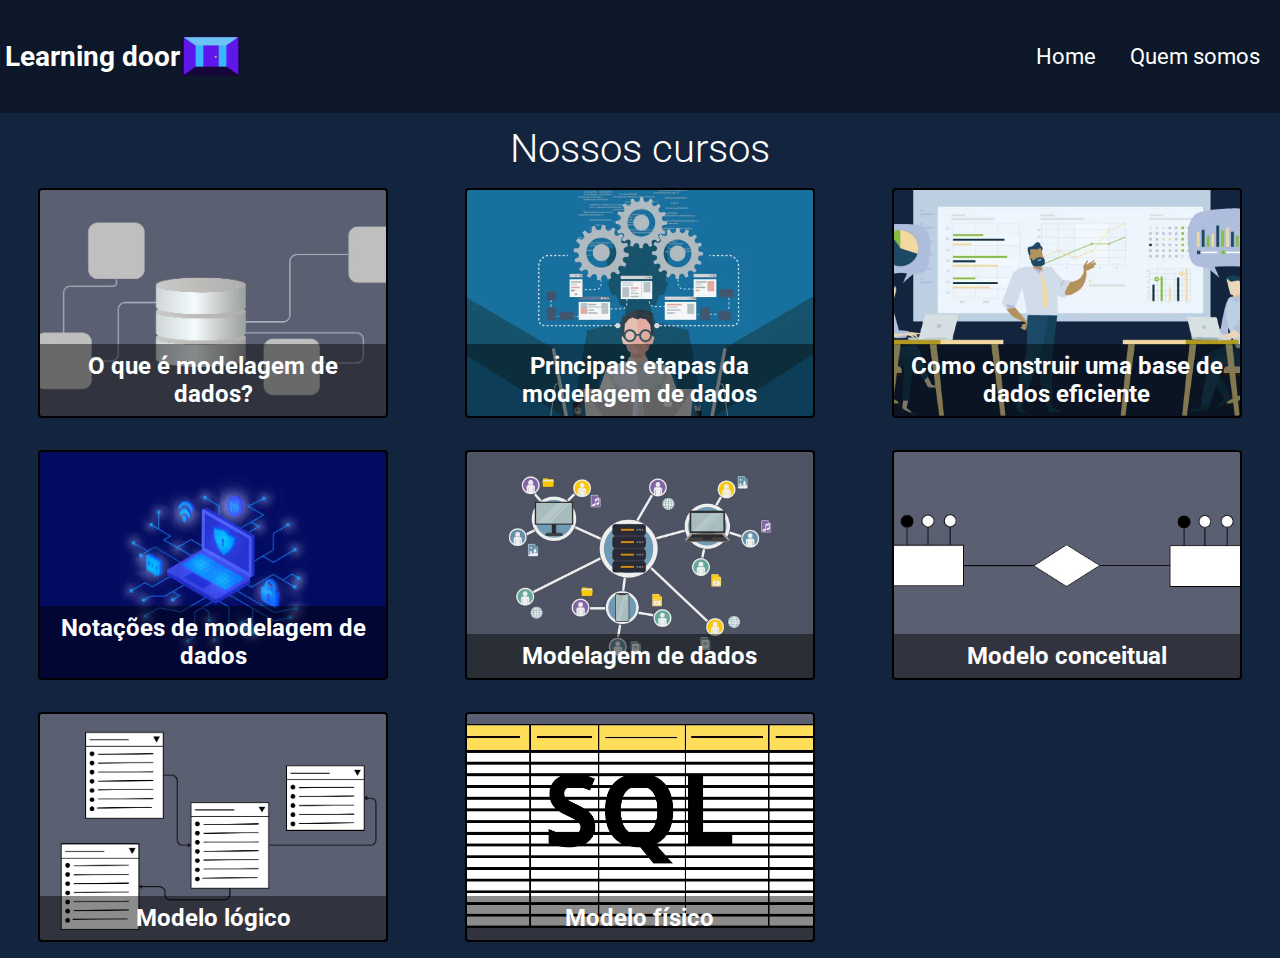
<file: index.html>
<!DOCTYPE html>
<html lang="en">

<head>
  <meta charset="UTF-8" />
  <meta name="viewport" content="width=device-width, initial-scale=1.0" />
  <link rel="stylesheet" href="./style/index.css" />
  <link rel="icon" type="image/png" href="./assets/Logo.jpg">
  <title>Módulos do curso:</title>
</head>

<body>
  <div class="content">
    <nav class="navbar">
      <span class="navBarLeft">
        <h3 class="navBarTitle">Learning door</h3>
        <img src="./assets/Logo.jpg" alt="brand-logo.png" class="nav-logo">
      </span>
      <section class="links">
        <a href="" class="aLink">Home</a>
        <a href="./html/aboutUs.html" class="aLink">Quem somos</a>
      </section>
    </nav>
    <h1 class="courses-section-title">Nossos cursos</h1>
    <section class="courses">
      <a href="./html/introductionToDataModeling.html">
        <div class="course-card how-to-model-data">
          <h2 class="course-title">O que é modelagem de dados?</h2>
        </div>
      </a>
      <a href="./html/mainStepsToDataModeling.html">
        <div class="course-card main-function-model-data">
          <h2 class="course-title">Principais etapas da modelagem de dados</h2>
        </div>
      </a>
      <a href="./html/howToBuildEfficientDB.html">
        <div class="course-card how-to-build">
          <h2 class="course-title">Como construir uma base de dados eficiente</h2>
        </div>
      </a>
      <a href="./html/modelDataNotations.html">
        <div class="course-card notation-data">
          <h2 class="course-title">Notações de modelagem de dados</h2>
        </div>
      </a>
      <a href="./html/howToModelData.html">
        <div class="course-card model-data">
          <h2 class="course-title">Modelagem de dados</h2>
        </div>
      </a>
      <a href="./html/conceptualModel.html">
        <div class="course-card conceitual_model">
          <h2 class="course-title">Modelo conceitual</h2>
        </div>
      </a>
      <a href="./html/logicModel.html">
        <div class="course-card logic_model">
          <h2 class="course-title">Modelo lógico</h2>
        </div>
      </a>
      <a href="./html/physicalModel.html">
        <div class="course-card physic_model">
          <h2 class="course-title">Modelo físico</h2>
        </div>
      </a>
    </section>
  </div>
</div>
</body>

</html>
</file>
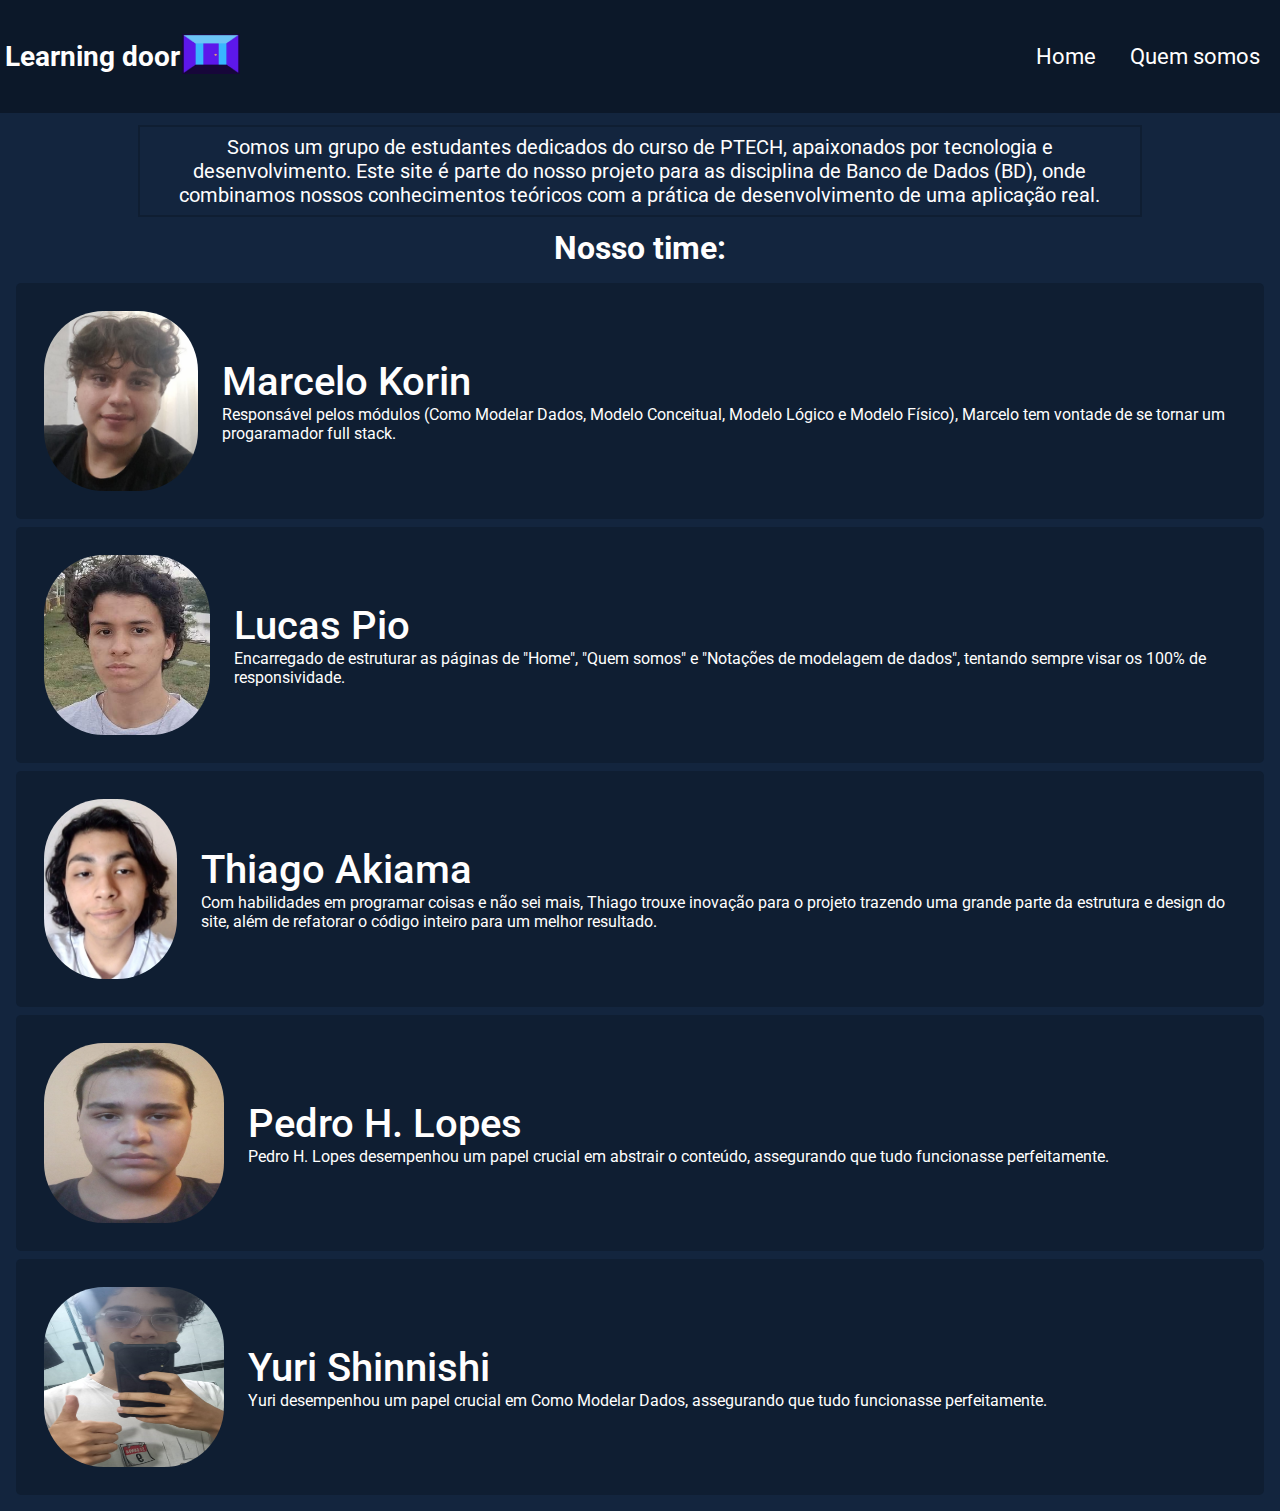
<file: html/aboutUs.html>
<!DOCTYPE html>
<html lang="en">
  <head>
    <meta charset="UTF-8" />
    <meta
      name="viewport"
      content="width=device-width, initial-scale=1.0"
    />
    <title>Quem somos</title>
    <link
      rel="stylesheet"
      href="../style/aboutUs.css"
    />
    <link rel="icon" type="image/png" href="../assets/Logo.jpg">
  </head>
  <body>
    <nav class="navbar">
      <span class="navBarLeft">
        <h3 class="navBarTitle">Learning door</h3>
        <a  href="../index.html"><img
          src="../assets/Logo.jpg"
          alt="brand-logo.png"
          class="nav-logo"
        />
      </a>
      </span>
      <section class="links">
        <a
          href="../index.html"
          class="aLink"
          >Home</a
        >
        <a
          href=""
          class="aLink"
          >Quem somos</a
        >
      </section>
    </nav>
    <div class="content">
      <p class="project-description">
        Somos um grupo de estudantes dedicados do curso de PTECH, apaixonados por tecnologia e desenvolvimento. Este site é parte do nosso projeto para as disciplina de Banco de Dados (BD), onde combinamos nossos conhecimentos teóricos com a prática de desenvolvimento de uma aplicação real.
      </p>
      <h1 class="team-section-title">Nosso time:</h1>
      <section class="team">
         <div class="team-member">
        <img src="../assets/marmelo.jpg" alt="Foto do Nome do Membro 1" class="member-picture">
        <div>
            <h3>Marcelo Korin</h3>
            <p>Responsável pelos módulos (Como Modelar Dados, Modelo Conceitual, Modelo Lógico e Modelo Físico), Marcelo tem vontade de se tornar um progaramador full stack.</p>
        </div>
    </div>

    <div class="team-member">
        <img src="../assets/cabesa.jpg" alt="Foto do Nome do Membro 2" class="member-picture" >
        <div>
            <h3>Lucas Pio</h3>
            <p>Encarregado de estruturar as páginas de "Home", "Quem somos" e "Notações de modelagem de dados", tentando sempre visar os 100% de responsividade.</p>
        </div>
    </div>

    <div class="team-member">
        <img src="../assets/liminha.jpg" alt="Foto do Nome do Membro 3" class="member-picture" id="homemDeRespeito" >
        <div>
            <h3>Thiago Akiama</h3>
            <p>Com habilidades em programar coisas e não sei mais, Thiago trouxe inovação para o projeto
              trazendo uma grande parte da estrutura e design do site, além de refatorar o código inteiro para um melhor resultado.</p>
        </div>
    </div>

    <div class="team-member">
        <img src="../assets/phlopes.jpg" alt="Foto do Nome do Membro 4" class="member-picture">
        <div>
            <h3>Pedro H. Lopes</h3>
            <p>Pedro H. Lopes desempenhou um papel crucial em abstrair o conteúdo, assegurando que tudo funcionasse perfeitamente.</p>
        </div>
    </div>

    <div class="team-member">
        <img src="../assets/Shinnishi.jpg" alt="Foto do Nome do Membro 4" class="member-picture">
        <div>
            <h3>Yuri Shinnishi</h3>
            <p>Yuri desempenhou um papel crucial em Como Modelar Dados, assegurando que tudo funcionasse perfeitamente.</p>
        </div>
    </div>
      </section>
    </div> 
    <script src="../javascript/easterEgg.js"></script>
  </body>
</html>
</file>
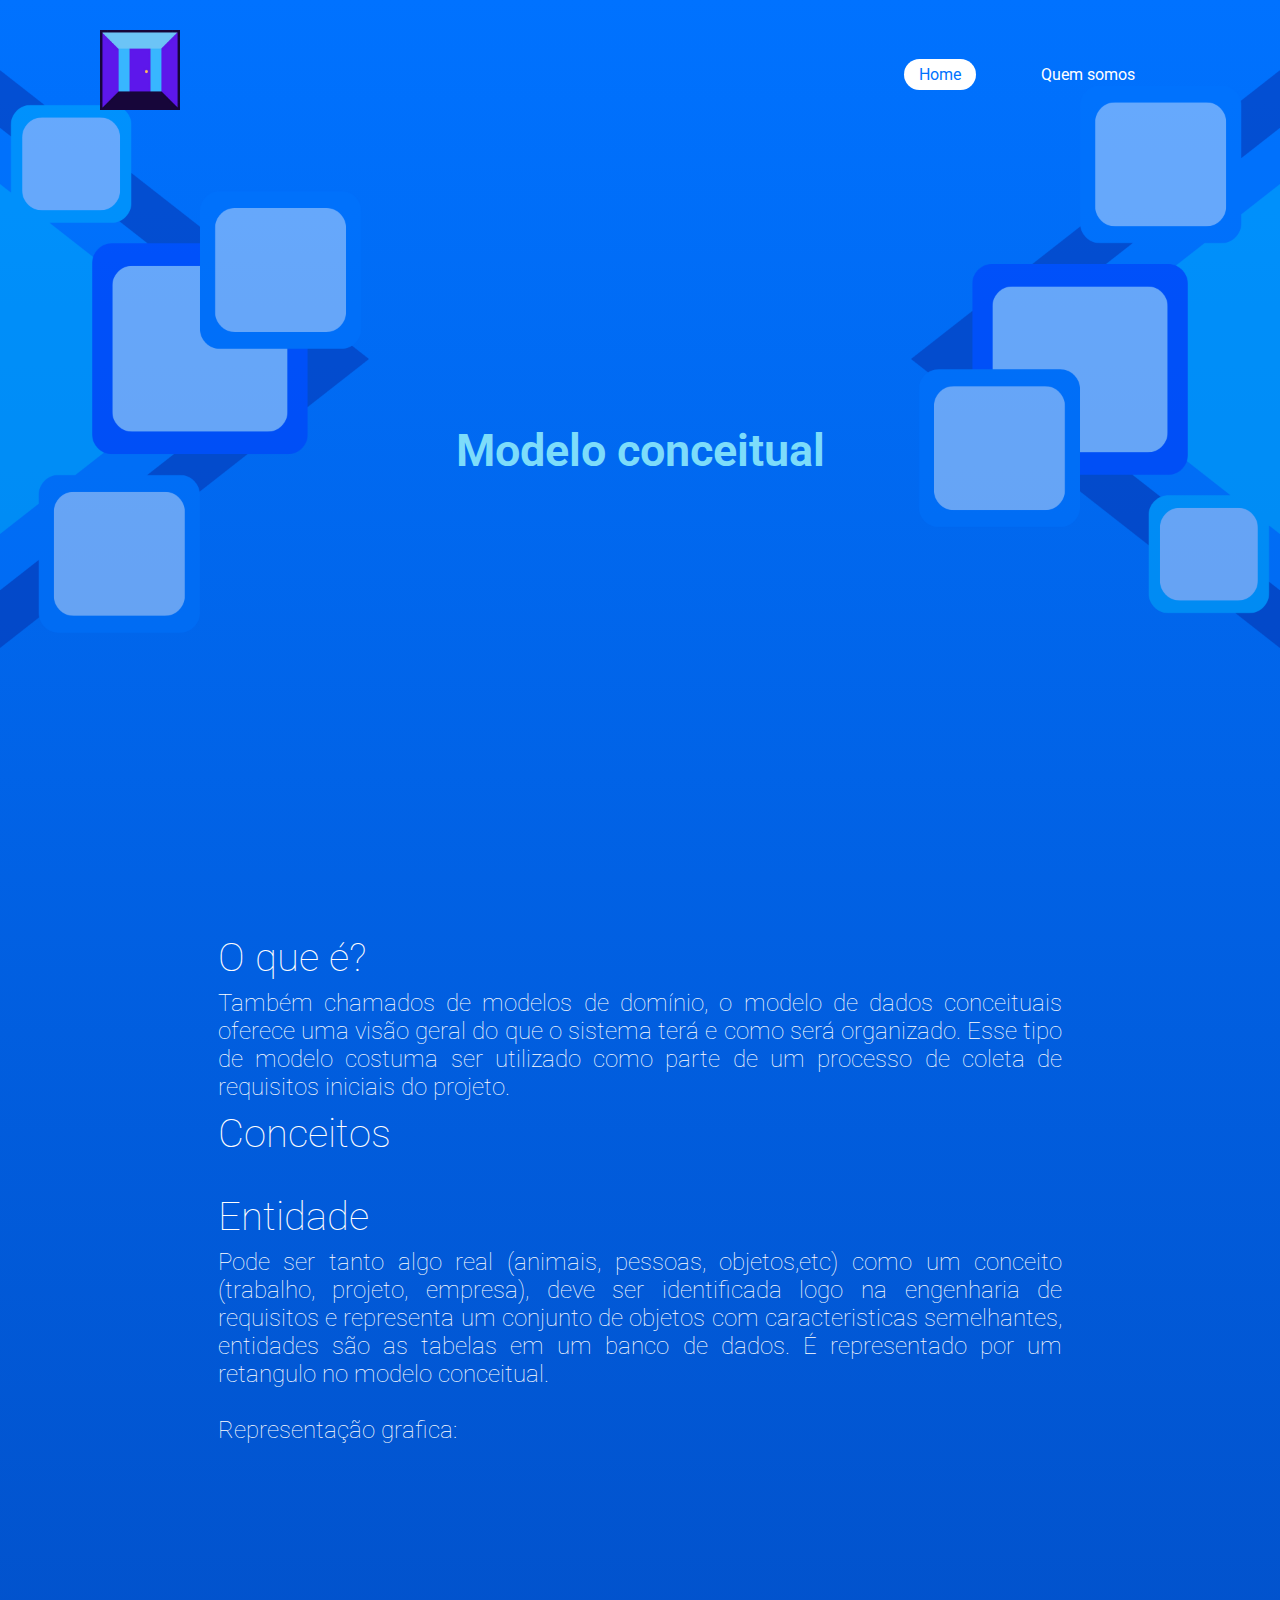
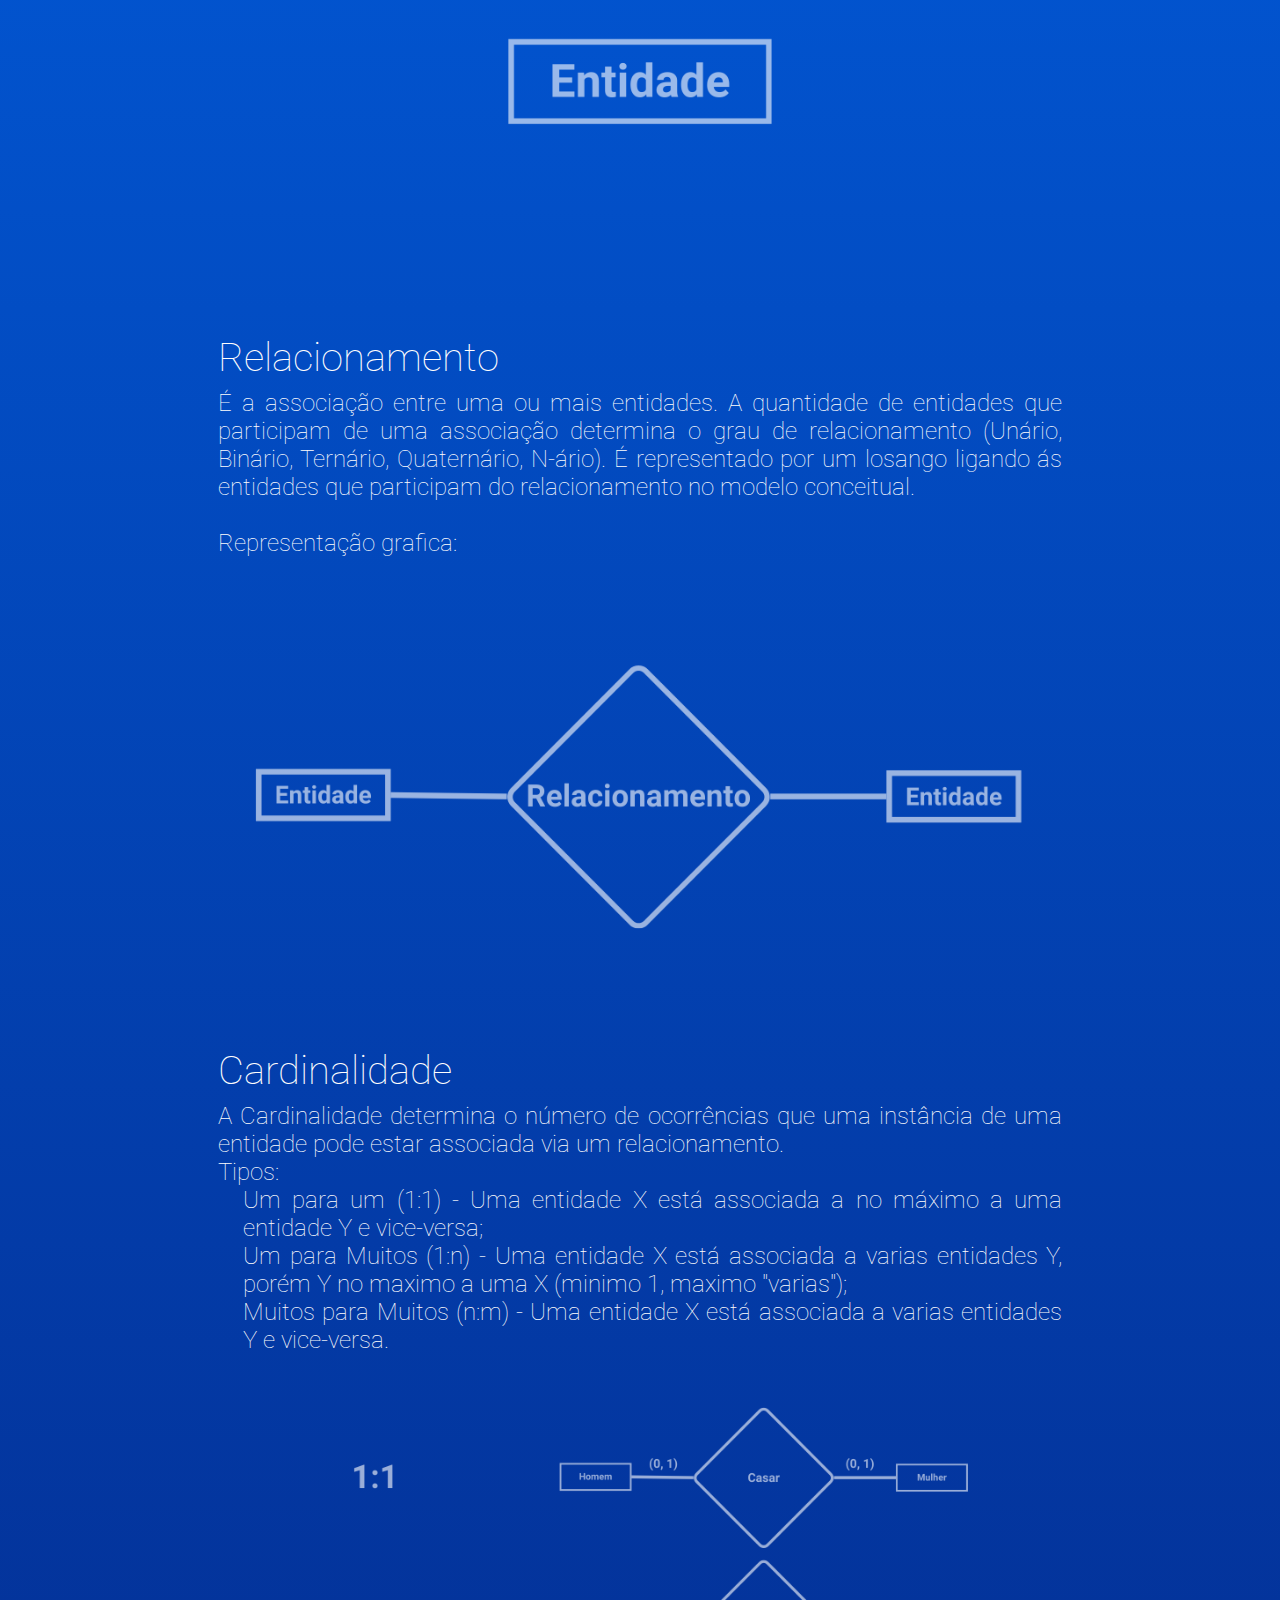
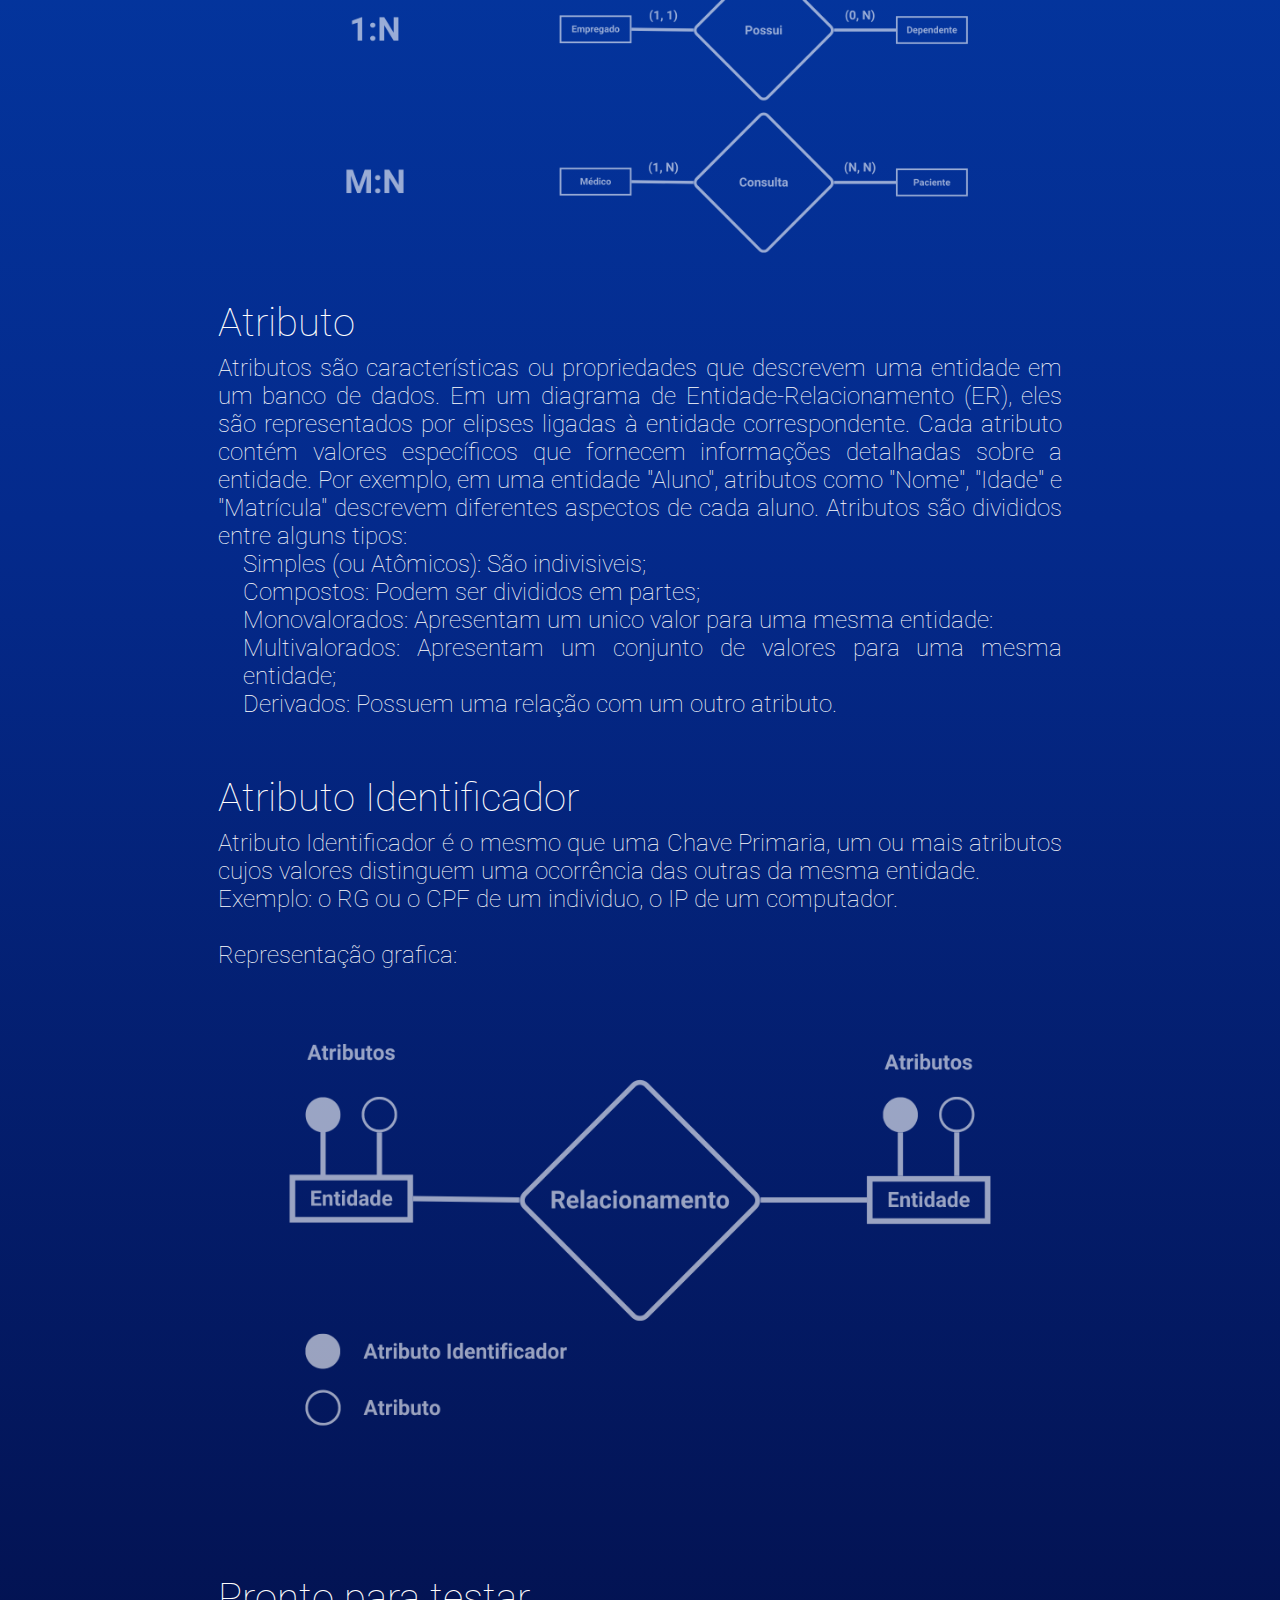
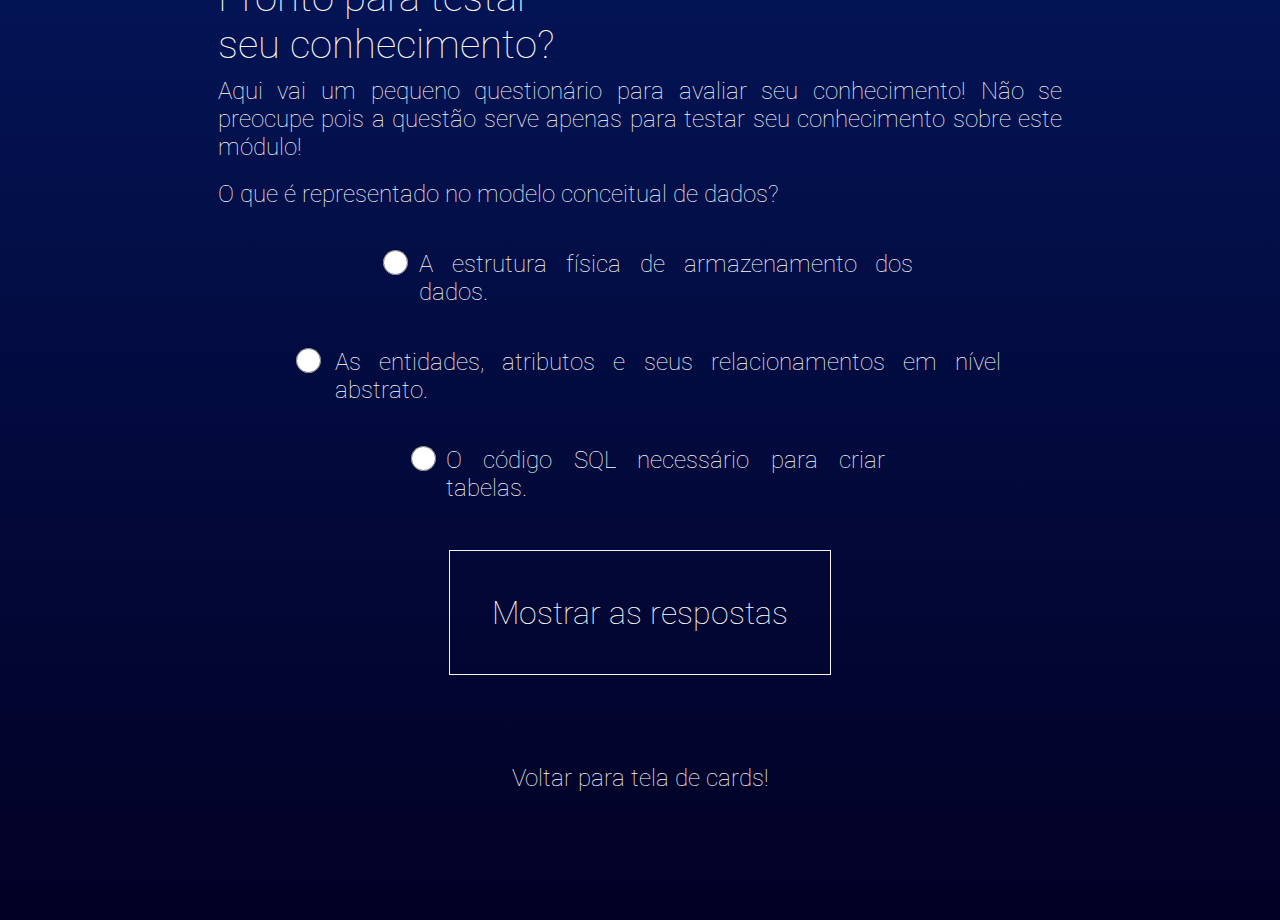
<file: html/conceptualModel.html>
<!DOCTYPE html>
<html lang="en">
<head>
    <meta charset="UTF-8">
    <meta name="viewport" content="width=device-width, initial-scale=1.0">
    <link rel="stylesheet" href="../style/index.css" />
    <link rel="icon" type="image/png" href="../assets/Logo.jpg">
    <title>Conceptual Model</title>
</head>
<body class="principal-container-conceptualModel">

    <header class="header">
        <a href="../index.html" class="logo"><img src="../assets/Logo.jpg" width="80vh" height="80vh"></a>
        <ul class="ul">
            <li class="li"><a href="../index.html" class="a" id="active">Home</a>
            <li class="li"><a href="./aboutUs.html" class="a">Quem somos</a></li>
        </ul>
    </header>

    <section class="section-conceptualModel">
        <img src="../assets/Modelos.png" class="img-conceptualModel" />
        <div class="title-conceptualModel">
          Modelo conceitual
        </div>
      </section>

    <div class="container-conceptualModel">
        <div class="text-container-conceptualModel">
            <p class="subtitle-text-conceptualModel">O que é?</p>
            <p class="text-conceptualModel">
                Também chamados de modelos de domínio, o modelo de dados
                 conceituais oferece uma visão geral do que o sistema terá
                  e como será organizado. Esse tipo de modelo costuma ser
                   utilizado como parte de um processo de coleta de requisitos
                    iniciais do projeto.
                <br>
            </p>

            <p class="subtitle-text-conceptualModel">Conceitos</p>
            <br>
            <p class="subtitle-text-conceptualModel">Entidade</p>
            <p class="text-conceptualModel">
                Pode ser tanto algo real (animais, pessoas, objetos,etc)
                 como um conceito (trabalho, projeto, empresa), deve ser
                  identificada logo na engenharia de requisitos e representa
                   um conjunto de objetos com caracteristicas semelhantes, 
                entidades são as tabelas em um banco de dados. É
                 representado por um retangulo no modelo conceitual.
                <br>
                <br>
                Representação grafica:
                <br>
                <img src="../assets/Entity.png" class="text-img">
            </p>

            <p class="subtitle-text-conceptualModel">Relacionamento</p>
            <p class="text-conceptualModel"> 
                É a associação entre uma ou mais entidades. 
                A quantidade de entidades que participam de uma associação 
                determina o grau de relacionamento (Unário, Binário, 
                Ternário, Quaternário, N-ário). É representado por um
                losango ligando ás entidades que participam do relacionamento
                no modelo conceitual.

                <br>
                <br>
                Representação grafica:
                <br>
                <img src="../assets/Concept2.png" class="text-img">
            </p>

            <p class="subtitle-text-conceptualModel">Cardinalidade</p>
            <p class="text-conceptualModel">
                A Cardinalidade determina o número de ocorrências que uma
                instância de uma entidade pode estar associada via um relacionamento. <br>
                Tipos:
                <ul class="text-conceptualModel">
                    <li class="li-mainStepsToDataModeling">Um para um (1:1) - Uma entidade X está associada
                        a no máximo a uma entidade Y e vice-versa;
                    </li>
                    <li class="li-mainStepsToDataModeling">Um para Muitos (1:n) - Uma entidade X está associada
                        a varias entidades Y, porém Y no maximo a uma X (minimo 1, maximo "varias");
                    </li>
                    <li class="li-mainStepsToDataModeling">Muitos para Muitos (n:m) - Uma entidade X está associada
                        a varias entidades Y e vice-versa.
                    </li>
                  </ul> <br>
                  <br>
                  <img src="../assets/Cardinalidade.png" class="text-img">
                  <br><br>
            </p>

            <p class="subtitle-text-conceptualModel">Atributo</p>
            <p class="text-conceptualModel">
                Atributos são características ou propriedades que descrevem
                 uma entidade em um banco de dados. Em um diagrama de
                  Entidade-Relacionamento (ER), eles são representados por 
                  elipses ligadas à entidade correspondente. Cada atributo 
                  contém valores específicos que fornecem informações
                   detalhadas sobre a entidade. Por exemplo, em uma entidade
                    "Aluno", atributos como "Nome", "Idade" e "Matrícula"
                     descrevem diferentes aspectos de cada aluno.
                     Atributos são divididos entre alguns tipos:
                     <ul class="text-conceptualModel">
                        <li class="li-mainStepsToDataModeling">
                            Simples (ou Atômicos): São indivisiveis;
                        </li>
                        <li class="li-mainStepsToDataModeling">
                            Compostos: Podem ser divididos em partes;
                        </li>
                        <li class="li-mainStepsToDataModeling">
                            Monovalorados: Apresentam um unico valor para uma mesma entidade:
                        </li>
                        <li class="li-mainStepsToDataModeling">
                            Multivalorados: Apresentam um conjunto de valores para uma mesma entidade;
                        </li>
                        <li class="li-mainStepsToDataModeling">
                            Derivados: Possuem uma relação com um outro atributo.
                        </li> <br>
                      </ul> <br>
                      <p class="subtitle-text-conceptualModel">Atributo Identificador</p>
                      <p class="text-conceptualModel">
                      Atributo Identificador é o mesmo que uma Chave Primaria,
                       um ou mais atributos cujos valores distinguem uma ocorrência 
                       das outras da mesma entidade. <br>
                      Exemplo: o RG ou o CPF de um individuo, o IP de um computador.
               <br>
                <br>
                Representação grafica:
                <br>
                <img src="../assets/attribute.png" class="text-img">
            </p>
            </p>
        </div>
<div class="text-container-introductionToDataModeling">
          <p class="subtitle-text-introductionToDataModeling">
            Pronto para testar<br />
            seu conhecimento?
          </p>
          <p class="text-introductionToDataModeling">
            Aqui vai um pequeno questionário para avaliar seu conhecimento! Não
            se preocupe pois a questão serve apenas para testar seu conhecimento
            sobre este módulo!
          </p>
          <br />
          <p class="text-introductionToDataModeling">O que é representado no modelo conceitual de dados?</p>

          <form class="form-introductionToDataModeling">

            <div class="radioItem-introductionToDataModeling">
              <input type="radio" id="question1-A" name="question1" value="question1-A" class="radioButton-introductionToDataModeling"/>
              <label for="question1-A">
                <p class="text-introductionToDataModeling">
                  A estrutura física de armazenamento dos dados.
                </p>
              </label>
            </div>

            <div class="radioItem-introductionToDataModeling">
              <input type="radio" id="question1-B" name="question1" value="question1-B" class="radioButton-introductionToDataModeling" />
              <label for="question1-B">
                <p class="text-introductionToDataModeling">
                  As entidades, atributos e seus relacionamentos em nível abstrato.
                </p>
              </label>
            </div>

            <div class="radioItem-introductionToDataModeling">
              <input type="radio" id="question1-C" name="question1" value="question1-C" class="radioButton-introductionToDataModeling"/>
              <label for="question1-C">
                <p class="text-introductionToDataModeling">
                  O código SQL necessário para criar tabelas.
                </p>
                <p class="text-introductionToDataModeling" id="correctOption"></p>
              </label>
            </div>
            <input type="button" value="Mostrar as respostas" class="submit" id="submit">
          </form>
        </div>

        <div class="text-conceptualModel">
            <a href="../index.html">Voltar para tela de cards!</a>
          </div>
    </div>
</body>
<script src="../javascript/conceptualModel.js"></script>
</html>
</file>
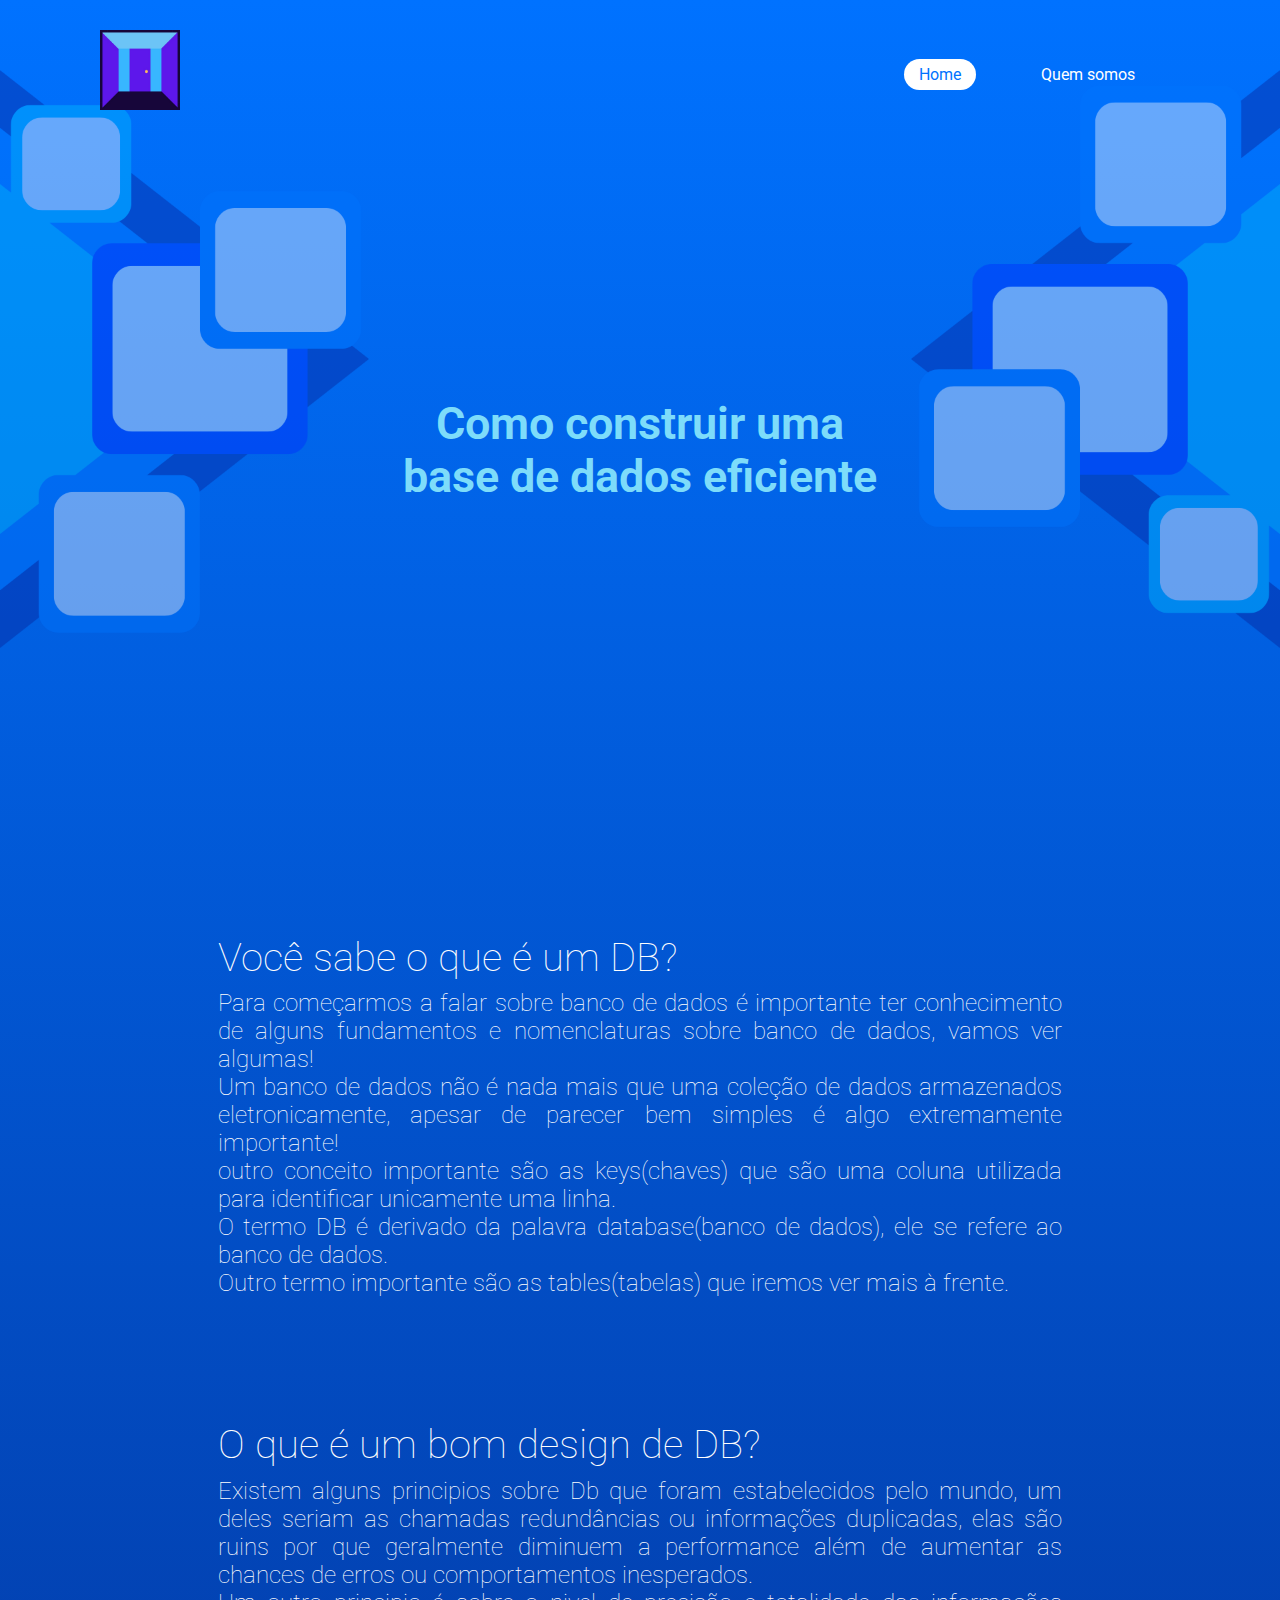
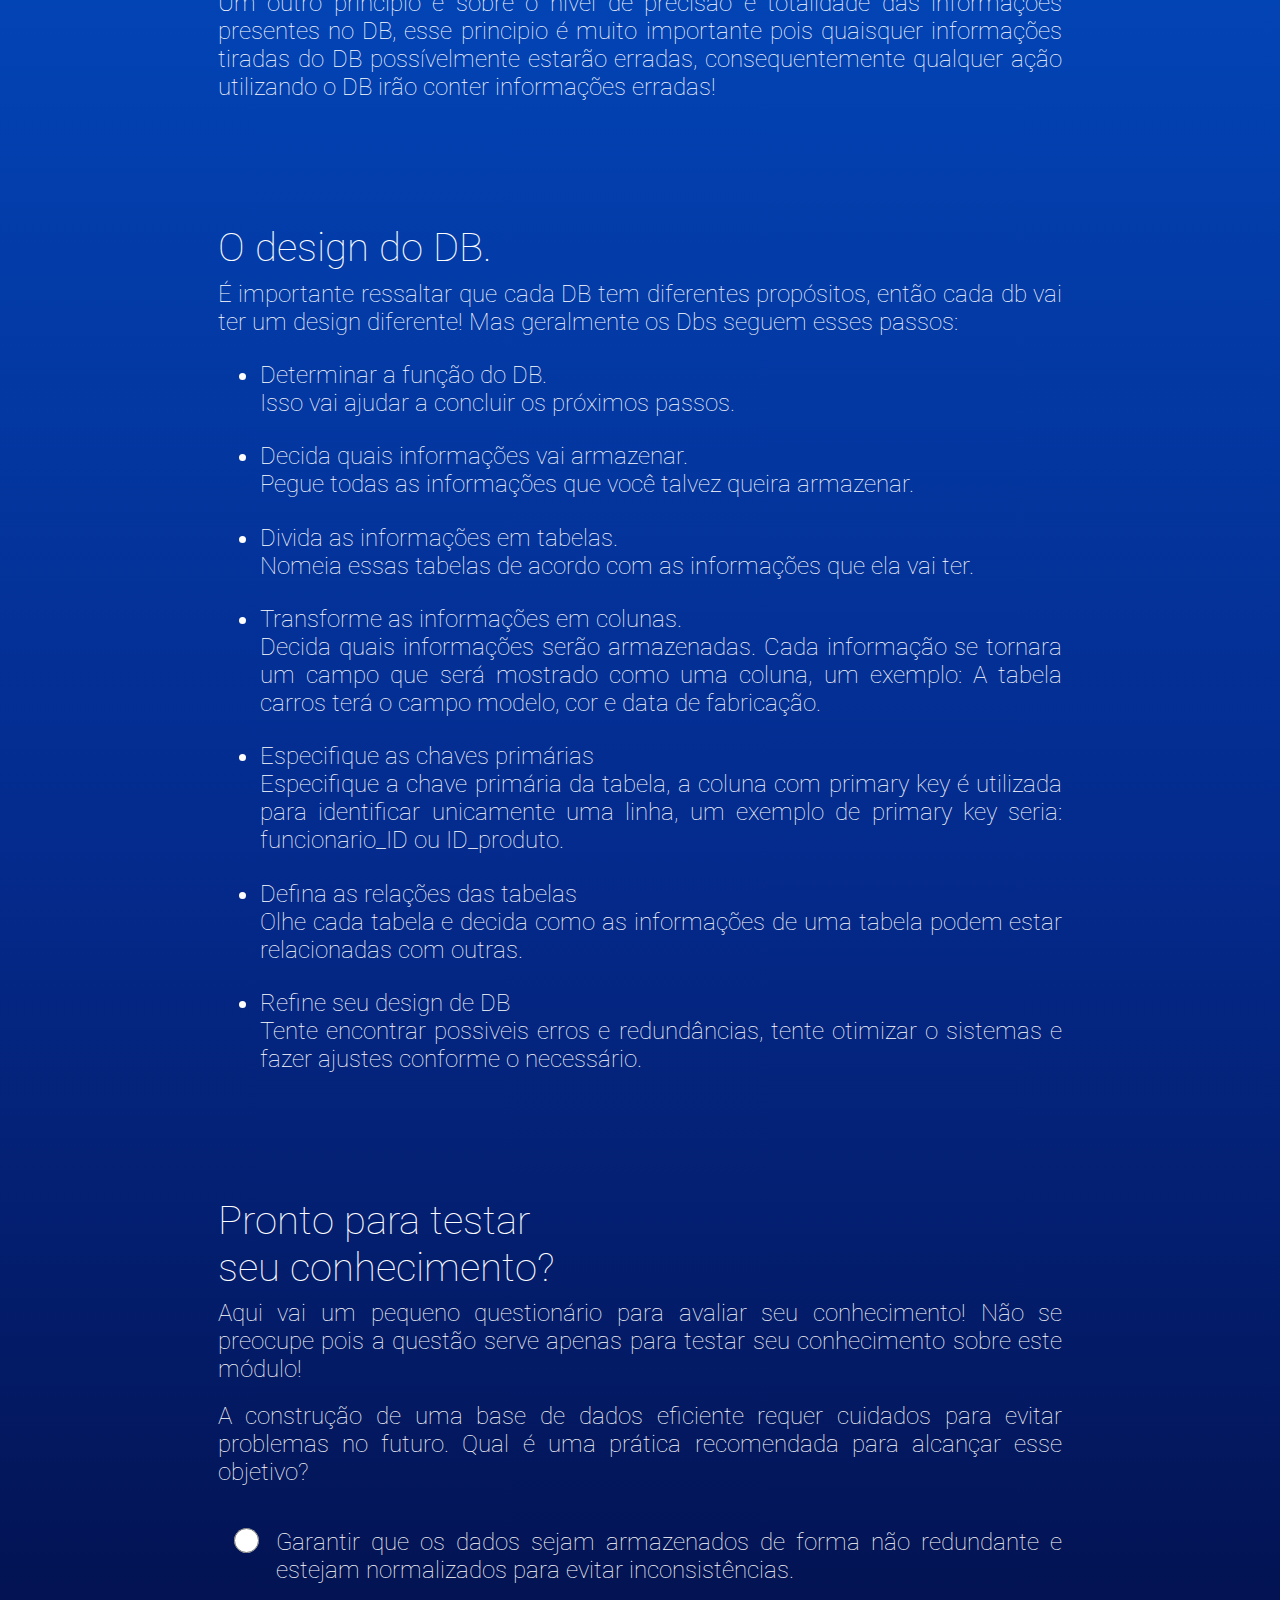
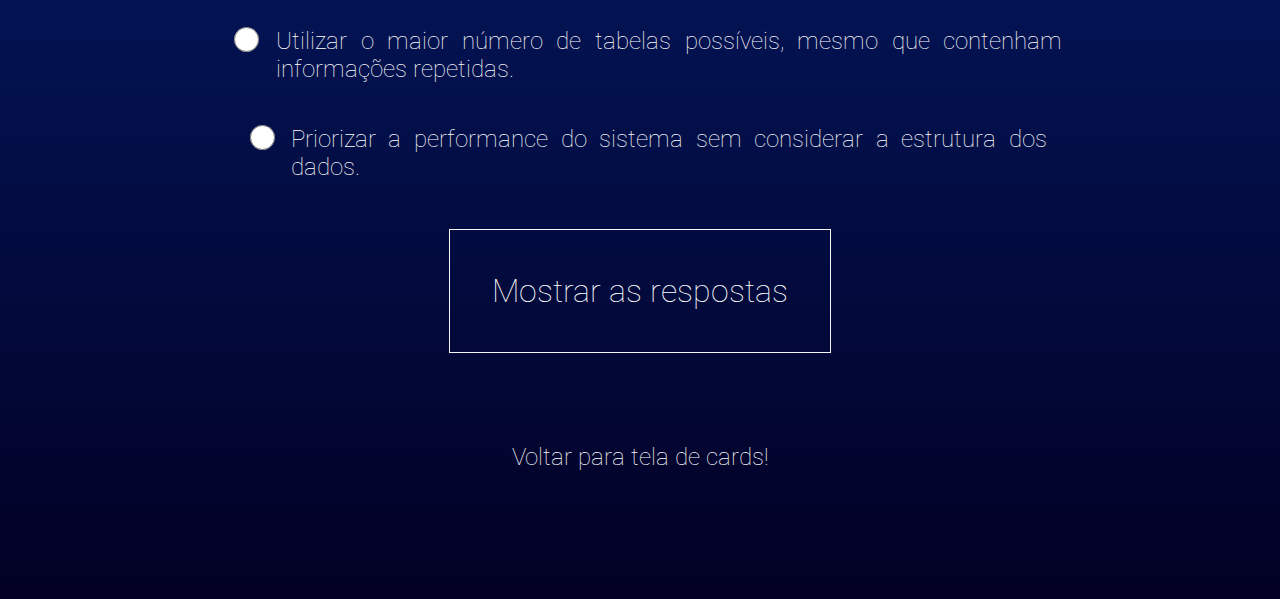
<file: html/howToBuildEfficientDB.html>
<!DOCTYPE html>
<html lang="en">
  <head>
    <meta charset="UTF-8" />
    <meta name="viewport" content="width=device-width, initial-scale=1.0" />
    <title>Como construir um DB eficiente</title>
    <link rel="stylesheet" href="../style/index.css" />
    <link rel="icon" type="image/png" href="../assets/Logo.jpg">
  </head>
  <body>
    <div class="page-dataBase">

      <header class="header">
        <a href="../index.html" class="logo">
          <img src="../assets/Logo.jpg" width="80vh" height="80vh"/>
        </a>
        <ul class="ul">
          <li class="li"><a href="../index.html" class="a" id="active">Home</a>
          <li class="li"><a href="aboutUs.html" class="a">Quem somos</a></li>
        </ul>
      </header>

      <section class="section-dataBase">
        <img src="../assets/Modelos.png" class="img-dataBase" />
        <div class="title-DB">Como construir uma <br>base de dados eficiente</div>
      </section>

      <div class="container-dataBase">
        <div class="text-container-dataBase">
          <p class="subtitle-text-DB">Você sabe o que é um DB?</p>
          <p class="text-DB">
            Para começarmos a falar sobre banco de dados é importante ter
            conhecimento de alguns fundamentos e nomenclaturas sobre banco de
            dados, vamos ver algumas!<br />
            Um banco de dados não é nada mais que uma coleção de dados
            armazenados eletronicamente, apesar de parecer bem simples é algo
            extremamente importante!<br />
            outro conceito importante são as keys(chaves) que são uma coluna
            utilizada para identificar unicamente uma linha.<br />
            O termo DB é derivado da palavra database(banco de dados), ele se
            refere ao banco de dados.<br />
            Outro termo importante são as tables(tabelas) que iremos ver mais à
            frente.
          </p>
        </div>
        <div class="text-container-dataBase">
          <p class="subtitle-text-DB">O que é um bom design de DB?</p>
          <p class="text-DB">
            Existem alguns principios sobre Db que foram estabelecidos pelo
            mundo, um deles seriam as chamadas redundâncias ou informações
            duplicadas, elas são ruins por que geralmente diminuem a performance
            além de aumentar as chances de erros ou comportamentos
            inesperados.<br />
            Um outro principio é sobre o nivel de precisão e totalidade das
            informações presentes no DB, esse principio é muito importante pois
            quaisquer informações tiradas do DB possívelmente estarão erradas,
            consequentemente qualquer ação utilizando o DB irão conter
            informações erradas!
          </p>
        </div>

        <div class="text-container-dataBase">
          <p class="subtitle-text-DB">O design do DB.</p>
          <p class="text-DB">
            É importante ressaltar que cada DB tem diferentes propósitos, então
            cada db vai ter um design diferente! Mas geralmente os Dbs seguem
            esses passos:<br />
          </p>

          <ul class="text-DB">
            <li class="li-dataBase">Determinar a função do DB.</li>
            <p class="p-dataBase">
              Isso vai ajudar a concluir os próximos passos.
            </p>

            <li class="li-dataBase">Decida quais informações vai armazenar.</li>
            <p class="p-dataBase">
              Pegue todas as informações que você talvez queira armazenar.
            </p>

            <li class="li-dataBase">Divida as informações em tabelas.</li>
            <p class="p-dataBase">
              Nomeia essas tabelas de acordo com as informações que ela vai ter.
            </p>

            <li class="li-dataBase">Transforme as informações em colunas.</li>
            <p class="p-dataBase">
              Decida quais informações serão armazenadas. Cada informação se
              tornara um campo que será mostrado como uma coluna, um exemplo: A
              tabela carros terá o campo modelo, cor e data de fabricação.
            </p>

            <li class="li-dataBase">Especifique as chaves primárias</li>
            <p class="p-dataBase">
              Especifique a chave primária da tabela, a coluna com primary key é
              utilizada para identificar unicamente uma linha, um exemplo de
              primary key seria: funcionario_ID ou ID_produto.
            </p>

            <li class="li-dataBase">Defina as relações das tabelas</li>
            <p class="p-dataBase">
              Olhe cada tabela e decida como as informações de uma tabela podem
              estar relacionadas com outras.
            </p>

            <li class="li-dataBase">Refine seu design de DB</li>
            <p class="p-dataBase">
              Tente encontrar possiveis erros e redundâncias, tente otimizar o
              sistemas e fazer ajustes conforme o necessário.
            </p>
          </ul>
        </div>

        <div class="text-container-introductionToDataModeling">
          <p class="subtitle-text-introductionToDataModeling">
            Pronto para testar<br />
            seu conhecimento?
          </p>
          <p class="text-introductionToDataModeling">
            Aqui vai um pequeno questionário para avaliar seu conhecimento! Não
            se preocupe pois a questão serve apenas para testar seu conhecimento
            sobre este módulo!
          </p>
          <br />
          <p class="text-introductionToDataModeling"> A construção de uma base de dados eficiente requer cuidados para evitar problemas no futuro. Qual é uma prática recomendada para alcançar esse objetivo?</p>

          <form class="form-introductionToDataModeling">

            <div class="radioItem-introductionToDataModeling">
              <input type="radio" id="question1-A" name="question1" value="question1-A" class="radioButton-introductionToDataModeling"/>
              <label for="question1-A">
                <p class="text-introductionToDataModeling">
                   Garantir que os dados sejam armazenados de forma não redundante e estejam normalizados para evitar inconsistências.
                </p>
              </label>
            </div>

            <div class="radioItem-introductionToDataModeling">
              <input type="radio" id="question1-B" name="question1" value="question1-B" class="radioButton-introductionToDataModeling" />
              <label for="question1-B">
                <p class="text-introductionToDataModeling">
                  Utilizar o maior número de tabelas possíveis, mesmo que contenham informações repetidas.
                </p>
              </label>
            </div>

            <div class="radioItem-introductionToDataModeling">
              <input type="radio" id="question1-C" name="question1" value="question1-C" class="radioButton-introductionToDataModeling"/>
              <label for="question1-C">
                <p class="text-introductionToDataModeling">
                  Priorizar a performance do sistema sem considerar a estrutura dos dados.
                </p>
                <p class="text-introductionToDataModeling" id="correctOption"></p>
              </label>
            </div>
            <input type="button" value="Mostrar as respostas" class="submit" id="submit">
          </form>
        </div>

        <div class="text-DB">
          <a href="../index.html">Voltar para tela de cards!</a>
        </div>
      </div>      
    </div>
  </body>
  <script src="../javascript/howToBuildEfficientDB.js"></script>
</html>
</file>
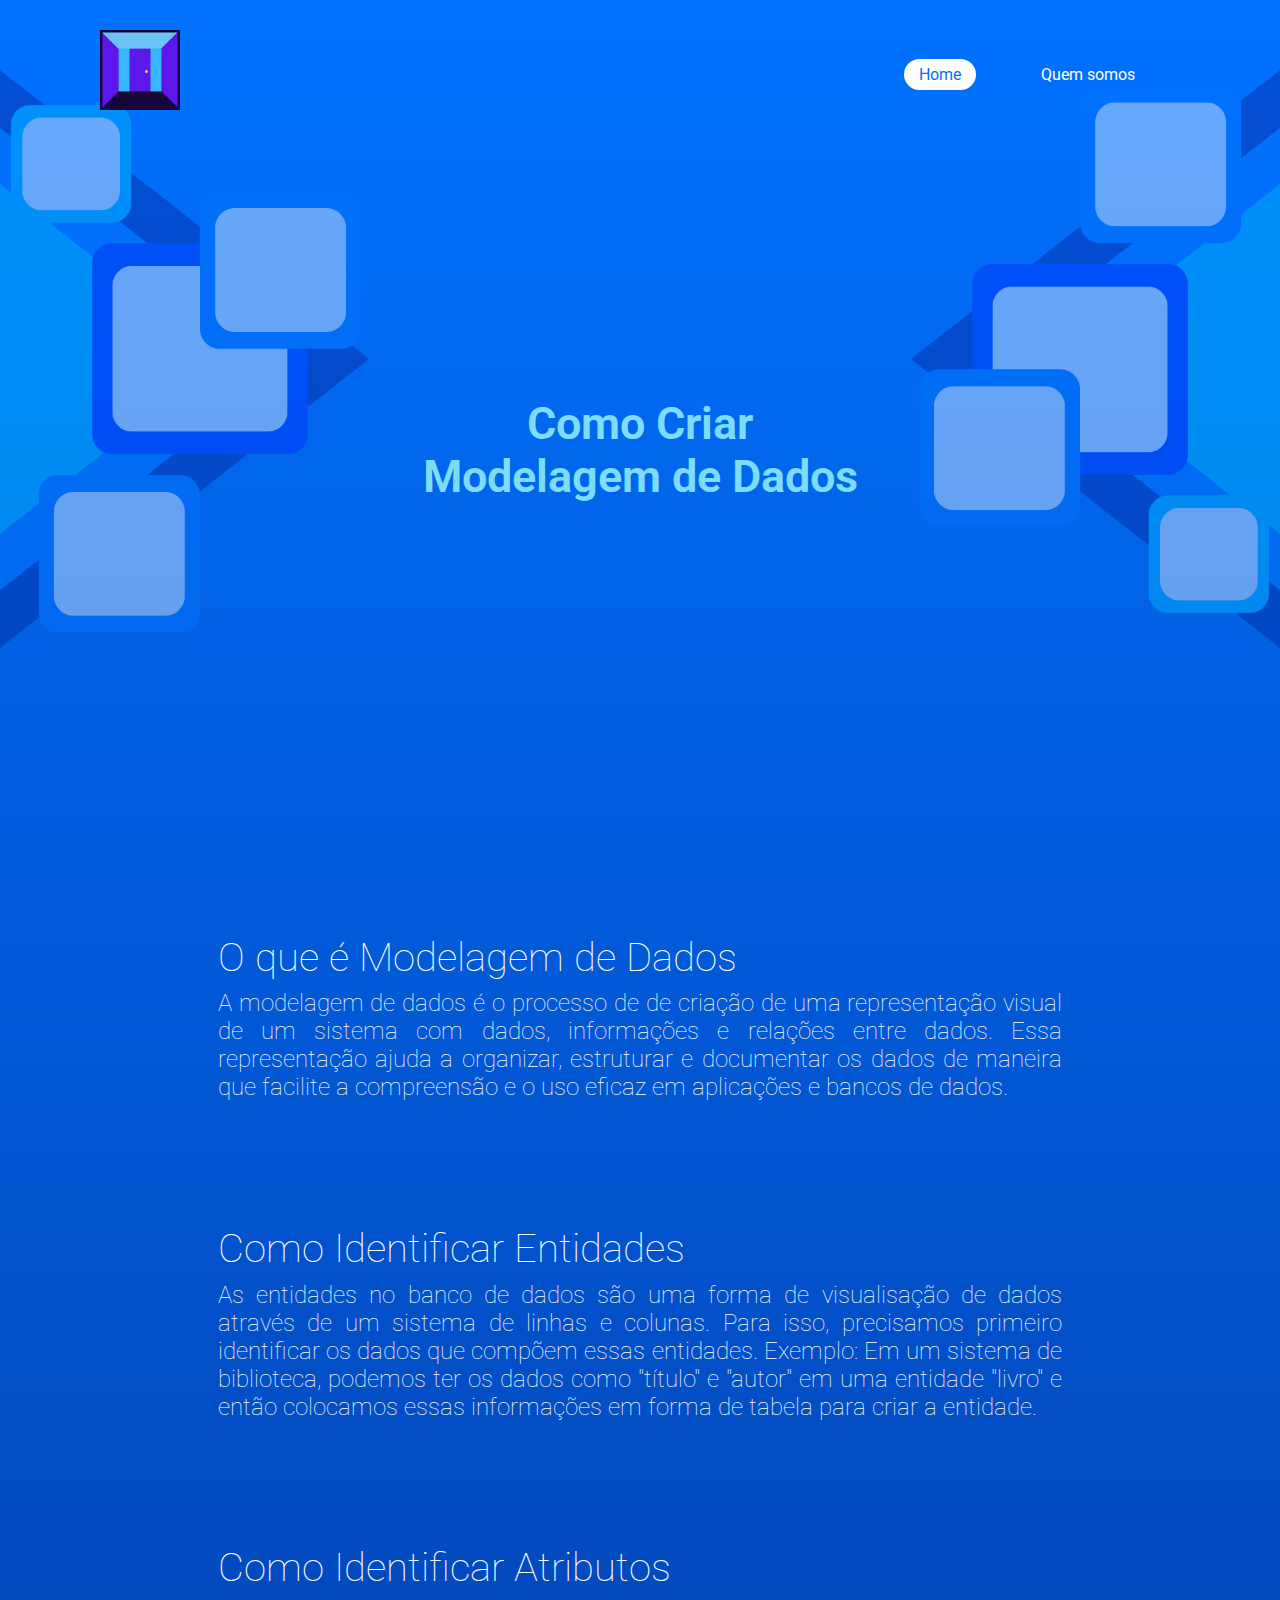
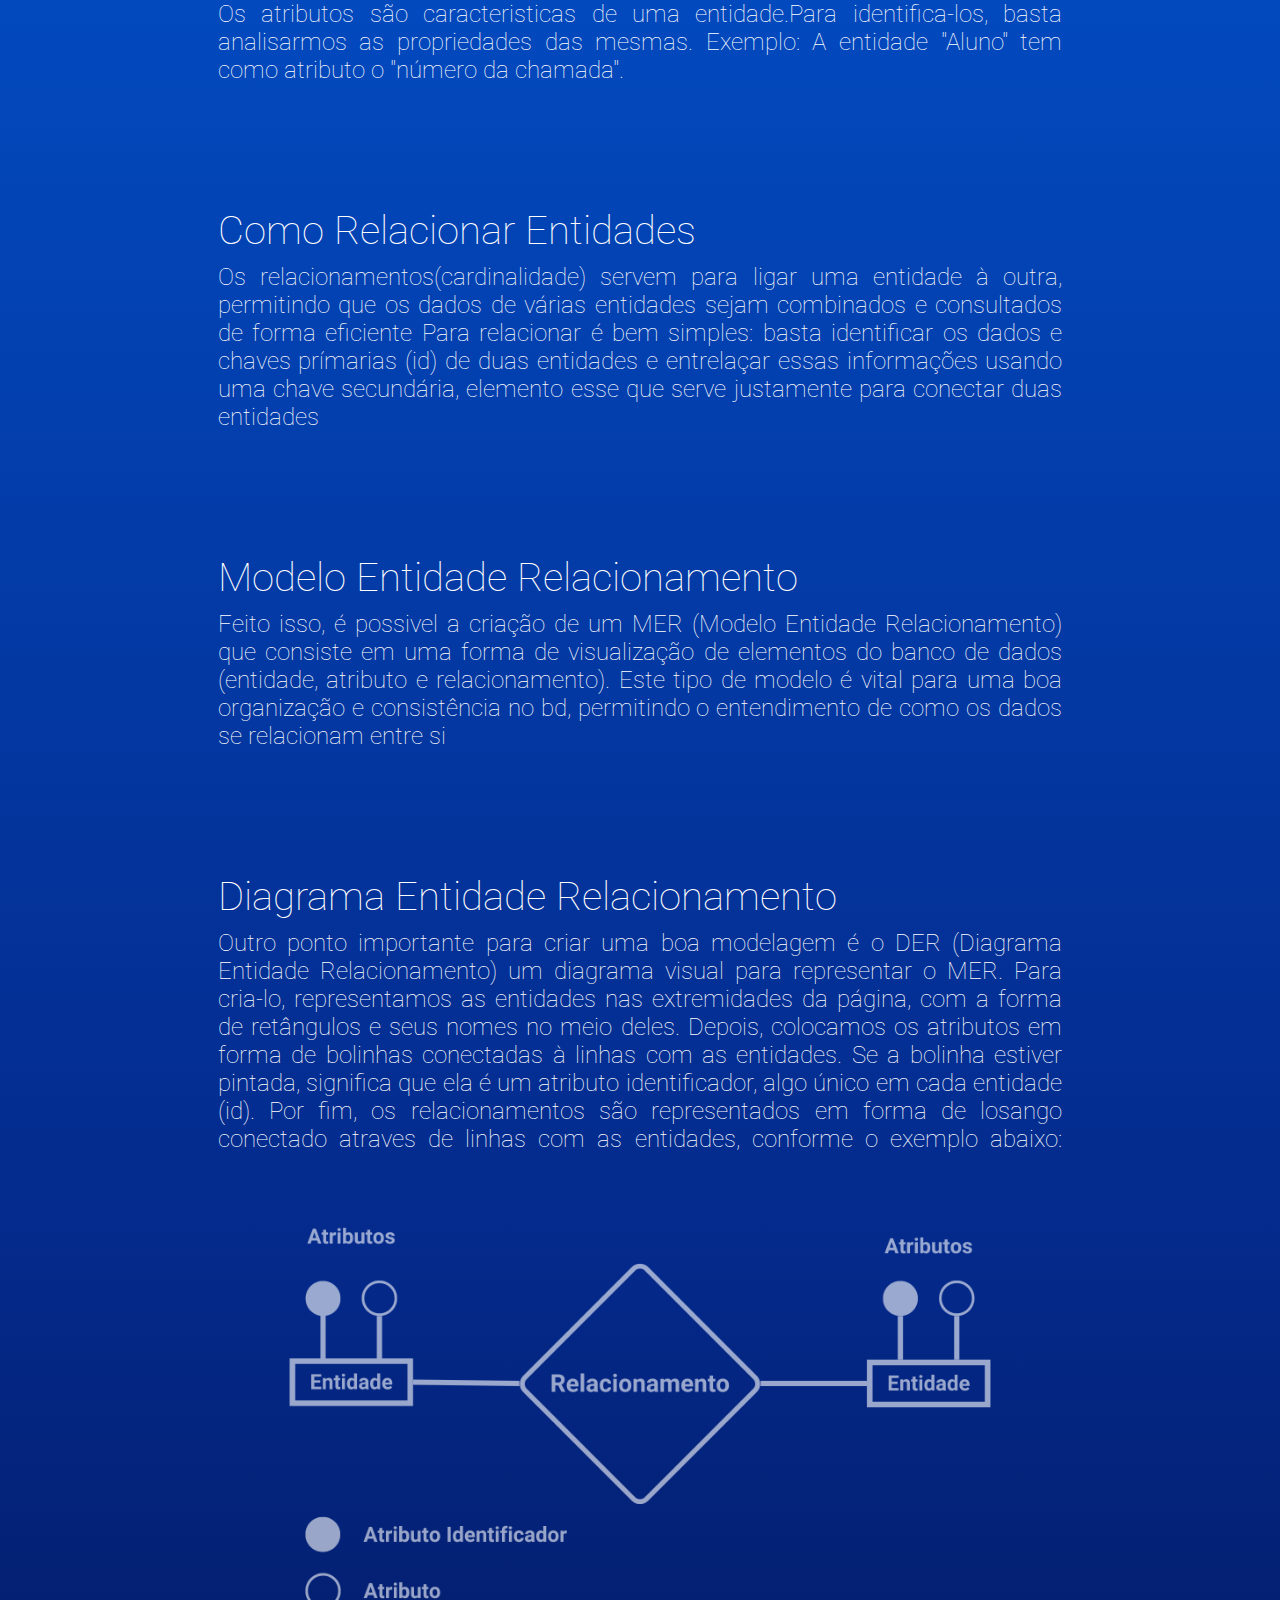
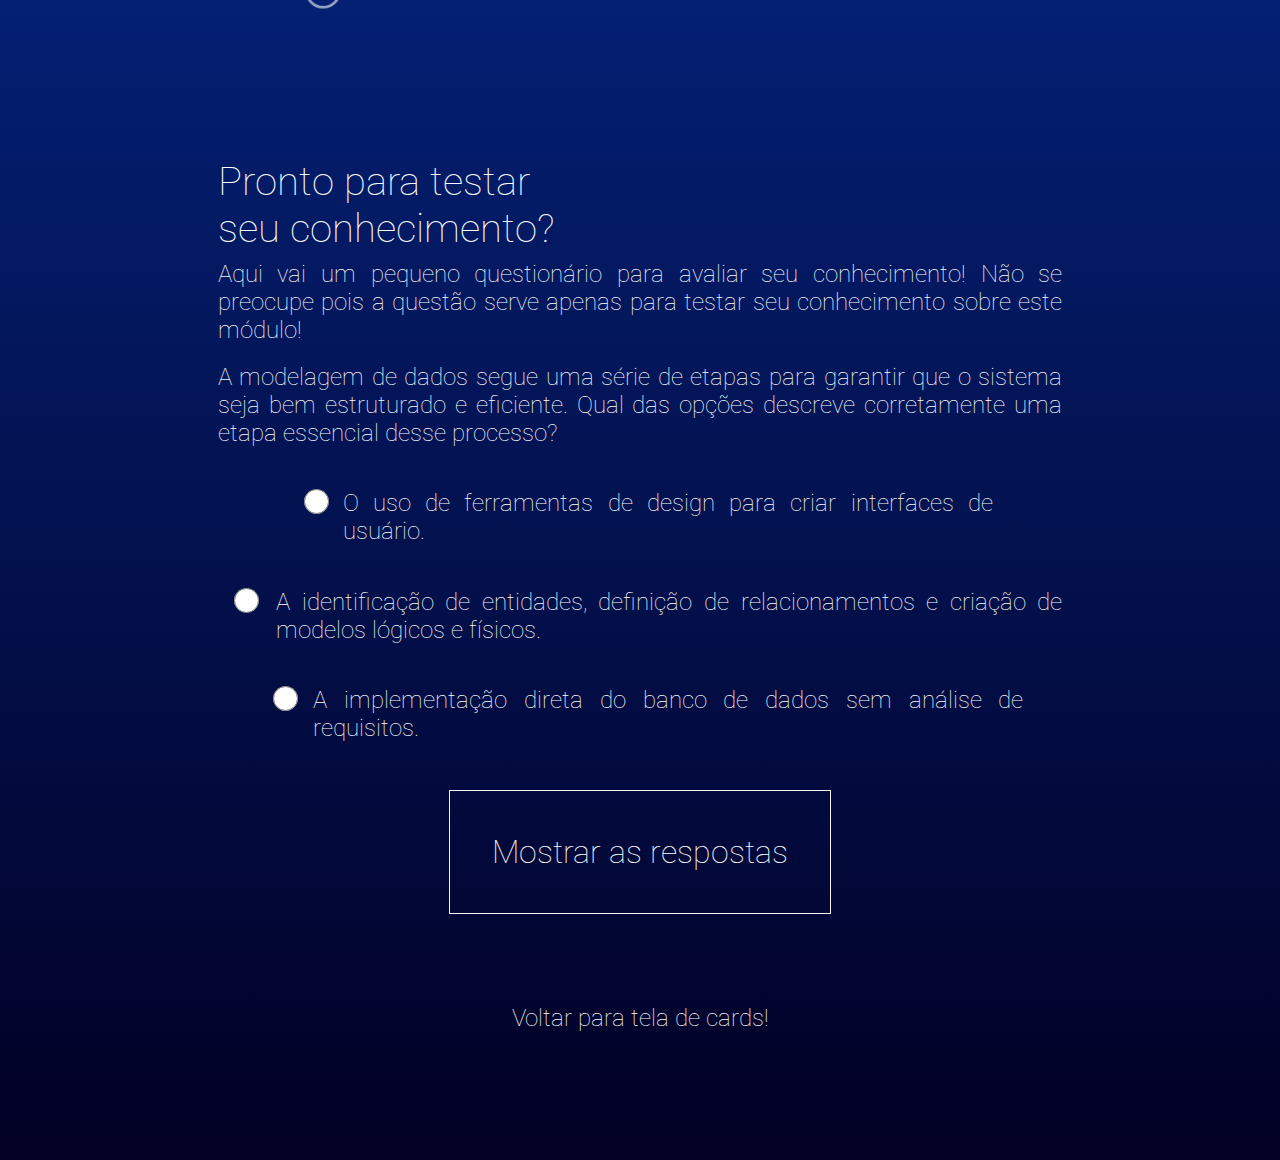
<file: html/howToModelData.html>
<!DOCTYPE html>
<html lang="en">
  <head>
    <meta charset="UTF-8" />
    <meta name="viewport" content="width=device-width, initial-scale=1.0" />
    <link rel="stylesheet" href="../style/index.css" />
    <link rel="icon" type="image/png" href="../assets/Logo.jpg">
    <title>Como Modelar Dados</title>
  </head>
  
  <body>
    <div class="page-howTomodelData">

    <header class="header">
      <a href="../index.html" class="logo"><img src="../assets/Logo.jpg" width="80vh" height="80vh"></a>
      <ul class="ul">
        <li class="li"><a href="../index.html" class="a" id="active">Home</a>
        <li class="li"><a href="./aboutUs.html" class="a">Quem somos</a></li>
      </ul>
  </header>

  <section class="section-howTomodelData">
      <img src="../assets/Modelos.png" class="img-howTomodelData">
      <div class="title-introductionToDataModeling">Como Criar <br> Modelagem de Dados</div>
  </section>
  <div class="container-howTomodelData">
          <div class="text-container-howTomodelData">
            <p class="subtitle-text-howTomodelData">O que é Modelagem de Dados</p>
            <p class="text-howTomodelData">
                A modelagem de dados é o processo de de criação de uma representação visual de um sistema com
                dados, informações e relações entre dados.
               Essa representação ajuda a organizar, estruturar e documentar os dados de maneira que
                facilite a compreensão e o uso 
               eficaz em aplicações e bancos de dados.  <br>
              
            </p>
     
          </div>

          <div class="text-container-howTomodelData">
            <p class="subtitle-text-howTomodelData">Como Identificar Entidades</p>
            <p class="text-howTomodelData">
                As entidades no banco de dados são uma forma de visualisação de dados através de um sistema de linhas e colunas. 
                    Para isso, precisamos primeiro identificar os dados que compõem essas entidades.
                     Exemplo: Em um sistema de biblioteca, podemos ter os dados como "título" e "autor" em uma entidade "livro" e então colocamos essas 
                     informações em forma de tabela para criar a entidade.
              
            <br>
            </p>
          </div>
          
          <div class="text-container-howTomodelData">
            <p class="subtitle-text-howTomodelData">Como Identificar Atributos</p>
            <p class="text-howTomodelData">
                Os atributos são caracteristicas de uma entidade.Para identifica-los, 
            basta analisarmos as propriedades das mesmas. 
            Exemplo: A entidade "Aluno" tem como atributo o "número da chamada".
              
            </p>
     
          </div>


          <div class="text-container-howTomodelData">
            <p class="subtitle-text-howTomodelData">Como Relacionar Entidades</p>
            <p class="text-howTomodelData">
                Os relacionamentos(cardinalidade) servem para ligar uma entidade à outra, permitindo que os dados de várias entidades sejam combinados e consultados de forma eficiente
             Para relacionar é bem simples: basta identificar os dados e chaves 
             prímarias (id) de duas entidades e entrelaçar essas informações usando uma chave secundária, elemento esse que serve justamente para 
             conectar duas entidades
              
            </p>
     
          </div>


          <div class="text-container-howTomodelData">
            <p class="subtitle-text-howTomodelData">Modelo Entidade Relacionamento</p>
            <p class="text-howTomodelData">
                Feito isso, é possivel a criação de um MER (Modelo Entidade Relacionamento) que consiste em uma forma de visualização de elementos do banco
        de dados (entidade, atributo e relacionamento). Este tipo de modelo é vital para uma boa organização e consistência no bd, permitindo o entendimento 
    de como os dados se relacionam entre si
              
            </p>
     
          </div>

          <div class="text-container-howTomodelData">
            <p class="subtitle-text-howTomodelData">Diagrama Entidade Relacionamento</p>
            <p class="text-howTomodelData">
                Outro ponto importante para criar uma boa modelagem é o DER (Diagrama Entidade Relacionamento) um diagrama visual para representar o MER. 
    Para cria-lo, representamos as entidades nas extremidades da página, com a forma de retângulos e seus nomes no meio deles. 
    Depois, colocamos os atributos em forma
de bolinhas conectadas à linhas com as entidades. Se a bolinha estiver pintada, significa que ela é um atributo identificador, algo único em cada entidade (id).
Por fim, os relacionamentos são representados em forma de losango conectado atraves de linhas com as entidades, conforme o exemplo abaixo:
 <img src="../assets/attribute.png" class="text-img">
            </p>
          </div>

          <div class="text-container-introductionToDataModeling">
          <p class="subtitle-text-introductionToDataModeling">
            Pronto para testar<br />
            seu conhecimento?
          </p>
          <p class="text-introductionToDataModeling">
            Aqui vai um pequeno questionário para avaliar seu conhecimento! Não
            se preocupe pois a questão serve apenas para testar seu conhecimento
            sobre este módulo!
          </p>
          <br />
          <p class="text-introductionToDataModeling">A modelagem de dados segue uma série de etapas para garantir que o sistema seja bem estruturado e eficiente. Qual das opções descreve corretamente uma etapa essencial desse processo?</p>

          <form class="form-introductionToDataModeling">

            <div class="radioItem-introductionToDataModeling">
              <input type="radio" id="question1-A" name="question1" value="question1-A" class="radioButton-introductionToDataModeling"/>
              <label for="question1-A">
                <p class="text-introductionToDataModeling">
                  O uso de ferramentas de design para criar interfaces de usuário.
                </p>
              </label>
            </div>

            <div class="radioItem-introductionToDataModeling">
              <input type="radio" id="question1-B" name="question1" value="question1-B" class="radioButton-introductionToDataModeling" />
              <label for="question1-B">
                <p class="text-introductionToDataModeling">
                  A identificação de entidades, definição de relacionamentos e criação de modelos lógicos e físicos.
                </p>
              </label>
            </div>

            <div class="radioItem-introductionToDataModeling">
              <input type="radio" id="question1-C" name="question1" value="question1-C" class="radioButton-introductionToDataModeling"/>
              <label for="question1-C">
                <p class="text-introductionToDataModeling">
                  A implementação direta do banco de dados sem análise de requisitos.
                </p>
                <p class="text-introductionToDataModeling" id="correctOption"></p>
              </label>
            </div>
            <input type="button" value="Mostrar as respostas" class="submit" id="submit">
          </form>
        </div>

          <div class="text-howTomodelData">
            <a href="../index.html">Voltar para tela de cards!</a>
          </div>

    </div>
    </div>

  </body>
  <script src="../javascript/howToModelData.js"></script>
</html>
</file>
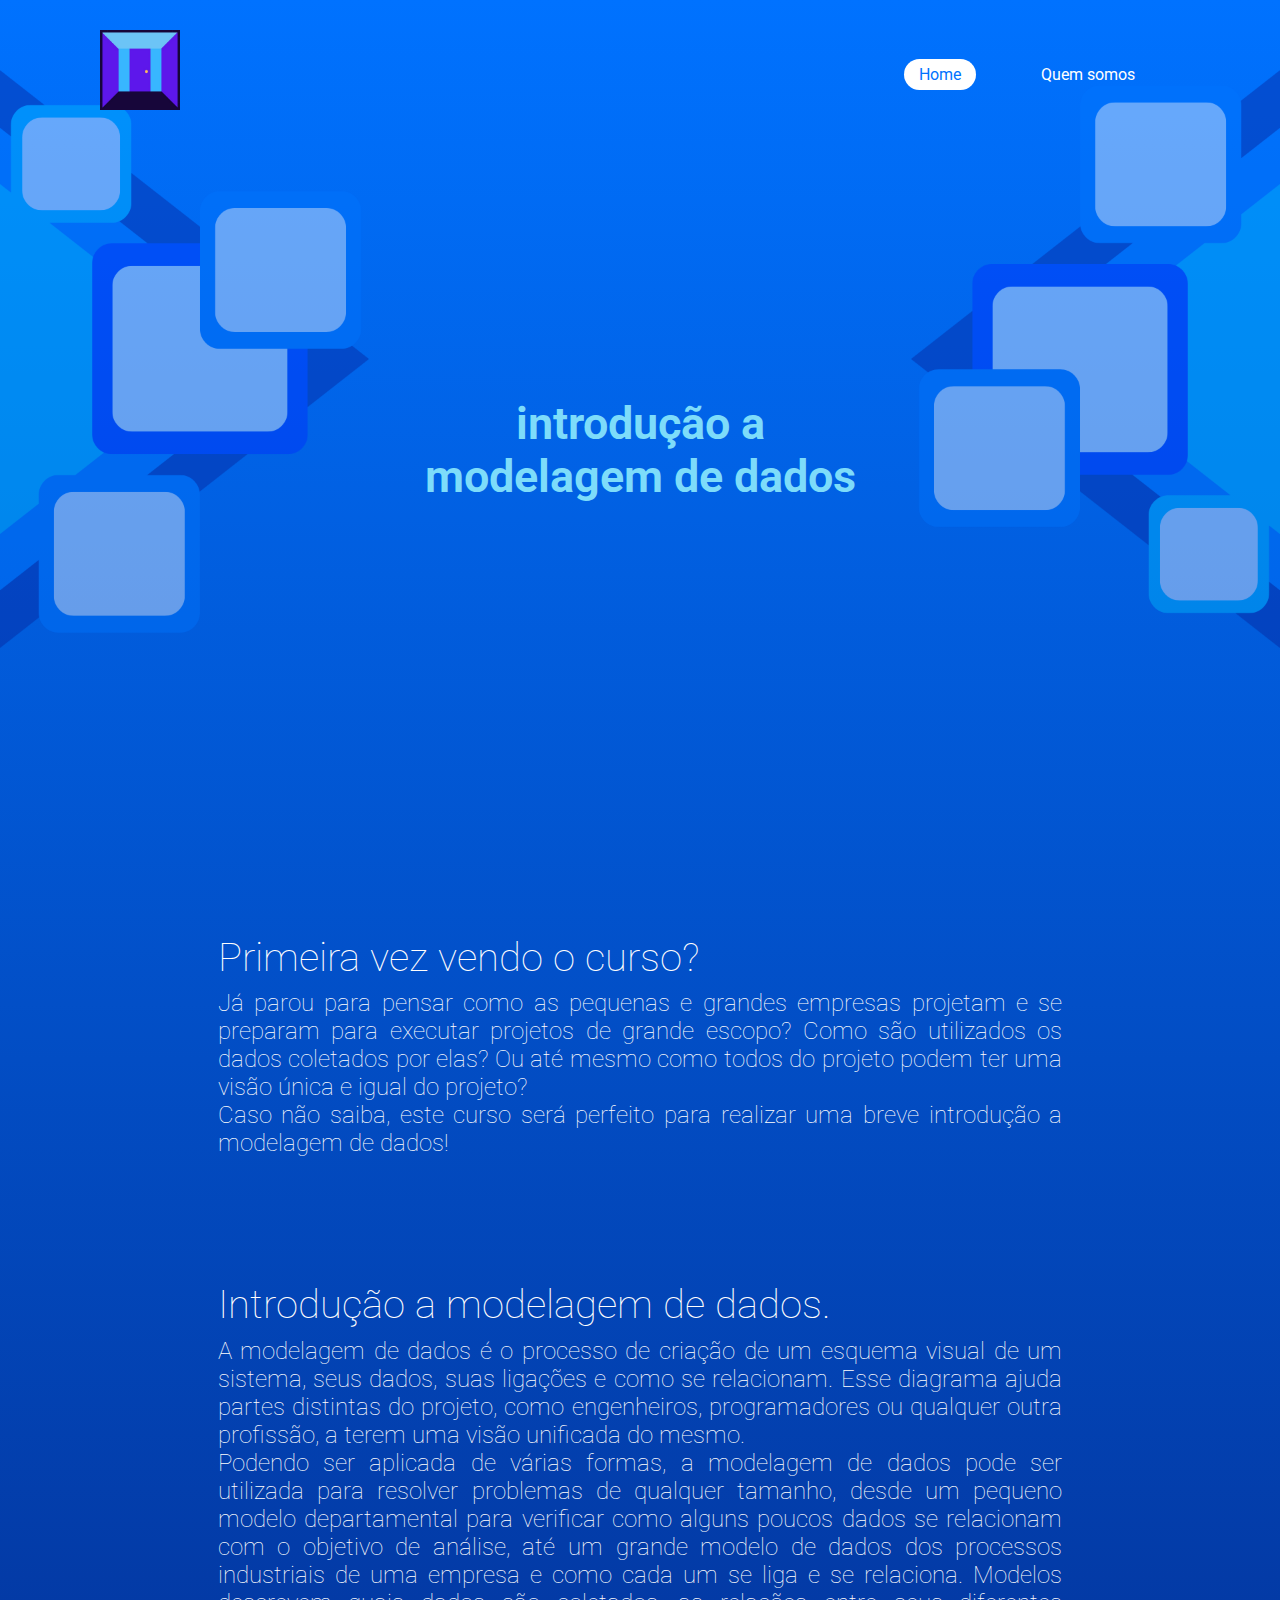
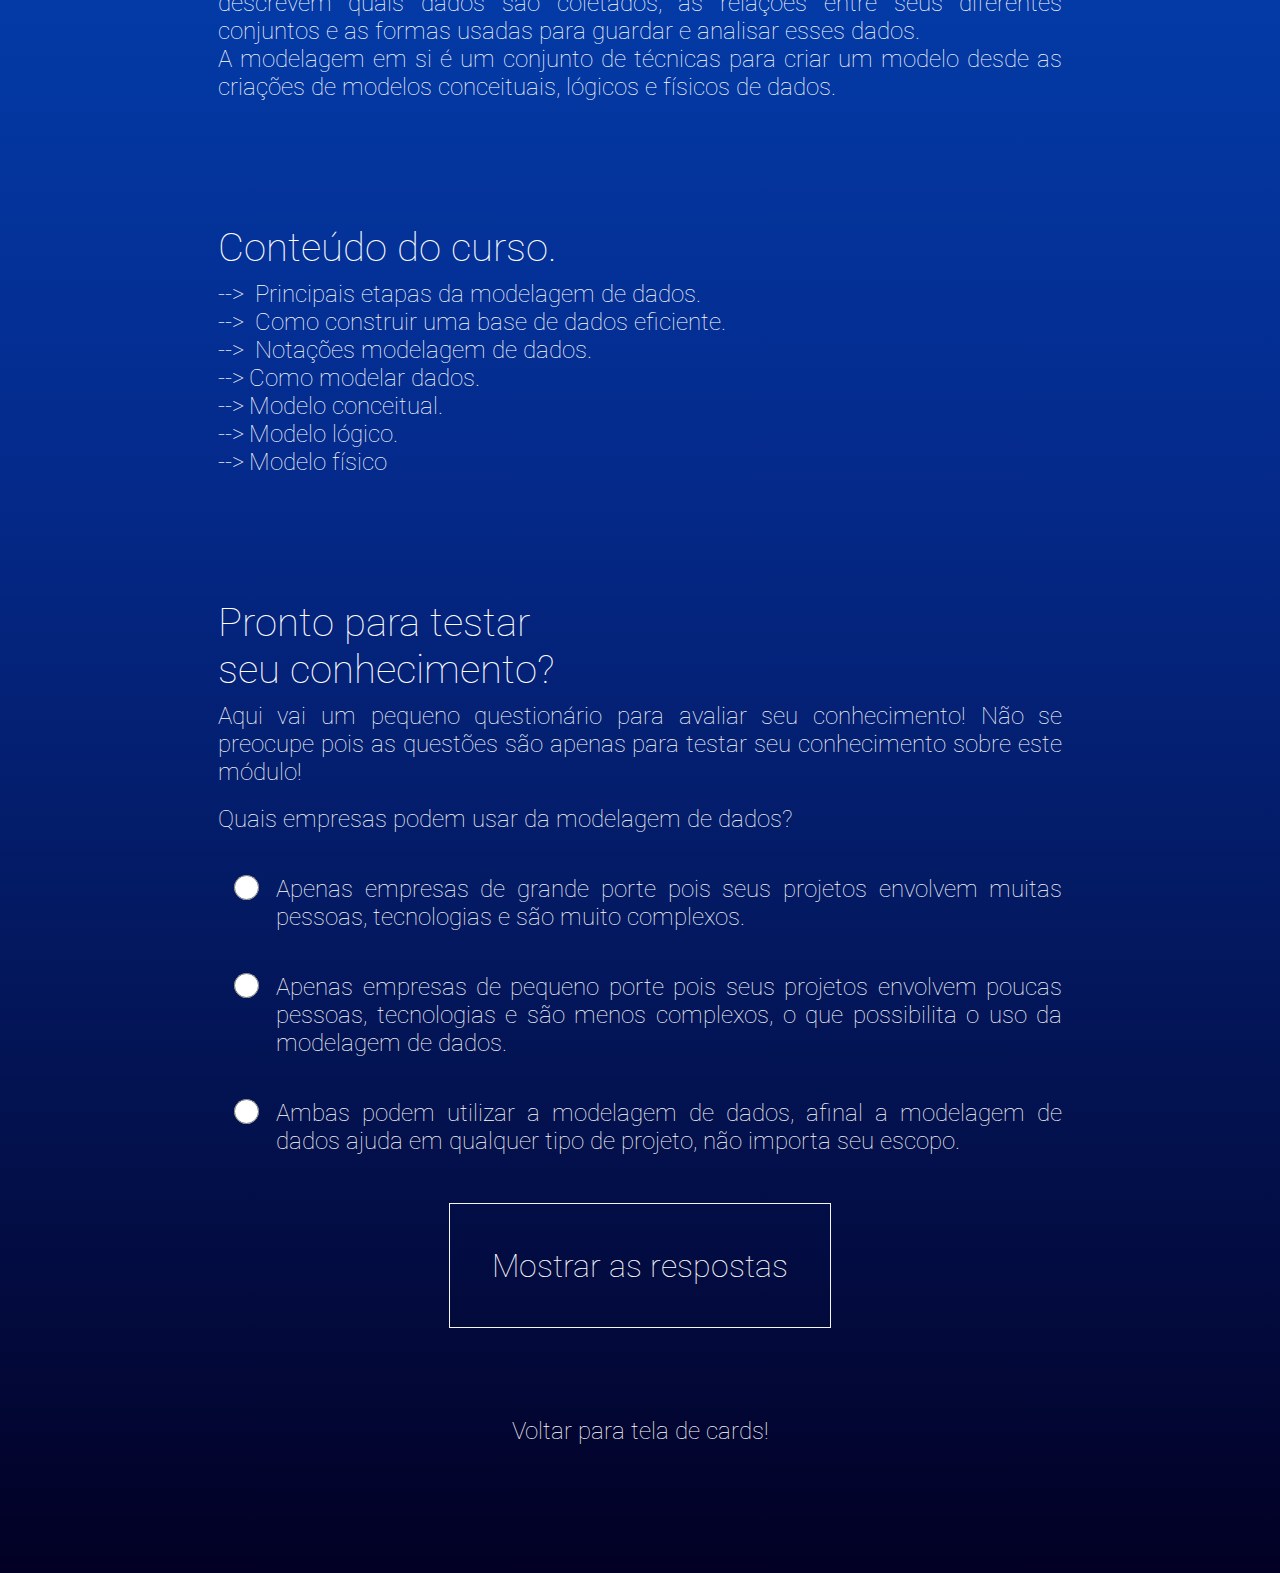
<file: html/introductionToDataModeling.html>
<!DOCTYPE html>
<html lang="en">
  <head>
    <meta charset="UTF-8" />
    <meta name="viewport" content="width=device-width, initial-scale=1.0" />
    <link rel="stylesheet" href="../style/index.css" />
    <link rel="icon" type="image/png" href="../assets/Logo.jpg">
    <title>Introdução a modelagem de dados</title>
  </head>

  <body>
    <div class="page-introductionToDataModeling">

      <header class="header">
        <a href="../index.html" class="logo" >
          <img src="../assets/Logo.jpg" width="80vh" height="80vh"/>
        </a>
        <ul class="ul">
          <li class="li">
            <a href="../index.html" class="a" id="active">Home</a>
          </li>
          <li class="li"><a href="./aboutUs.html" class="a">Quem somos</a></li>
        </ul>
      </header>

      <section class="section-introductionToDataModeling">
        <img src="../assets/Modelos.png" class="img-introductionToDataModeling" />
        <div class="title-introductionToDataModeling">
          introdução a <br />modelagem de dados
        </div>
      </section>

      <div class="container-introductionToDataModeling">
        <div class="text-container-introductionToDataModeling">
          <p class="subtitle-text-introductionToDataModeling">Primeira vez vendo o curso?</p>
          <p class="text-introductionToDataModeling">
            Já parou para pensar como as pequenas e grandes empresas projetam e
            se preparam para executar projetos de grande escopo? Como são
            utilizados os dados coletados por elas? Ou até mesmo como todos do
            projeto podem ter uma visão única e igual do projeto? <br />
            Caso não saiba, este curso será perfeito para realizar uma breve
            introdução a modelagem de dados!
          </p>
        </div>
        <div class="text-container-introductionToDataModeling">
          <p class="subtitle-text-introductionToDataModeling">Introdução a modelagem de dados.</p>
          <p class="text-introductionToDataModeling">
            A modelagem de dados é o processo de criação de um esquema visual de
            um sistema, seus dados, suas ligações e como se relacionam. Esse
            diagrama ajuda partes distintas do projeto, como engenheiros,
            programadores ou qualquer outra profissão, a terem uma visão
            unificada do mesmo. <br />

            Podendo ser aplicada de várias formas, a modelagem de dados pode ser
            utilizada para resolver problemas de qualquer tamanho, desde um
            pequeno modelo departamental para verificar como alguns poucos dados
            se relacionam com o objetivo de análise, até um grande modelo de
            dados dos processos industriais de uma empresa e como cada um se
            liga e se relaciona. Modelos descrevem quais dados são coletados, as
            relações entre seus diferentes conjuntos e as formas usadas para
            guardar e analisar esses dados. <br />

            A modelagem em si é um conjunto de técnicas para criar um modelo
            desde as criações de modelos conceituais, lógicos e físicos de
            dados.
            <br />
          </p>
        </div>
        <div class="text-container-introductionToDataModeling">
          <p class="subtitle-text-introductionToDataModeling">Conteúdo do curso.</p>
          <ul class="text-introductionToDataModeling">
            <li class="li-introductionToDataModeling">
              Principais etapas da modelagem de dados.
            </li>
            <li class="li-introductionToDataModeling">
              Como construir uma base de dados eficiente.
            </li>
            <li class="li-introductionToDataModeling">
              Notações modelagem de dados.
            </li>
            <li class="li-introductionToDataModeling">Como modelar dados.</li>
            <li class="li-introductionToDataModeling">Modelo conceitual.</li>
            <li class="li-introductionToDataModeling">Modelo lógico.</li>
            <li class="li-introductionToDataModeling">Modelo físico</li>
          </ul>
        </div>

        <div class="text-container-introductionToDataModeling">
          <p class="subtitle-text-introductionToDataModeling">
            Pronto para testar<br />
            seu conhecimento?
          </p>
          <p class="text-introductionToDataModeling">
            Aqui vai um pequeno questionário para avaliar seu conhecimento! Não
            se preocupe pois as questões são apenas para testar seu conhecimento
            sobre este módulo!
          </p>
          <br />
          <p class="text-introductionToDataModeling">Quais empresas podem usar da modelagem de dados?</p>

          <form class="form-introductionToDataModeling">

            <div class="radioItem-introductionToDataModeling">
              <input type="radio" id="question1-A" name="question1" value="question1-A" class="radioButton-introductionToDataModeling"/>
              <label for="question1-A">
                <p class="text-introductionToDataModeling">
                  Apenas empresas de grande porte pois seus projetos envolvem
                  muitas pessoas, tecnologias e são muito complexos.
                </p>
              </label>
            </div>

            <div class="radioItem-introductionToDataModeling">
              <input type="radio" id="question1-B" name="question1" value="question1-B" class="radioButton-introductionToDataModeling" />
              <label for="question1-B">
                <p class="text-introductionToDataModeling">
                  Apenas empresas de pequeno porte pois seus projetos envolvem
                  poucas pessoas, tecnologias e são menos complexos, o que
                  possibilita o uso da modelagem de dados.
                </p>
              </label>
            </div>

            
             
           

            <div class="radioItem-introductionToDataModeling">
              <input type="radio" id="question1-C" name="question1" value="question1-C" class="radioButton-introductionToDataModeling"/>
              <label for="question1-C">
                <p class="text-introductionToDataModeling">
                  Ambas podem utilizar a modelagem de dados, afinal a modelagem
                  de dados ajuda em qualquer tipo de projeto, não importa seu
                  escopo.
                </p>
                <p class="text-introductionToDataModeling" id="correctOption"></p>
              </label>
            </div>
            <input type="button" value="Mostrar as respostas" class="submit" id="submit">
          </form>
        </div>

        <div class="text-introductionToDataModeling">
          <a href="../index.html">Voltar para tela de cards!</a>
        </div>
      </div>
    </div>
  </body>
  <script src="../javascript/introductioTodataModeling.js"></script>
</html>
</file>
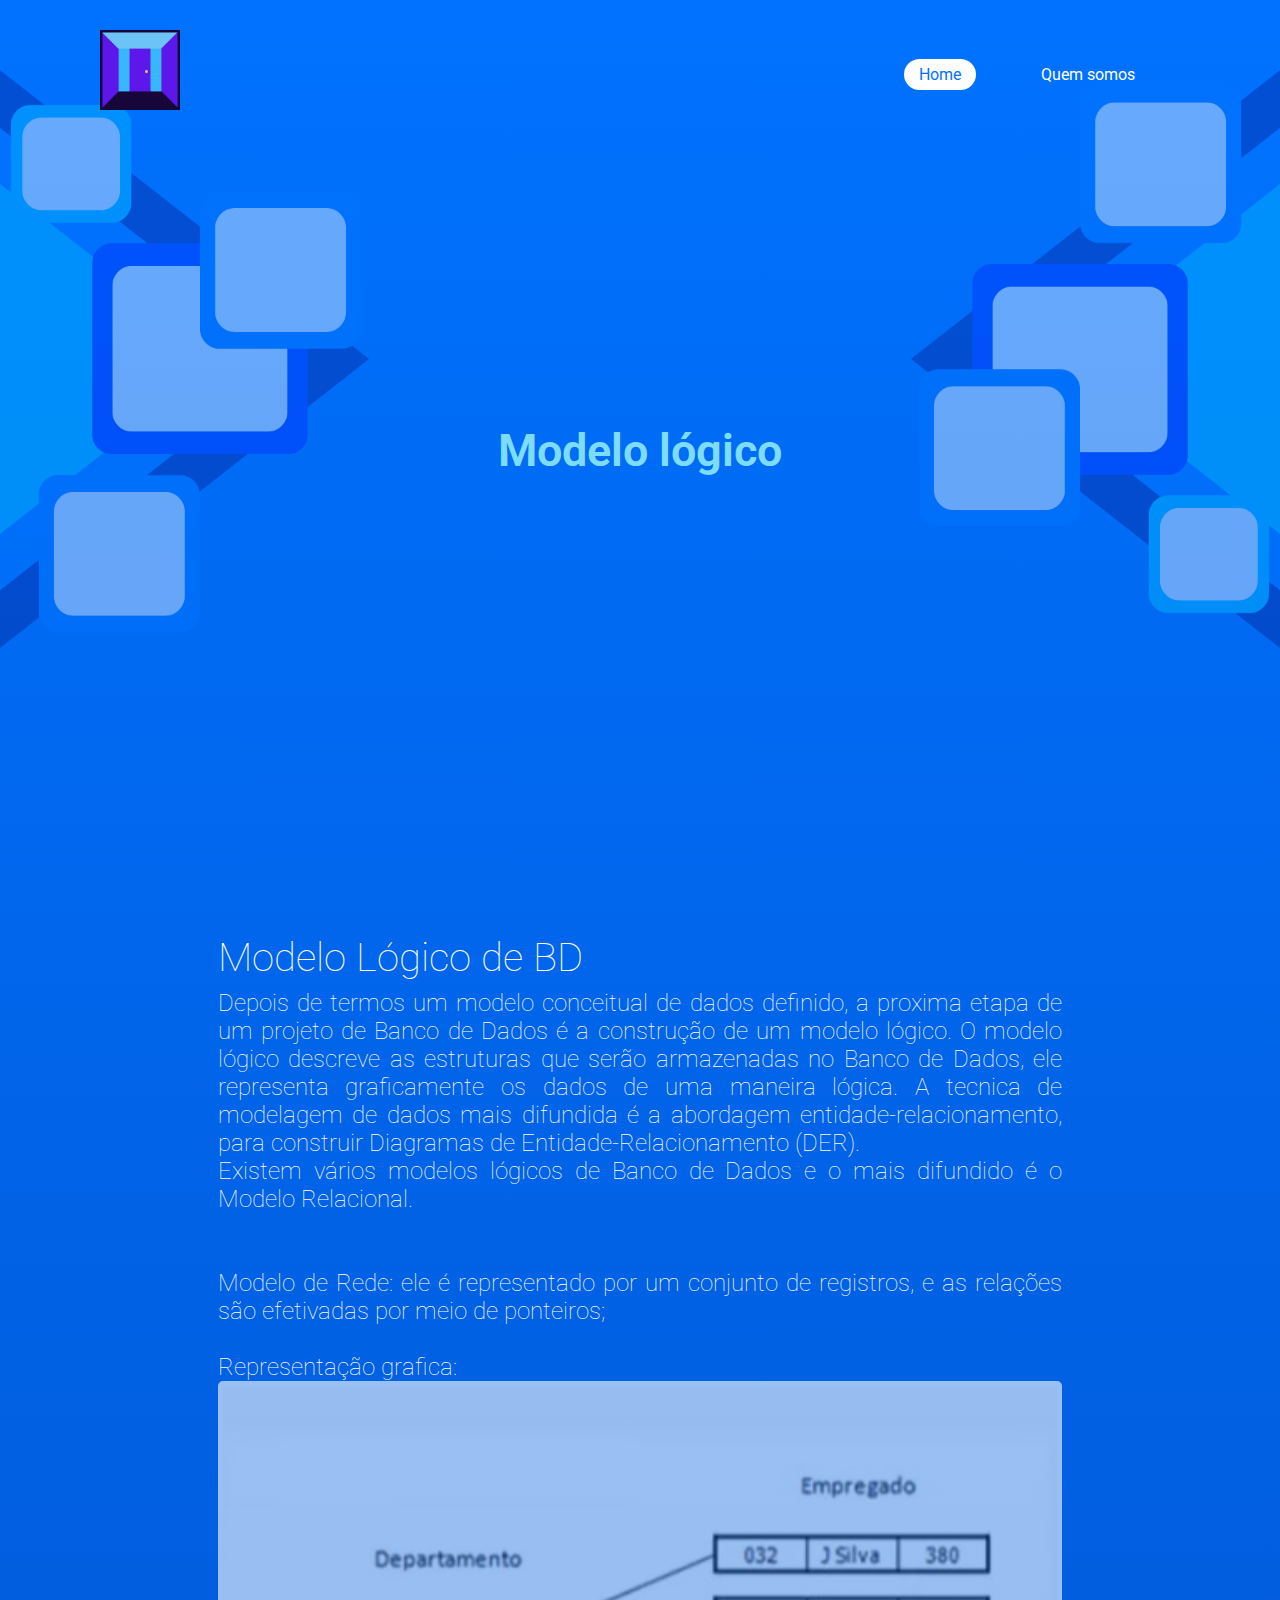
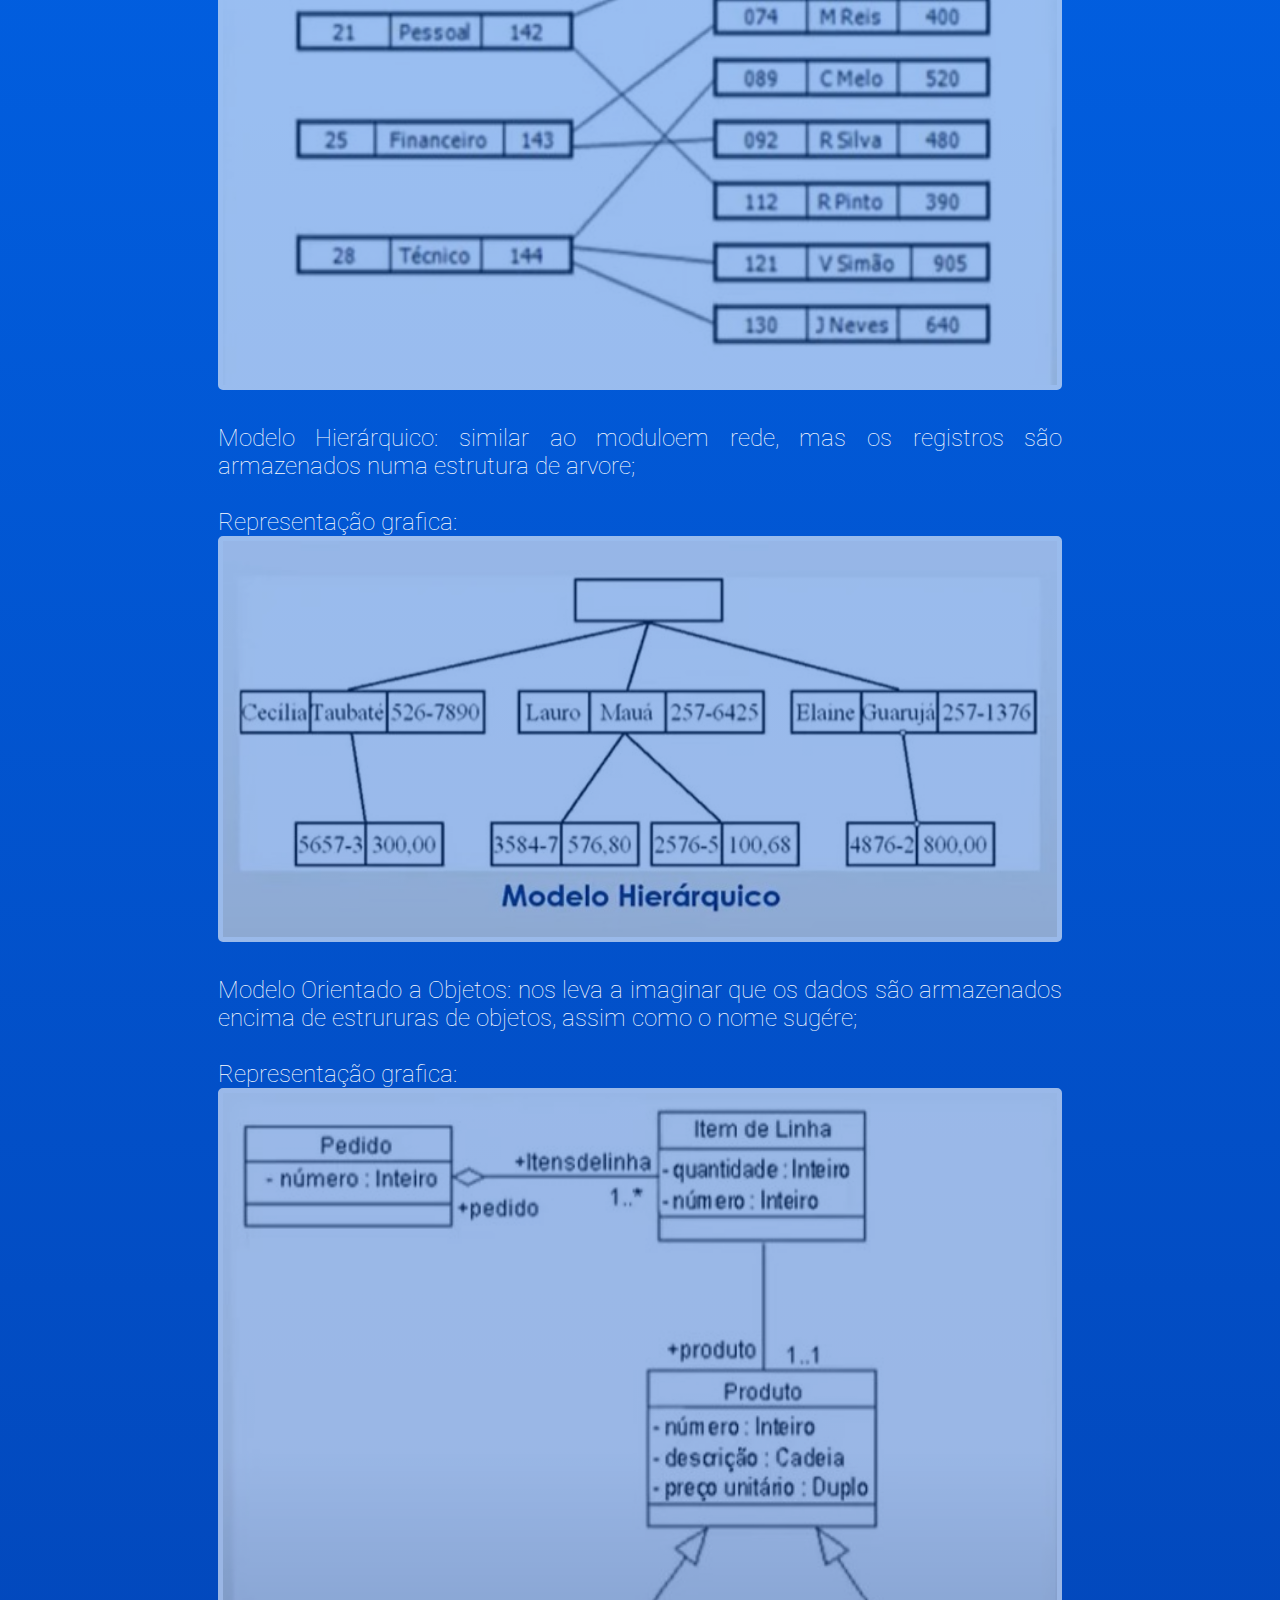
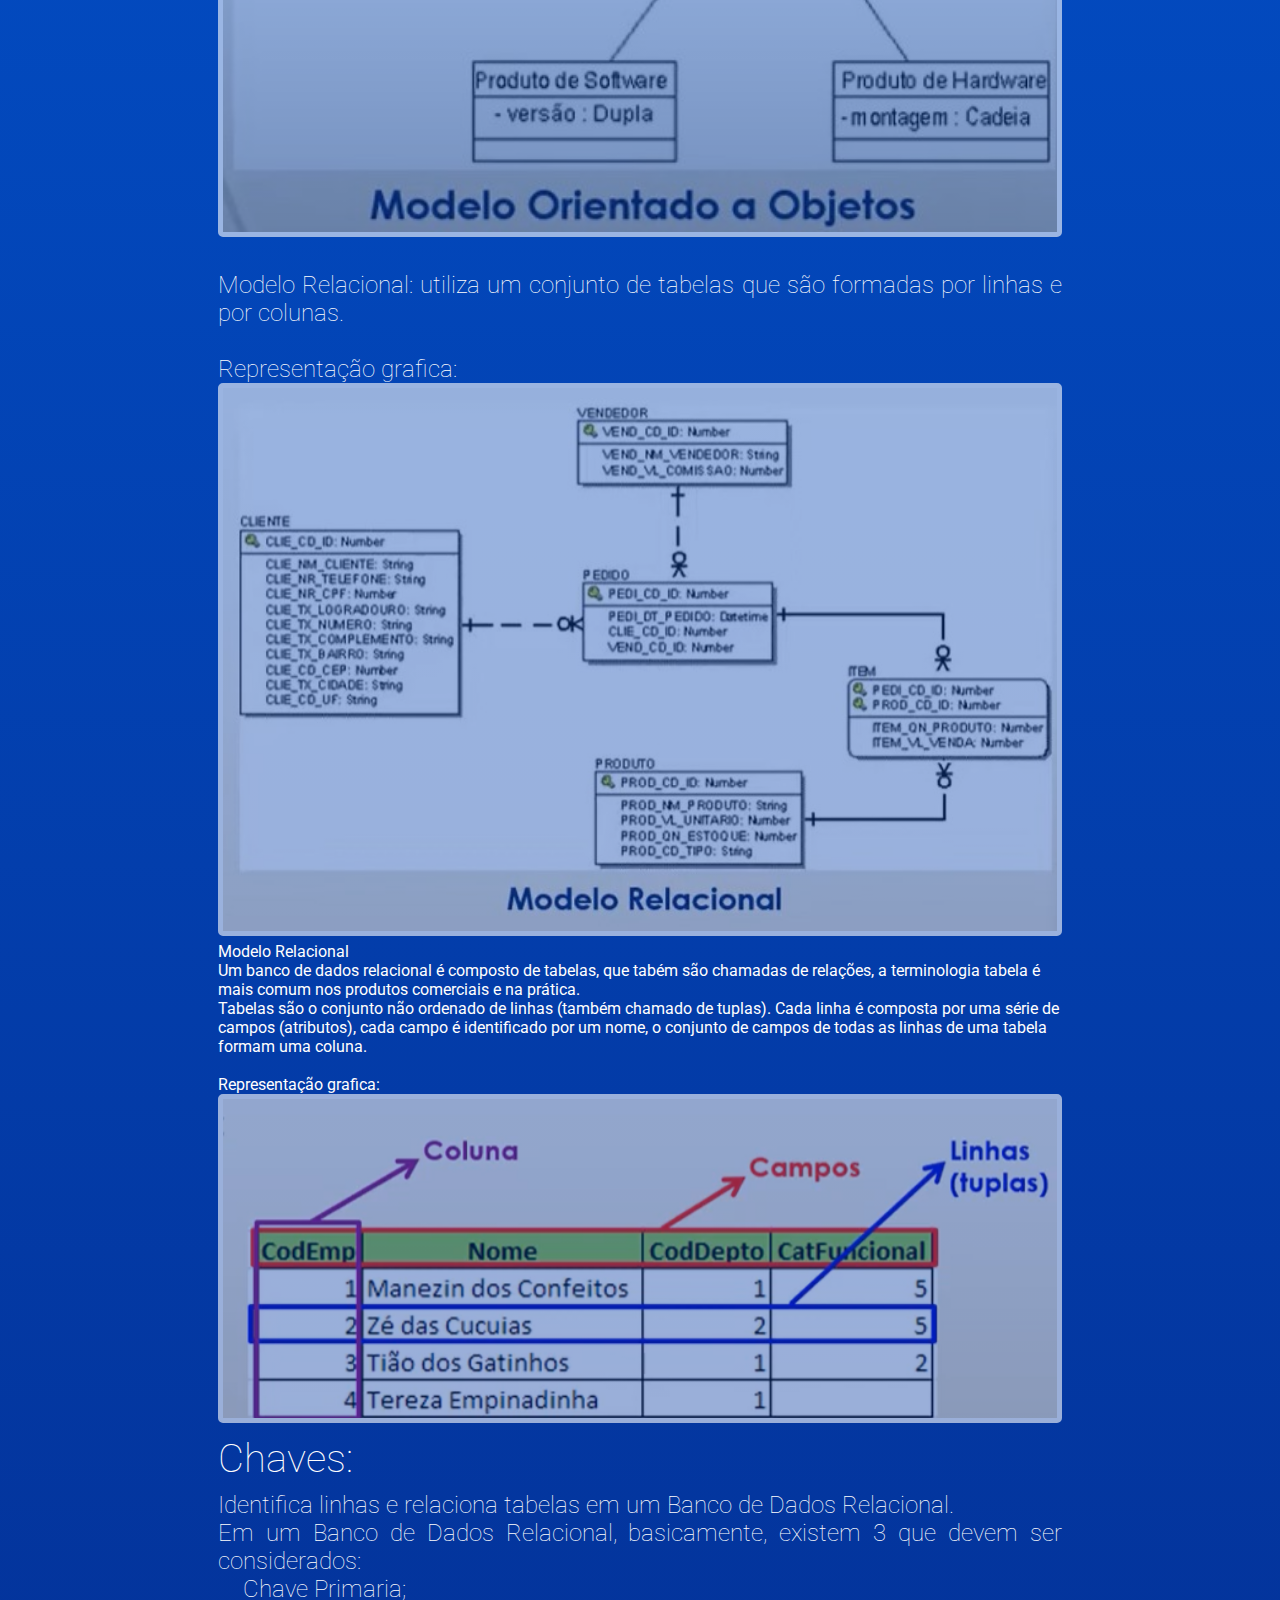
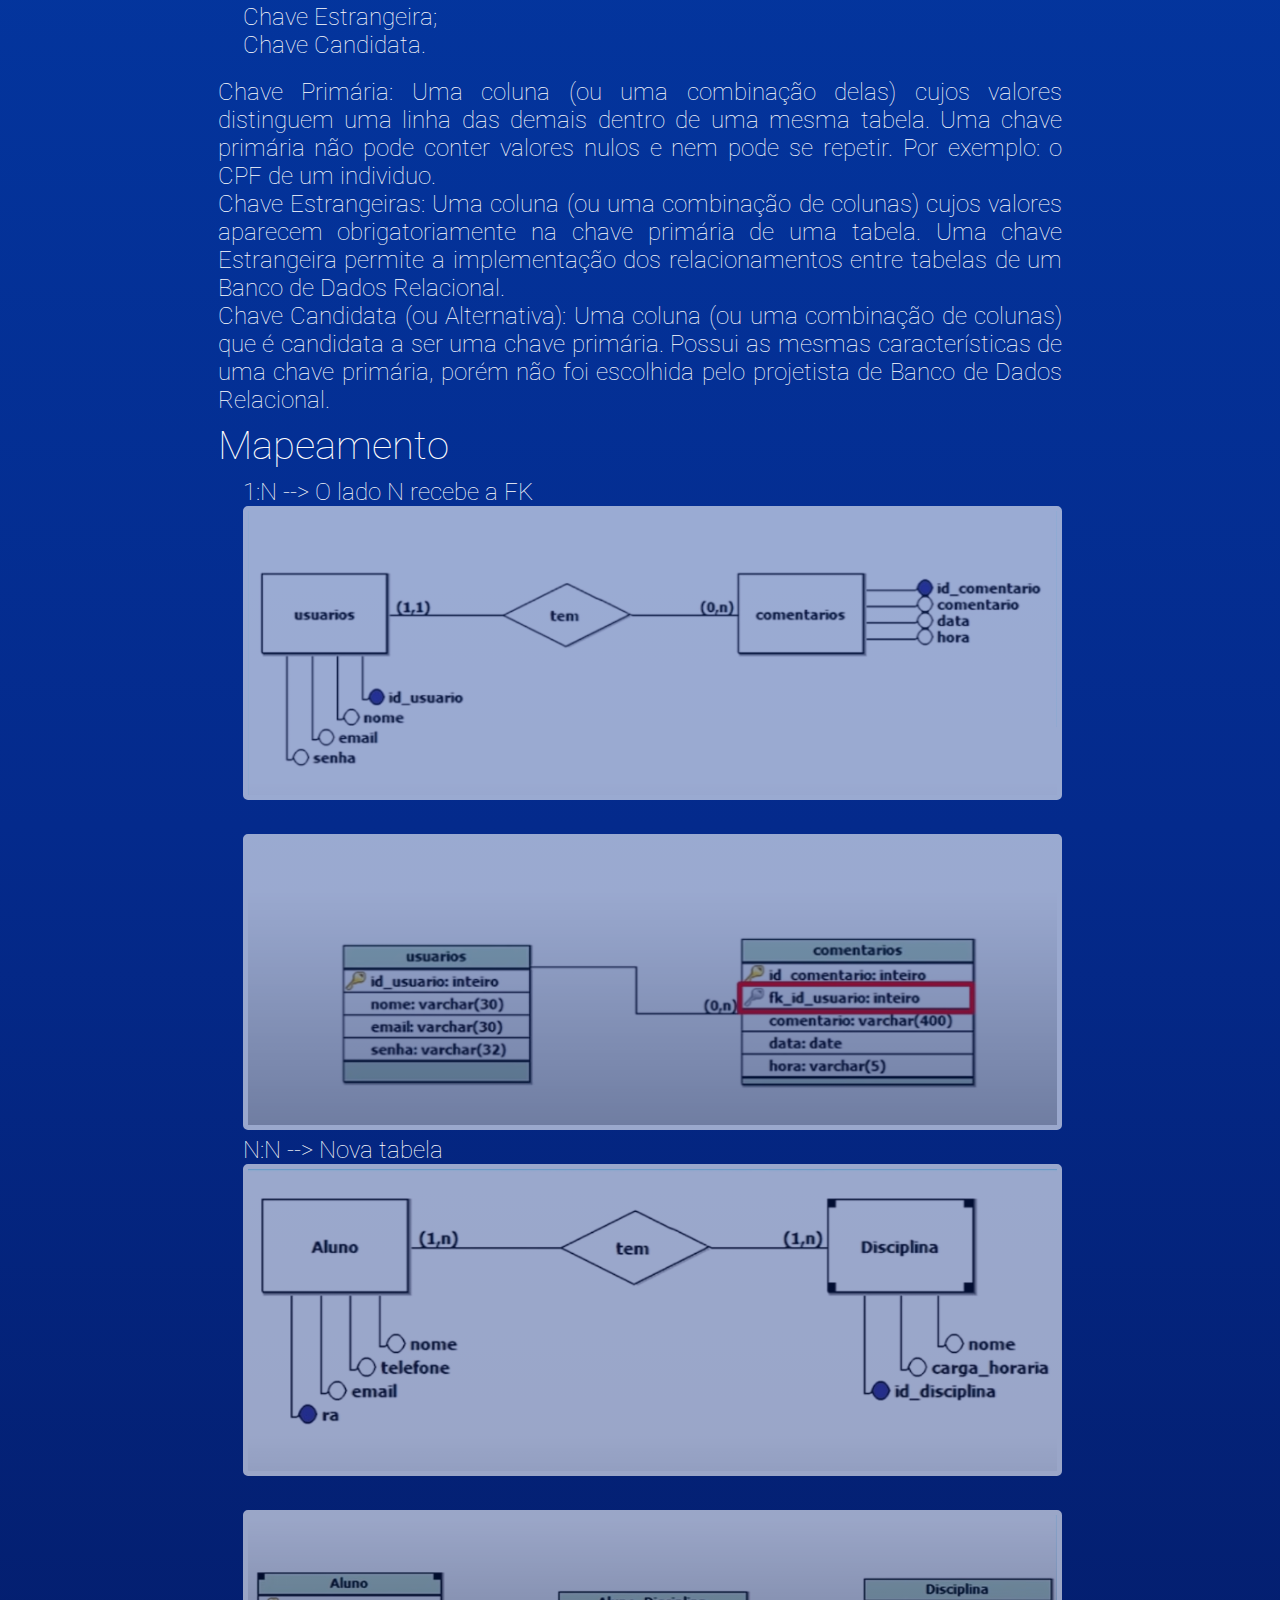
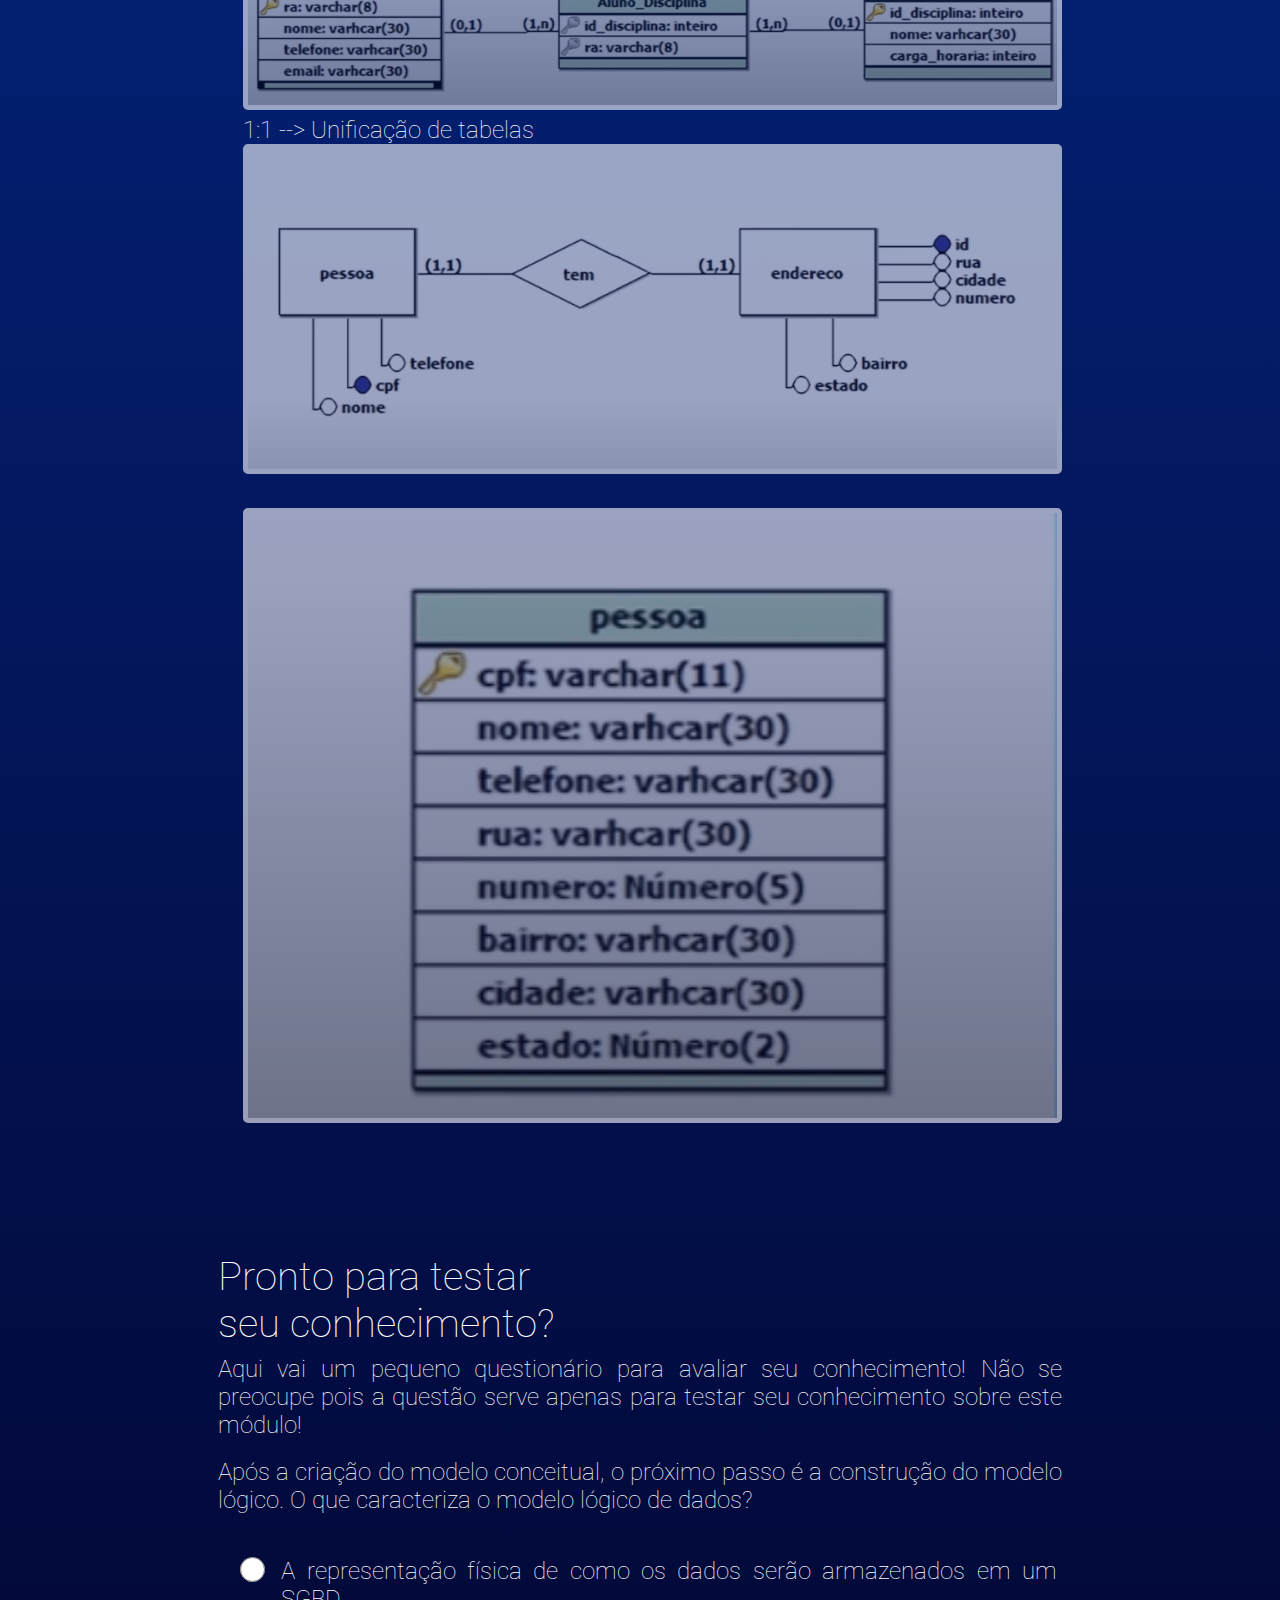
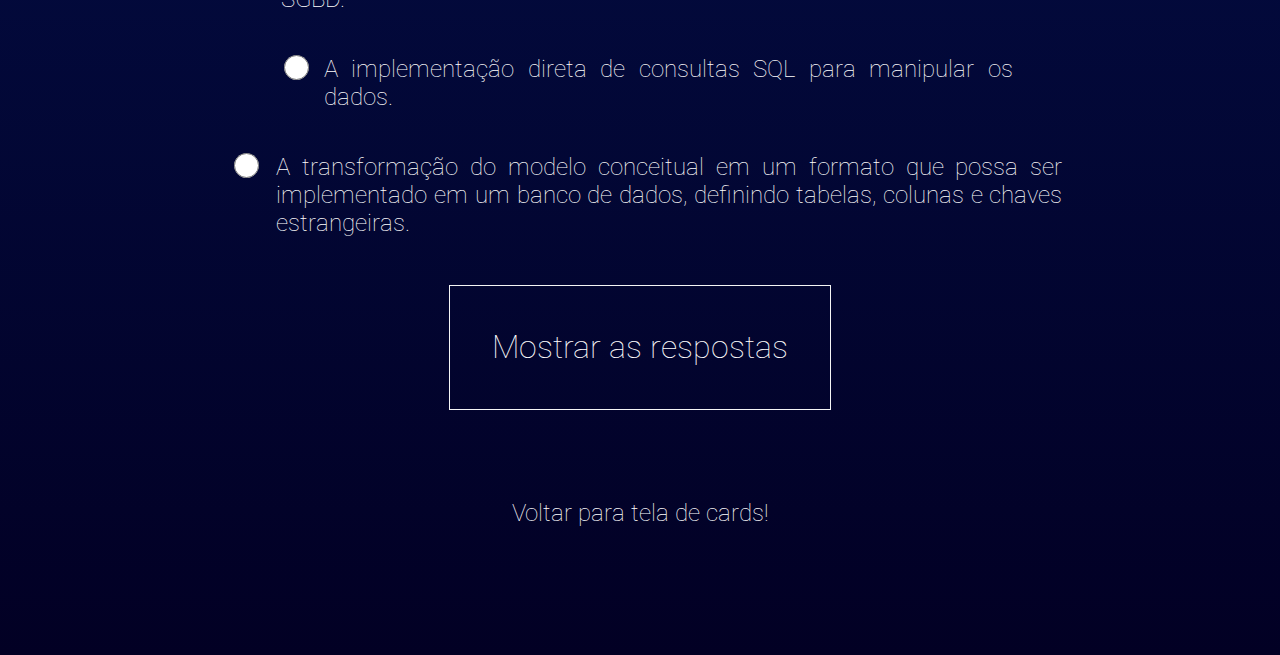
<file: html/logicModel.html>
<!DOCTYPE html>
<html lang="en">
<head>
    <meta charset="UTF-8">
    <meta name="viewport" content="width=device-width, initial-scale=1.0">
    <link rel="stylesheet" href="../style/index.css" />
    <link rel="icon" type="image/png" href="../assets/Logo.jpg">
    <title>Logic Model</title>
</head>
<body class="principal-container-logicModel">

    <header class="header">
        <a href="../index.html" class="logo" >
          <img src="../assets/Logo.jpg" width="80vh" height="80vh"/>
        </a>
        <ul class="ul">
          <li class="li">
            <a href="../index.html" class="a" id="active">Home</a>
          </li>
          <li class="li"><a href="./aboutUs.html" class="a">Quem somos</a></li>
        </ul>
      </header>


    <section class="section-logicModel">
    <img src="../assets/Modelos.png" class="img-logicModel" />
    <div class="title-logicModel">
      Modelo lógico
    </div>
  </section>

    <div class="container-logicModel">
        <div class="text-container-logicModel">

            <p class="subtitle-text-logicModel">Modelo Lógico de BD</p>
            <p class="text-logicModel">
                Depois de termos um modelo conceitual de dados definido,
                a proxima etapa de um projeto de Banco de Dados é a
                construção de um modelo lógico. O modelo lógico descreve
                as estruturas que serão armazenadas no Banco de Dados,
                ele representa graficamente os dados de uma maneira lógica.
                A tecnica de modelagem de dados mais difundida é a
                 abordagem entidade-relacionamento, para construir 
                 Diagramas de Entidade-Relacionamento (DER). <br>
                 Existem vários modelos lógicos de Banco de Dados e o mais
                 difundido é o Modelo Relacional.
                <br>
                <br>
                <br>
        
            </p>

            <p class="text-logicModel">
                Modelo de Rede: ele é representado por um conjunto de registros,
                e as relações são efetivadas por meio de ponteiros;
                <br>
                <br>
                Representação grafica:
                <br>
                <img src="../assets/rede.jpg" class="text-img2">
                <br>
                <br>
                Modelo Hierárquico: similar ao moduloem rede, mas os registros 
                são armazenados numa estrutura de arvore;
                <br>
                <br>
                Representação grafica:
                <br>
                <img src="../assets/hierarchicalmodel.jpg" class="text-img2">
                <br>
                <br>
                Modelo Orientado a Objetos: nos leva a imaginar que os dados
                são armazenados encima de estrururas de objetos, assim como
                o nome sugére;
                <br>
                <br>
                Representação grafica:
                <br>
                <img src="../assets/MOO.jpg" class="text-img2">
                <br>
                <br>
                Modelo Relacional: utiliza um conjunto de tabelas que são
                formadas por linhas e por colunas.
                <br>
                <br>
                Representação grafica:
                <br>
                <img src="../assets/relacional2.jpg" class="text-img2">
                <br>
            </p>

            <p class="subtitle-text">Modelo Relacional</p>
            <p class="text">
                Um banco de dados relacional é composto de tabelas, que
                tabém são chamadas de relações, a terminologia tabela
                é mais comum nos produtos comerciais e na prática. <br>
                Tabelas são o conjunto não ordenado de linhas 
                (também chamado de tuplas). Cada linha é composta por uma
                série de campos (atributos), cada campo é identificado
                 por um nome, o conjunto de campos de todas as linhas
                 de uma tabela formam uma coluna. 
                <br>
                <br>
                Representação grafica:
                <br>
                <img src="../assets/Relacional1.png" class="text-img2">
            </p>
            <p class="subtitle-text-logicModel">Chaves:</p>
            <p class="text-logicModel">
                Identifica linhas e relaciona tabelas em um Banco de Dados
                 Relacional. <br>
                 Em um Banco de Dados Relacional, basicamente, existem 3
                 que devem ser considerados:
                 <ul class="text-logicModel">
                    <li class="li-mainStepsToDataModeling">
                        Chave Primaria;
                    </li>
                    <li class="li-mainStepsToDataModeling">
                        Chave Estrangeira;
                    </li>
                    <li class="li-mainStepsToDataModeling">
                        Chave Candidata.
                  </ul>
                   <br>
                   <p class="text-logicModel">
                   Chave Primária: Uma coluna (ou uma combinação delas)
                   cujos valores distinguem uma linha das demais dentro
                   de uma mesma tabela. Uma chave primária não pode conter
                   valores nulos e nem pode se repetir. Por exemplo: o CPF
                   de um individuo.
                   <br>
                   Chave Estrangeiras: Uma coluna (ou uma combinação de
                    colunas) cujos valores aparecem obrigatoriamente
                    na chave primária de uma tabela. Uma chave Estrangeira
                    permite a implementação dos relacionamentos entre 
                    tabelas de um Banco de Dados Relacional.
                    <br>
                    Chave Candidata (ou Alternativa): Uma coluna (ou uma
                    combinação de colunas) que é candidata a ser uma
                    chave primária.
                    Possui as mesmas características de uma chave primária,
                    porém não foi escolhida pelo projetista de Banco de 
                    Dados Relacional.
            </p>
                    
            </p>
            <p class="subtitle-text-logicModel">Mapeamento</p>
            <p class="text-logicModel">
              <ul class="text-logicModel">
                <li class="li-mainStepsToDataModeling">
                    1:N --> O lado N recebe a FK
                <br>
                <img src="../assets/ex1.png" class="text-img2">
                <br>
                <br>
                <img src="../assets/ex2.png" class="text-img2">
                <br>
                </li>
                <li class="li-mainStepsToDataModeling">
                    N:N --> Nova tabela
                    <br>
                <img src="../assets/ex3.png" class="text-img2">
                <br>
                <br>
                <img src="../assets/ex4.png" class="text-img2">
                <br>
                </li>
                <li class="li-mainStepsToDataModeling">
                    1:1 --> Unificação de tabelas
                    <br>
                <img src="../assets/ex5.png" class="text-img2">
                <br>
                <br>
                <img src="../assets/ex6.png" class="text-img2">
                <br>
              </ul>
            </p>
        </div>

        
          <div class="text-container-introductionToDataModeling">
          <p class="subtitle-text-introductionToDataModeling">
            Pronto para testar<br />
            seu conhecimento?
          </p>
          <p class="text-introductionToDataModeling">
            Aqui vai um pequeno questionário para avaliar seu conhecimento! Não
            se preocupe pois a questão serve apenas para testar seu conhecimento
            sobre este módulo!
          </p>
          <br />
          <p class="text-introductionToDataModeling">Após a criação do modelo conceitual, o próximo passo é a construção do modelo lógico. O que caracteriza o modelo lógico de dados?</p>

          <form class="form-introductionToDataModeling">

            <div class="radioItem-introductionToDataModeling">
              <input type="radio" id="question1-A" name="question1" value="question1-A" class="radioButton-introductionToDataModeling"/>
              <label for="question1-A">
                <p class="text-introductionToDataModeling">
                  A representação física de como os dados serão armazenados em um SGBD.
                </p>
              </label>
            </div>

            <div class="radioItem-introductionToDataModeling">
              <input type="radio" id="question1-B" name="question1" value="question1-B" class="radioButton-introductionToDataModeling" />
              <label for="question1-B">
                <p class="text-introductionToDataModeling">
                   A implementação direta de consultas SQL para manipular os dados.
                </p>
              </label>
            </div>

            <div class="radioItem-introductionToDataModeling">
              <input type="radio" id="question1-C" name="question1" value="question1-C" class="radioButton-introductionToDataModeling"/>
              <label for="question1-C">
                <p class="text-introductionToDataModeling">
                  A transformação do modelo conceitual em um formato que possa ser implementado em um banco de dados, definindo tabelas, colunas e chaves estrangeiras. 
                </p>
                <p class="text-introductionToDataModeling" id="correctOption"></p>
              </label>
            </div>
            <input type="button" value="Mostrar as respostas" class="submit" id="submit">
          </form>
        </div>

        <div class="text-logicModel">
            <a href="../index.html">Voltar para tela de cards!</a>
          </div>
    </div>
</body>
<script src="../javascript/logicModel.js"></script>
</html>
</file>
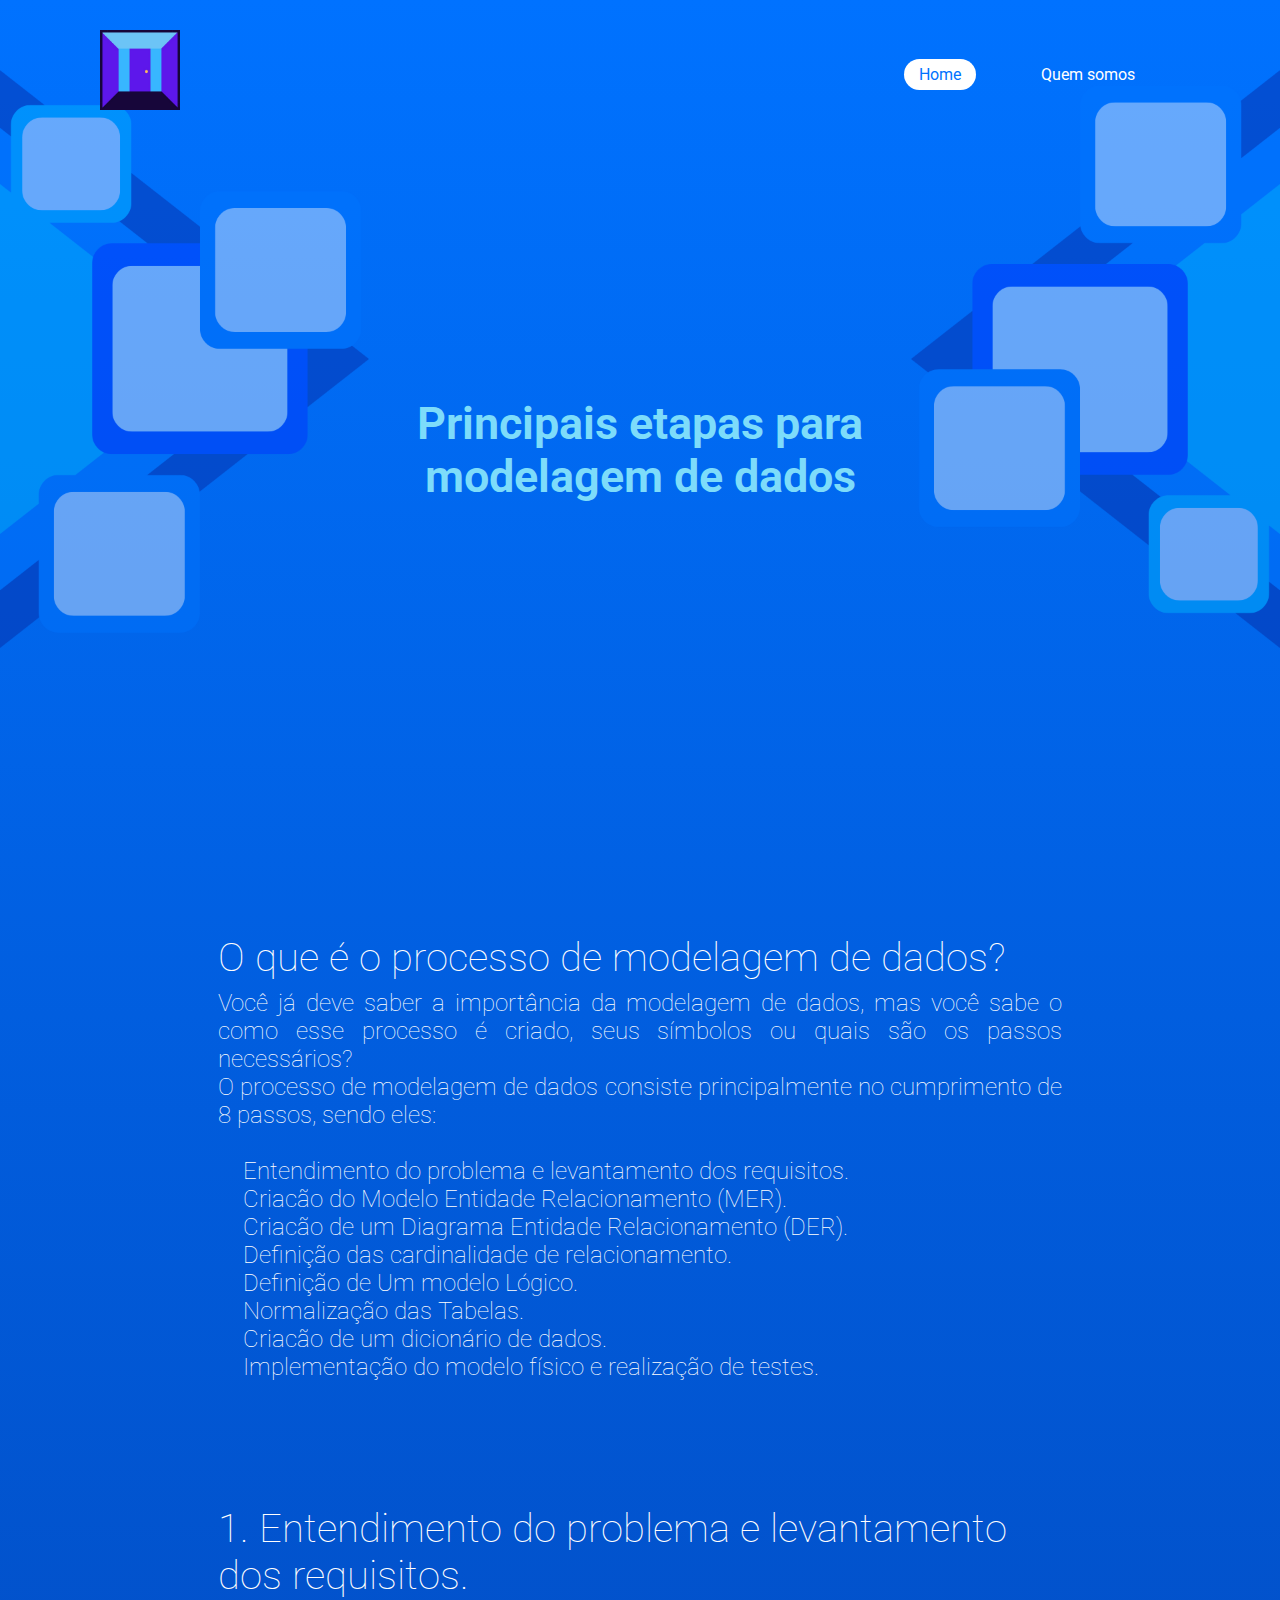
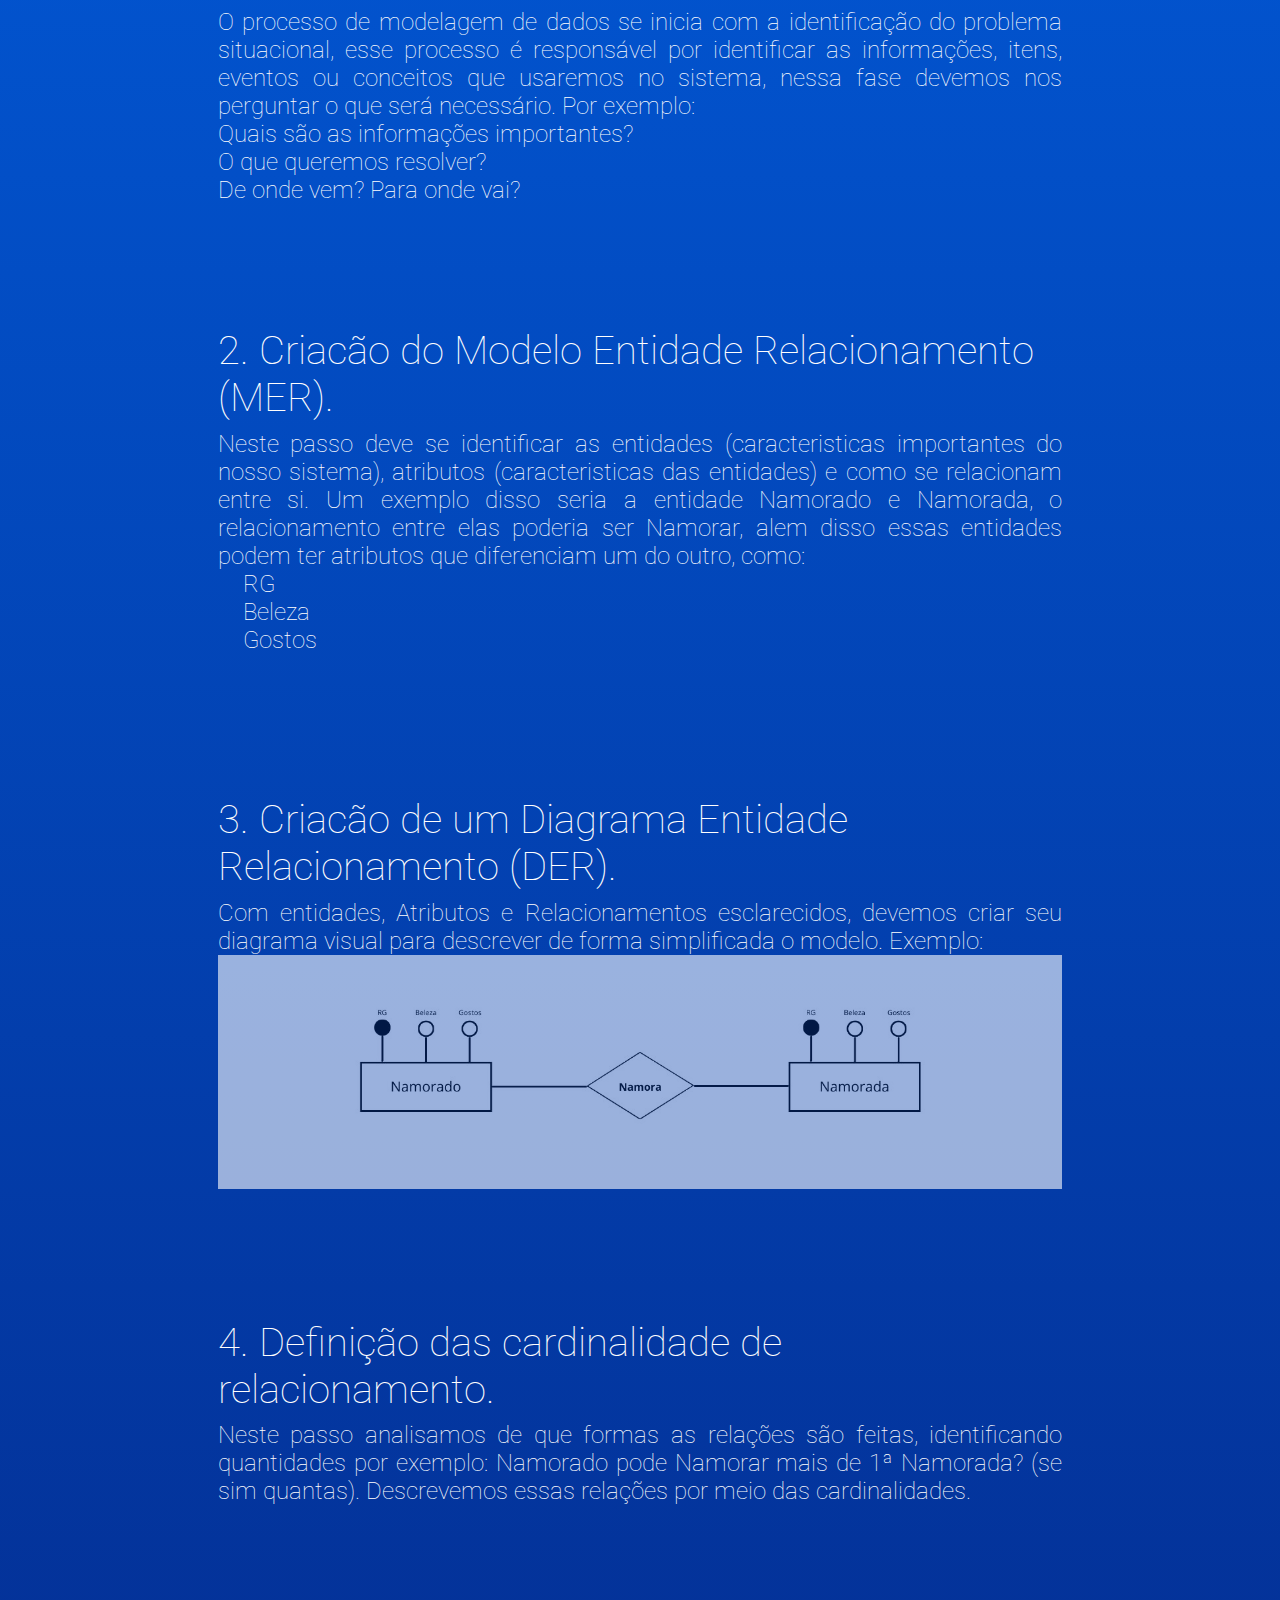
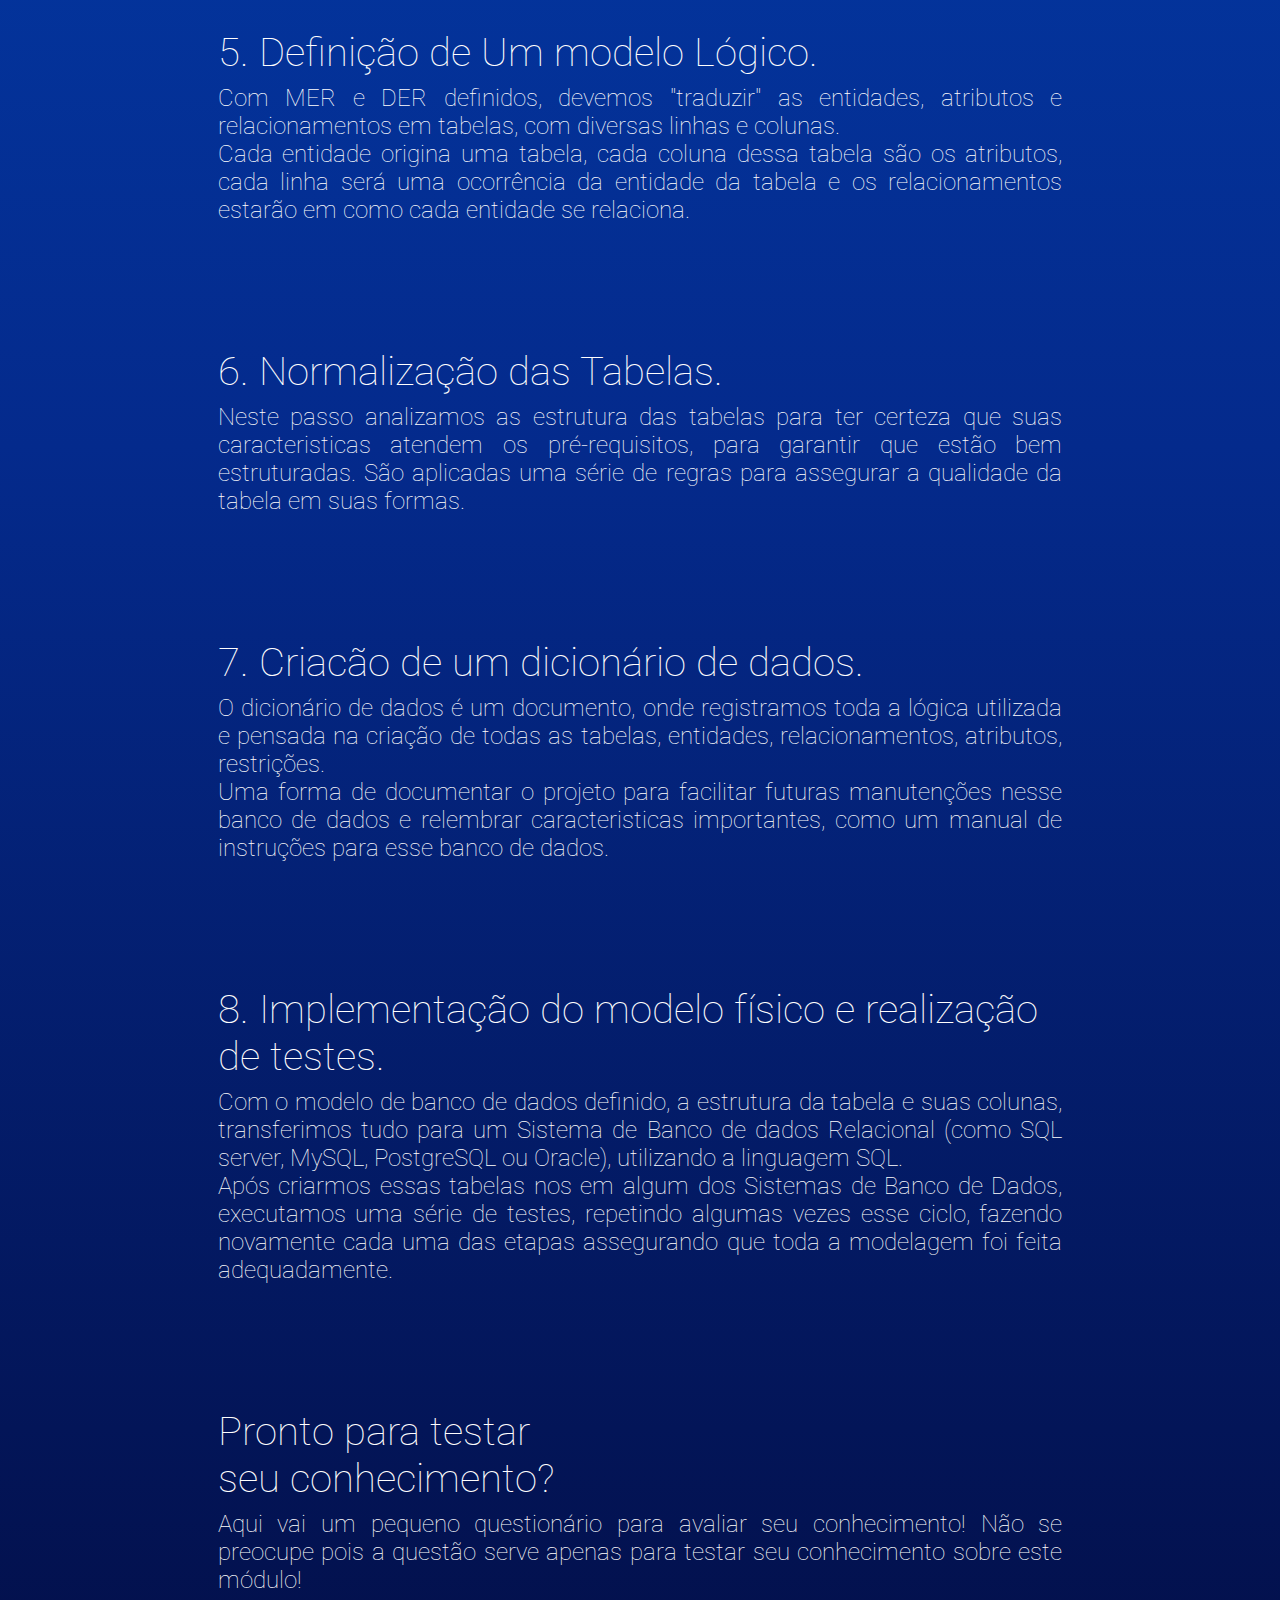
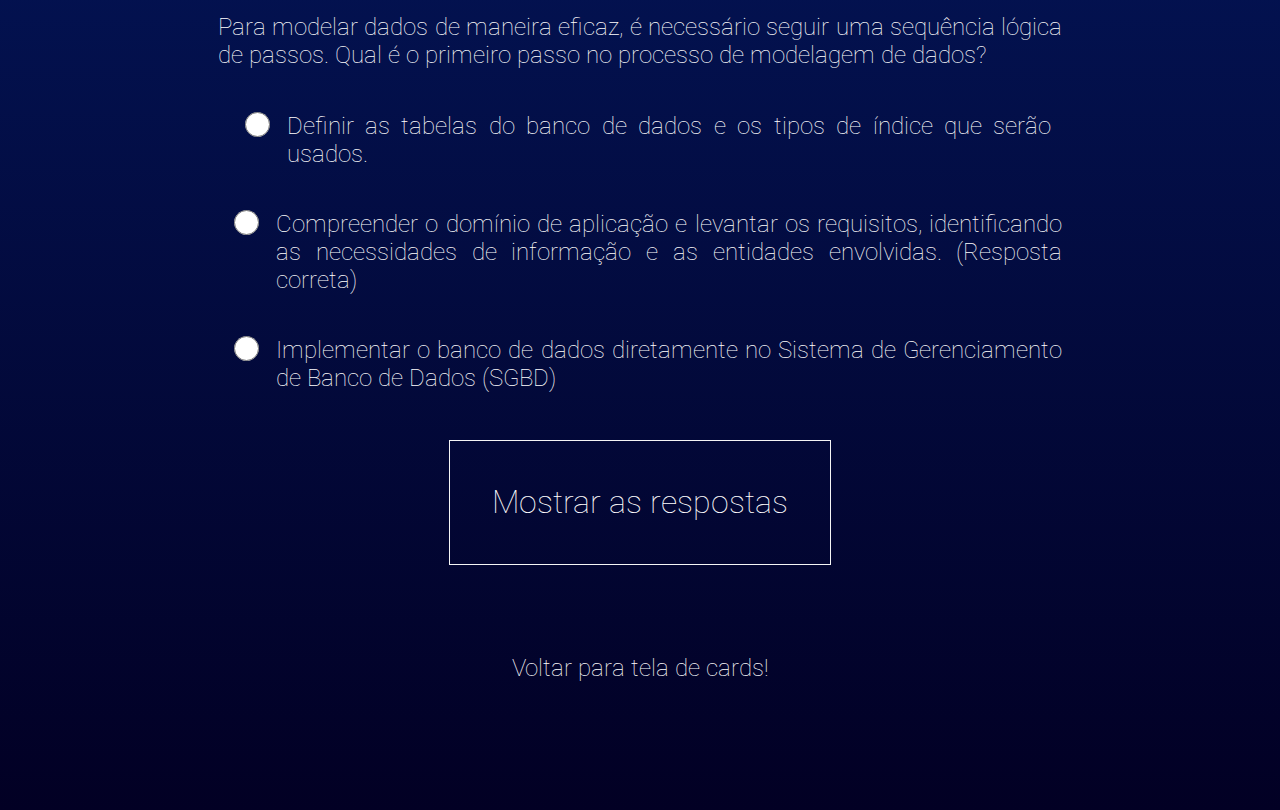
<file: html/mainStepsToDataModeling.html>
<!DOCTYPE html>
<html lang="en">
  <head>
    <meta charset="UTF-8" />
    <meta name="viewport" content="width=device-width, initial-scale=1.0" />
    <link rel="stylesheet" href="../style/index.css" />
    <link rel="icon" type="image/png" href="../assets/Logo.jpg">
    <title>Principais passos para modelagem de dados</title>
  </head>
  
  <body>
    <div class="page-mainStepsToDataModeling">

    <header class="header">
      <a href="../index.html" class="logo"><img src="../assets/Logo.jpg" width="80vh" height="80vh"></a>
      <ul class="ul">
        <li class="li"><a href="../index.html" class="a" id="active">Home</a>
        <li class="li"><a href="./aboutUs.html" class="a">Quem somos</a></li>
      </ul>
  </header>

  <section class="section-mainStepsToDataModeling">
      <img src="../assets/Modelos.png" class="img-mainStepsToDataModeling">
      <div class="title-introductionToDataModeling">Principais etapas para <br>modelagem de dados</div>
  </section>

        <div class="container-mainStepsToDataModeling">
          <div class="text-container-mainStepsToDataModeling">
            <p class="subtitle-text-mainStepsToDataModeling">O que é o processo de modelagem de dados?</p>
            <p class="text-mainStepsToDataModeling">
              Você já deve saber a importância da modelagem de dados, mas você sabe
              o como esse processo é criado, seus símbolos ou quais são os passos necessários? <br>
              O processo de modelagem de dados consiste principalmente no cumprimento de 8 passos, sendo eles:<br><br>
              <ol class="text-mainStepsToDataModeling">
                <li class="li-mainStepsToDataModeling">Entendimento do problema e levantamento dos requisitos.</li>
                <li class="li-mainStepsToDataModeling">Criacão do Modelo Entidade Relacionamento (MER).</li>
                <li class="li-mainStepsToDataModeling">Criacão de um Diagrama Entidade Relacionamento (DER).</li>
                <li class="li-mainStepsToDataModeling">Definição das cardinalidade de relacionamento.</li>
                <li class="li-mainStepsToDataModeling">Definição de Um modelo Lógico.</li>
                <li class="li-mainStepsToDataModeling">Normalização das Tabelas.</li>
                <li class="li-mainStepsToDataModeling">Criacão de um dicionário de dados.</li>
                <li class="li-mainStepsToDataModeling">Implementação do modelo físico e realização de testes.</li>
              </ol>
            </p>
          </div>

          <div class="text-container-mainStepsToDataModeling">
            <p class="subtitle-text-mainStepsToDataModeling">1. Entendimento do problema e levantamento dos requisitos.</p>
            <p class="text-mainStepsToDataModeling">
              O processo de modelagem de dados se inicia com a identificação do problema situacional,
              esse processo é responsável por identificar as informações, itens, eventos ou conceitos
              que usaremos no sistema, nessa fase devemos nos perguntar o que será necessário. Por exemplo:
            </p>
            <p class="text-mainStepsToDataModeling">
Quais são as informações importantes? <br>
O que queremos resolver? <br>
De onde vem? Para onde vai?
            </p>
          </div>

          <div class="text-container-mainStepsToDataModeling">
            <p class="subtitle-text-mainStepsToDataModeling">2. Criacão do Modelo Entidade Relacionamento (MER).</p>
            <p class="text-mainStepsToDataModeling">
              Neste passo deve se identificar as entidades (caracteristicas importantes do nosso sistema),
               atributos (caracteristicas das entidades) e como se relacionam entre si. Um exemplo
              disso seria a entidade Namorado e Namorada, o relacionamento entre elas poderia ser Namorar,
              alem disso essas entidades podem ter atributos que diferenciam um do outro, como:<br>
              <ul class="text-mainStepsToDataModeling">
                <li class="li-mainStepsToDataModeling">RG</li>
                <li class="li-mainStepsToDataModeling">Beleza</li>
                <li class="li-mainStepsToDataModeling">Gostos</li>
              </ul> <br>
            </p>
          </div>
          
          <div class="text-container-mainStepsToDataModeling">
            <p class="subtitle-text-mainStepsToDataModeling">3. Criacão de um Diagrama Entidade Relacionamento (DER).</p>
            <p class="text-mainStepsToDataModeling">
              Com entidades, Atributos e Relacionamentos esclarecidos,
               devemos criar seu diagrama visual para descrever de forma simplificada o modelo.
               Exemplo:
               <br>
               <img src="../assets/DER.jpg" class="text-img">

            </p>
          </div>
          
          <div class="text-container-mainStepsToDataModeling">
            <p class="subtitle-text-mainStepsToDataModeling">4. Definição das cardinalidade de relacionamento.</p>
            <p class="text-mainStepsToDataModeling">
              Neste passo analisamos de que formas as relações são feitas, identificando quantidades
              por exemplo: Namorado pode Namorar mais de 1ª Namorada? (se sim quantas). 
              Descrevemos essas relações por meio das cardinalidades.
            </p>
          </div>

          <div class="text-container-mainStepsToDataModeling">
            <p class="subtitle-text-mainStepsToDataModeling">5. Definição de Um modelo Lógico.</p>
            <p class="text-mainStepsToDataModeling">
             Com MER e DER definidos, devemos "traduzir" as entidades, atributos e relacionamentos
              em tabelas, com diversas linhas e colunas. <br>

              Cada entidade origina uma tabela, cada coluna dessa tabela são os atributos,
              cada linha será uma ocorrência da entidade da tabela e os relacionamentos estarão
              em como cada entidade se relaciona.
            </p>
          </div>

          <div class="text-container-mainStepsToDataModeling">
            <p class="subtitle-text-mainStepsToDataModeling">6. Normalização das Tabelas.</p>
            <p class="text-mainStepsToDataModeling">
              Neste passo analizamos as estrutura das tabelas para ter certeza que suas caracteristicas
              atendem os pré-requisitos, para garantir que estão bem estruturadas. São aplicadas uma série
              de regras para assegurar a qualidade da tabela em suas formas.
            </p>
          </div>

          <div class="text-container-mainStepsToDataModeling">
            <p class="subtitle-text-mainStepsToDataModeling">7. Criacão de um dicionário de dados.</p>
            <p class="text-mainStepsToDataModeling">
              O dicionário de dados é um documento, onde registramos toda a lógica utilizada e pensada
               na criação de todas as tabelas, entidades, relacionamentos, atributos, restrições. <br>
               
               Uma forma de documentar o projeto para facilitar futuras manutenções nesse banco de dados
               e relembrar caracteristicas importantes, como um manual de instruções para esse banco de
               dados.
            </p>
          </div>

          <div class="text-container-mainStepsToDataModeling">
            <p class="subtitle-text-mainStepsToDataModeling">8. Implementação do modelo físico e realização de testes.</p>
            <p class="text-mainStepsToDataModeling">
              Com o modelo de banco de dados definido, a estrutura da tabela e suas colunas, transferimos
               tudo para um Sistema de Banco de dados Relacional (como SQL server, MySQL, PostgreSQL ou Oracle),
               utilizando a linguagem SQL. <br>

               Após criarmos essas tabelas nos em algum dos Sistemas de Banco de Dados, executamos uma série de
                testes, repetindo algumas vezes esse ciclo, fazendo novamente cada uma das etapas assegurando
                que toda a modelagem foi feita adequadamente.
            </p>
          </div>

                    <div class="text-container-introductionToDataModeling">
          <p class="subtitle-text-introductionToDataModeling">
            Pronto para testar<br />
            seu conhecimento?
          </p>
          <p class="text-introductionToDataModeling">
            Aqui vai um pequeno questionário para avaliar seu conhecimento! Não
            se preocupe pois a questão serve apenas para testar seu conhecimento
            sobre este módulo!
          </p>
          <br />
          <p class="text-introductionToDataModeling"> Para modelar dados de maneira eficaz, é necessário seguir uma sequência lógica de passos. Qual é o primeiro passo no processo de modelagem de dados?</p>

          <form class="form-introductionToDataModeling">

            <div class="radioItem-introductionToDataModeling">
              <input type="radio" id="question1-A" name="question1" value="question1-A" class="radioButton-introductionToDataModeling"/>
              <label for="question1-A">
                <p class="text-introductionToDataModeling">
                   Definir as tabelas do banco de dados e os tipos de índice que serão usados.
                </p>
              </label>
            </div>

            <div class="radioItem-introductionToDataModeling">
              <input type="radio" id="question1-B" name="question1" value="question1-B" class="radioButton-introductionToDataModeling" />
              <label for="question1-B">
                <p class="text-introductionToDataModeling">
                    Compreender o domínio de aplicação e levantar os requisitos, identificando as necessidades de informação e as entidades envolvidas. (Resposta correta)
                </p>
              </label>
            </div>

            <div class="radioItem-introductionToDataModeling">
              <input type="radio" id="question1-C" name="question1" value="question1-C" class="radioButton-introductionToDataModeling"/>
              <label for="question1-C">
                <p class="text-introductionToDataModeling">
                   Implementar o banco de dados diretamente no Sistema de Gerenciamento de Banco de Dados (SGBD)
                </p>
                <p class="text-introductionToDataModeling" id="correctOption"></p>
              </label>
            </div>
            <input type="button" value="Mostrar as respostas" class="submit" id="submit">
          </form>
        </div>

          <div class="text-mainStepsToDataModeling">
            <a href="../index.html">Voltar para tela de cards!</a>
          </div>

    </div>
  </body>

  <script src="../javascript/mainStepsToDataModeling.js"></script>
</html>
</file>
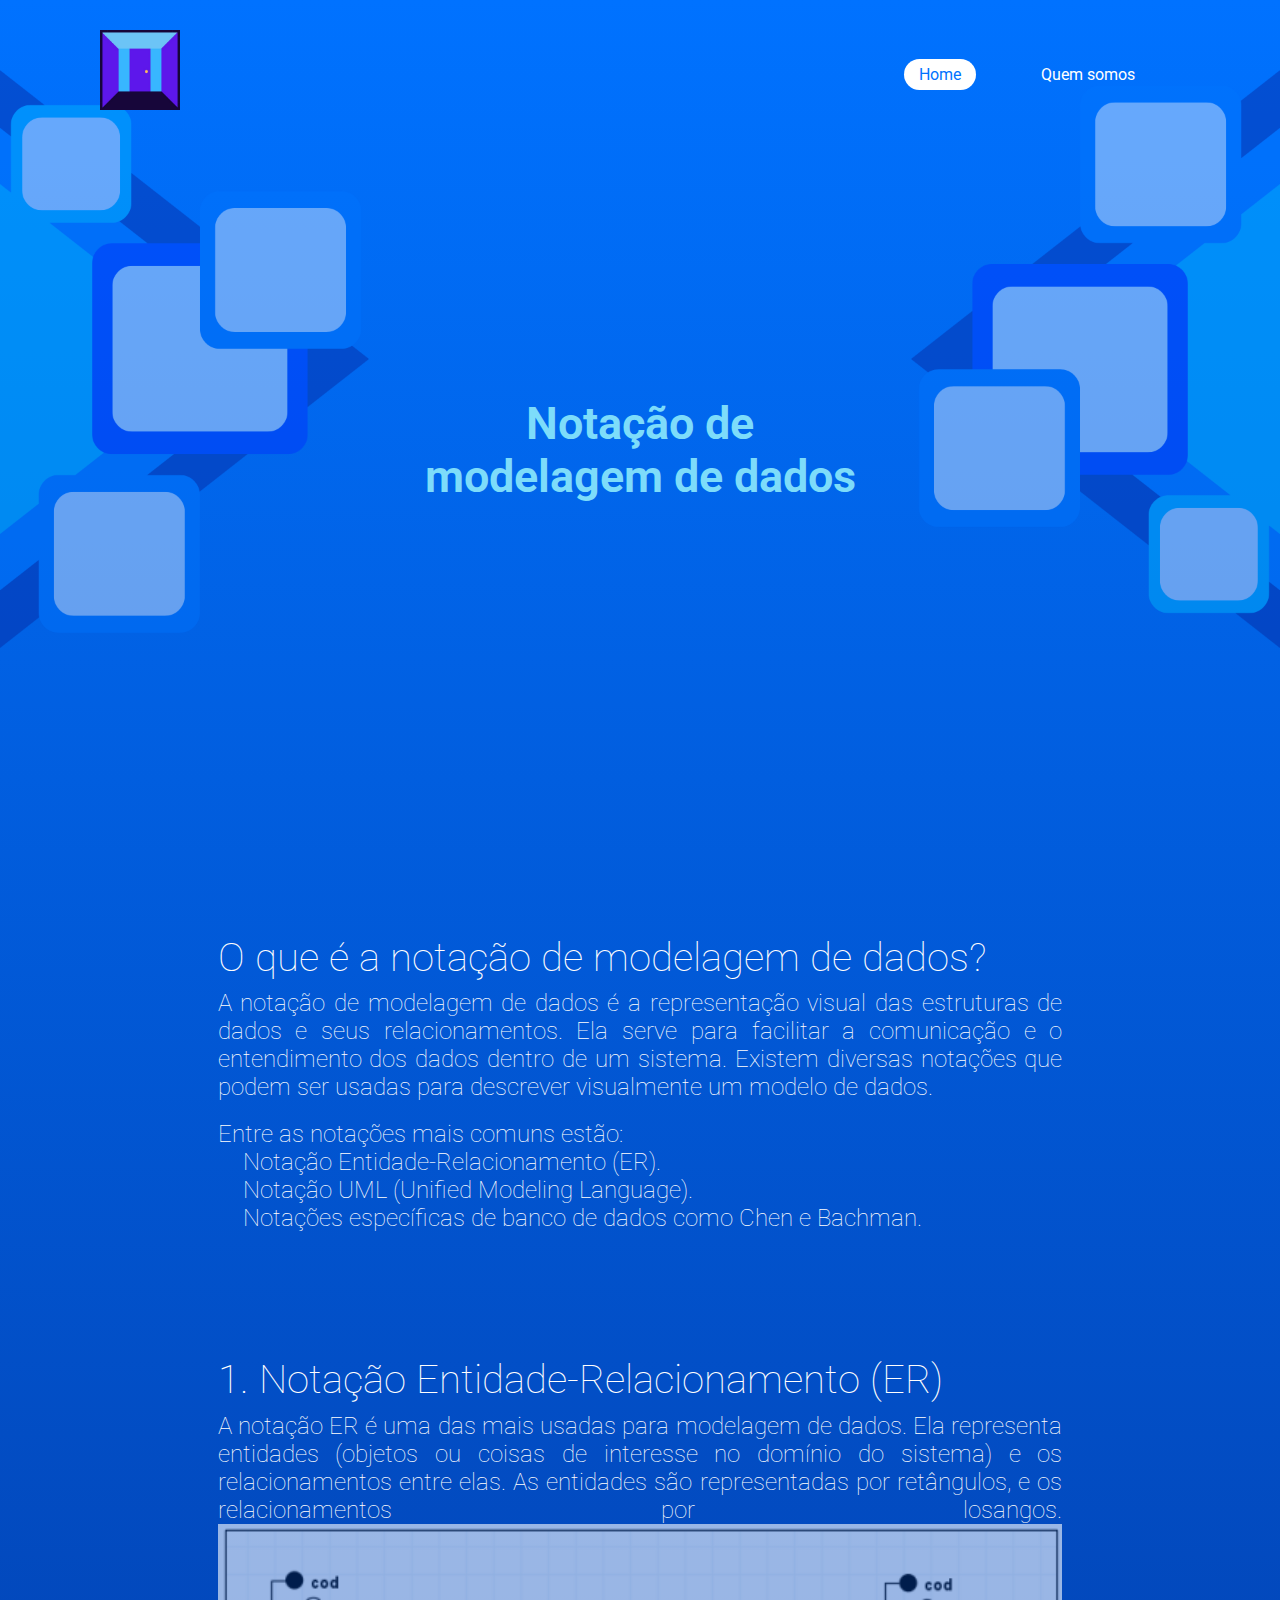
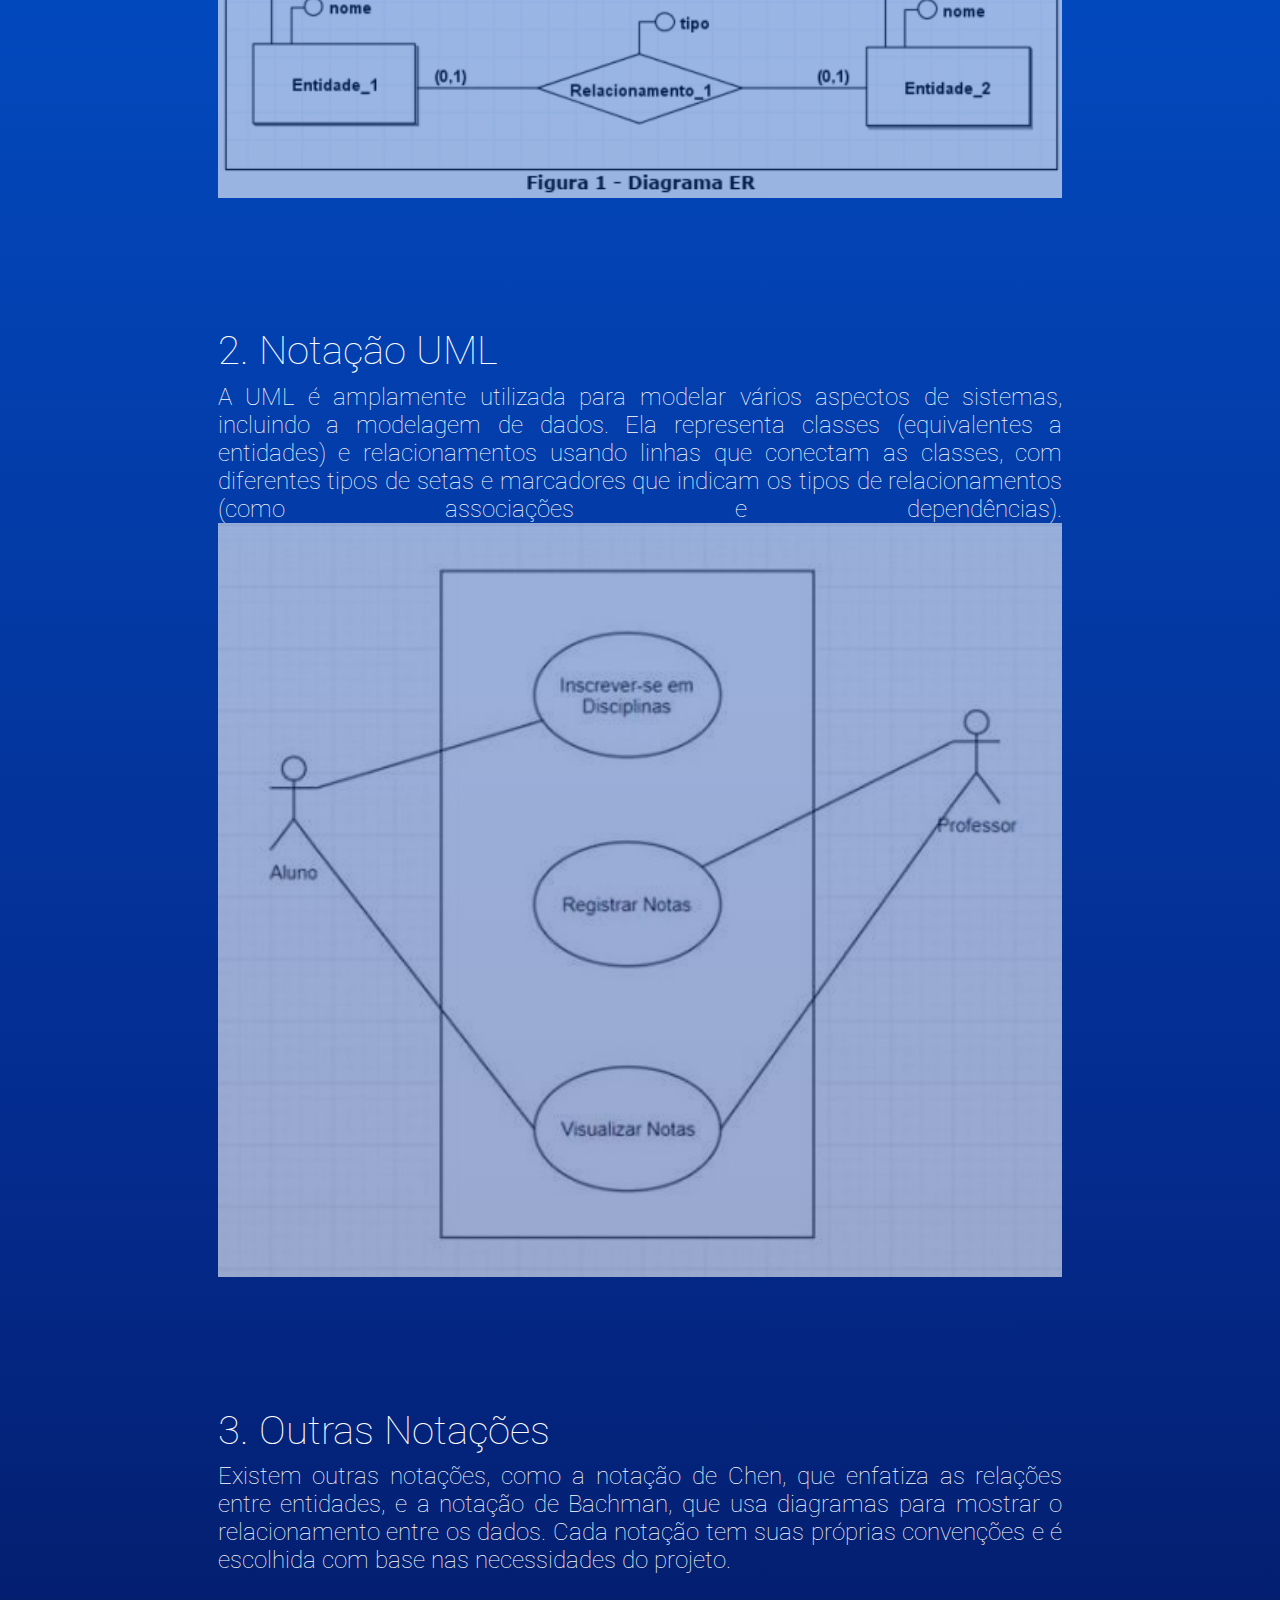
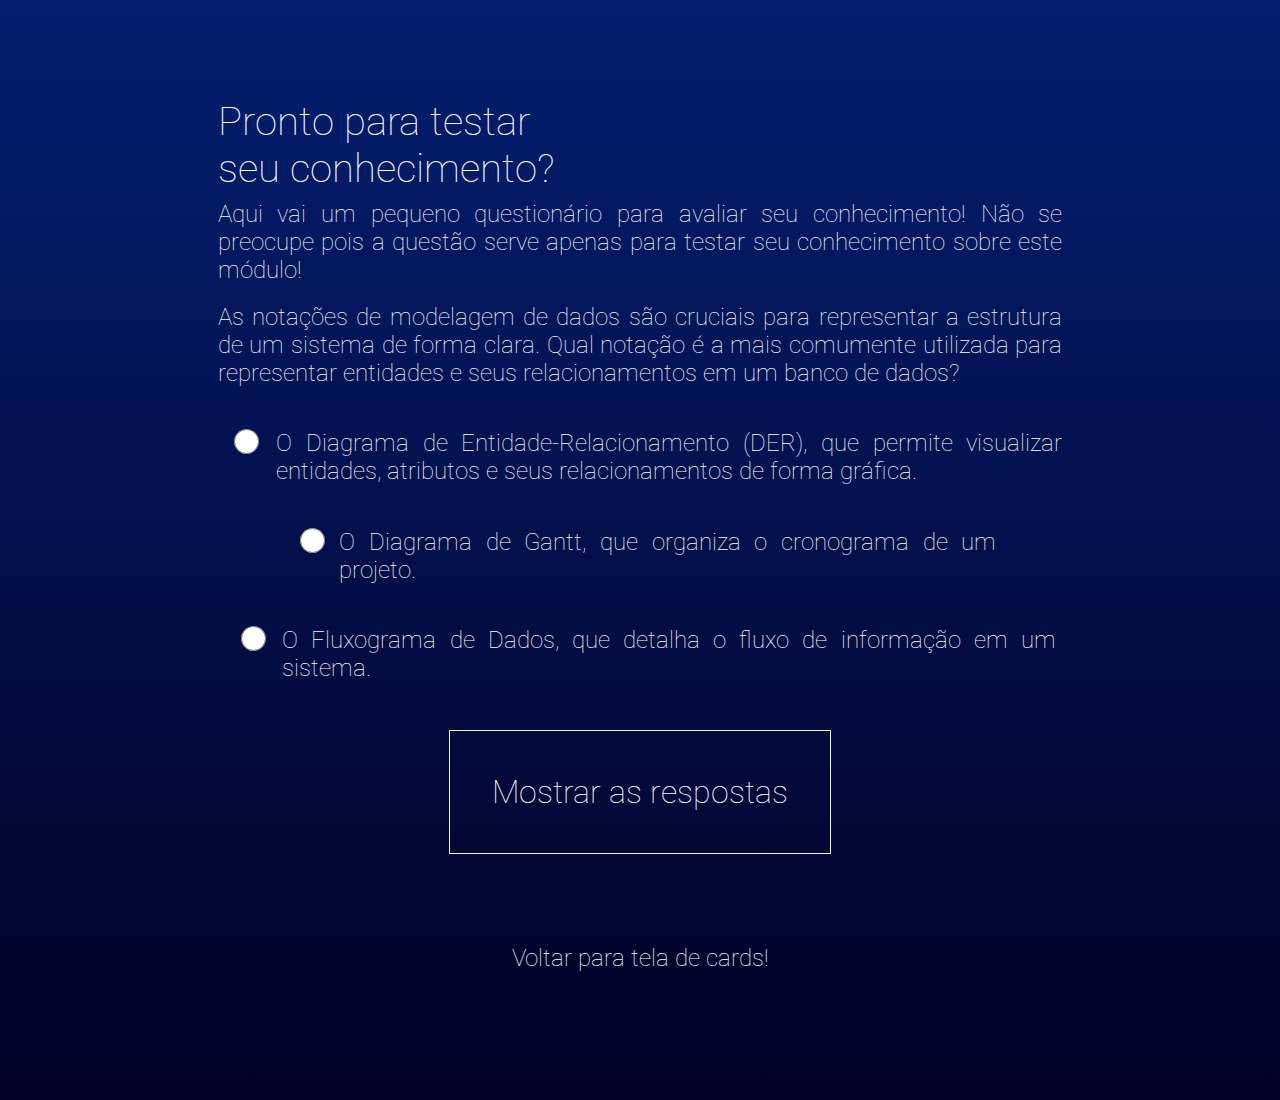
<file: html/modelDataNotations.html>
<!DOCTYPE html>
<html lang="pt-BR">
  <head>
    <meta charset="UTF-8" />
    <meta name="viewport" content="width=device-width, initial-scale=1.0" />
    <link rel="stylesheet" href="../style/index.css" />
    <link rel="icon" type="image/png" href="../assets/Logo.jpg">
    <title>Notações de Modelagem de Dados</title>
  </head>
  
  <body>
    <div class="page-mainStepsToDataModeling">

    <header class="header">
      <a href="../index.html" class="logo"><img src="../assets/Logo.jpg" width="80vh" height="80vh"></a>
      <ul class="ul">
        <li class="li"><a href="../index.html" class="a" id="active">Home</a>
        <li class="li"><a href="./aboutUs.html" class="a">Quem somos</a></li>
      </ul>
  </header>

  <section class="section-mainStepsToDataModeling">
      <img src="../assets/Modelos.png" class="img-mainStepsToDataModeling">
      <div class="title-introductionToDataModeling">Notação de <br> modelagem de dados</div>
  </section>

    <div class="container-mainStepsToDataModeling">
      <div class="text-container-mainStepsToDataModeling">
        <p class="subtitle-text-mainStepsToDataModeling">O que é a notação de modelagem de dados?</p>
        <p class="text-mainStepsToDataModeling">
          A notação de modelagem de dados é a representação visual das estruturas de dados e seus relacionamentos. Ela serve para facilitar a comunicação e o entendimento dos dados dentro de um sistema. Existem diversas notações que podem ser usadas para descrever visualmente um modelo de dados.
        </p>
        <br>
        <p class="text-mainStepsToDataModeling">
          Entre as notações mais comuns estão:
        </p>
        <ul class="text-mainStepsToDataModeling">
          <li class="li-mainStepsToDataModeling">Notação Entidade-Relacionamento (ER).</li>
          <li class="li-mainStepsToDataModeling">Notação UML (Unified Modeling Language).</li>
          <li class="li-mainStepsToDataModeling">Notações específicas de banco de dados como Chen e Bachman.</li>
        </ul>
      </div>

      <div class="text-container-mainStepsToDataModeling">
        <p class="subtitle-text-mainStepsToDataModeling">1. Notação Entidade-Relacionamento (ER)</p>
        <p class="text-mainStepsToDataModeling">
          A notação ER é uma das mais usadas para modelagem de dados. Ela representa entidades (objetos ou coisas de interesse no domínio do sistema) e os relacionamentos entre elas. As entidades são representadas por retângulos, e os relacionamentos por losangos.
          <img src="../assets/diagramaER.png" class="text-img">
        </p>
      </div>

      <div class="text-container-mainStepsToDataModeling">
        <p class="subtitle-text-mainStepsToDataModeling">2. Notação UML</p>
        <p class="text-mainStepsToDataModeling">
          A UML é amplamente utilizada para modelar vários aspectos de sistemas, incluindo a modelagem de dados. Ela representa classes (equivalentes a entidades) e relacionamentos usando linhas que conectam as classes, com diferentes tipos de setas e marcadores que indicam os tipos de relacionamentos (como associações e dependências).
          <img src="../assets/diagramUML.jpg" class="text-img">
        </p>
      </div>

      <div class="text-container-mainStepsToDataModeling">
        <p class="subtitle-text-mainStepsToDataModeling">3. Outras Notações</p>
        <p class="text-mainStepsToDataModeling">
          Existem outras notações, como a notação de Chen, que enfatiza as relações entre entidades, e a notação de Bachman, que usa diagramas para mostrar o relacionamento entre os dados. Cada notação tem suas próprias convenções e é escolhida com base nas necessidades do projeto.
        </p>
      </div>

                <div class="text-container-introductionToDataModeling">
          <p class="subtitle-text-introductionToDataModeling">
            Pronto para testar<br />
            seu conhecimento?
          </p>
          <p class="text-introductionToDataModeling">
            Aqui vai um pequeno questionário para avaliar seu conhecimento! Não
            se preocupe pois a questão serve apenas para testar seu conhecimento
            sobre este módulo!
          </p>
          <br />
          <p class="text-introductionToDataModeling"> As notações de modelagem de dados são cruciais para representar a estrutura de um sistema de forma clara. Qual notação é a mais comumente utilizada para representar entidades e seus relacionamentos em um banco de dados?</p>

          <form class="form-introductionToDataModeling">

            <div class="radioItem-introductionToDataModeling">
              <input type="radio" id="question1-A" name="question1" value="question1-A" class="radioButton-introductionToDataModeling"/>
              <label for="question1-A">
                <p class="text-introductionToDataModeling">
                  O Diagrama de Entidade-Relacionamento (DER), que permite visualizar entidades, atributos e seus relacionamentos de forma gráfica.
                </p>
              </label>
            </div>

            <div class="radioItem-introductionToDataModeling">
              <input type="radio" id="question1-B" name="question1" value="question1-B" class="radioButton-introductionToDataModeling" />
              <label for="question1-B">
                <p class="text-introductionToDataModeling">
                   O Diagrama de Gantt, que organiza o cronograma de um projeto.
                </p>
              </label>
            </div>

            <div class="radioItem-introductionToDataModeling">
              <input type="radio" id="question1-C" name="question1" value="question1-C" class="radioButton-introductionToDataModeling"/>
              <label for="question1-C">
                <p class="text-introductionToDataModeling">
                  O Fluxograma de Dados, que detalha o fluxo de informação em um sistema. 
                </p>
                <p class="text-introductionToDataModeling" id="correctOption"></p>
              </label>
            </div>
            <input type="button" value="Mostrar as respostas" class="submit" id="submit">
          </form>
        </div>

      <div class="text-mainStepsToDataModeling">
        <a href="../index.html">Voltar para tela de cards!</a>
      </div>

    </div>
  </body>
  <script src="../javascript/modelDataNotations.js"></script>
</html>
</file>
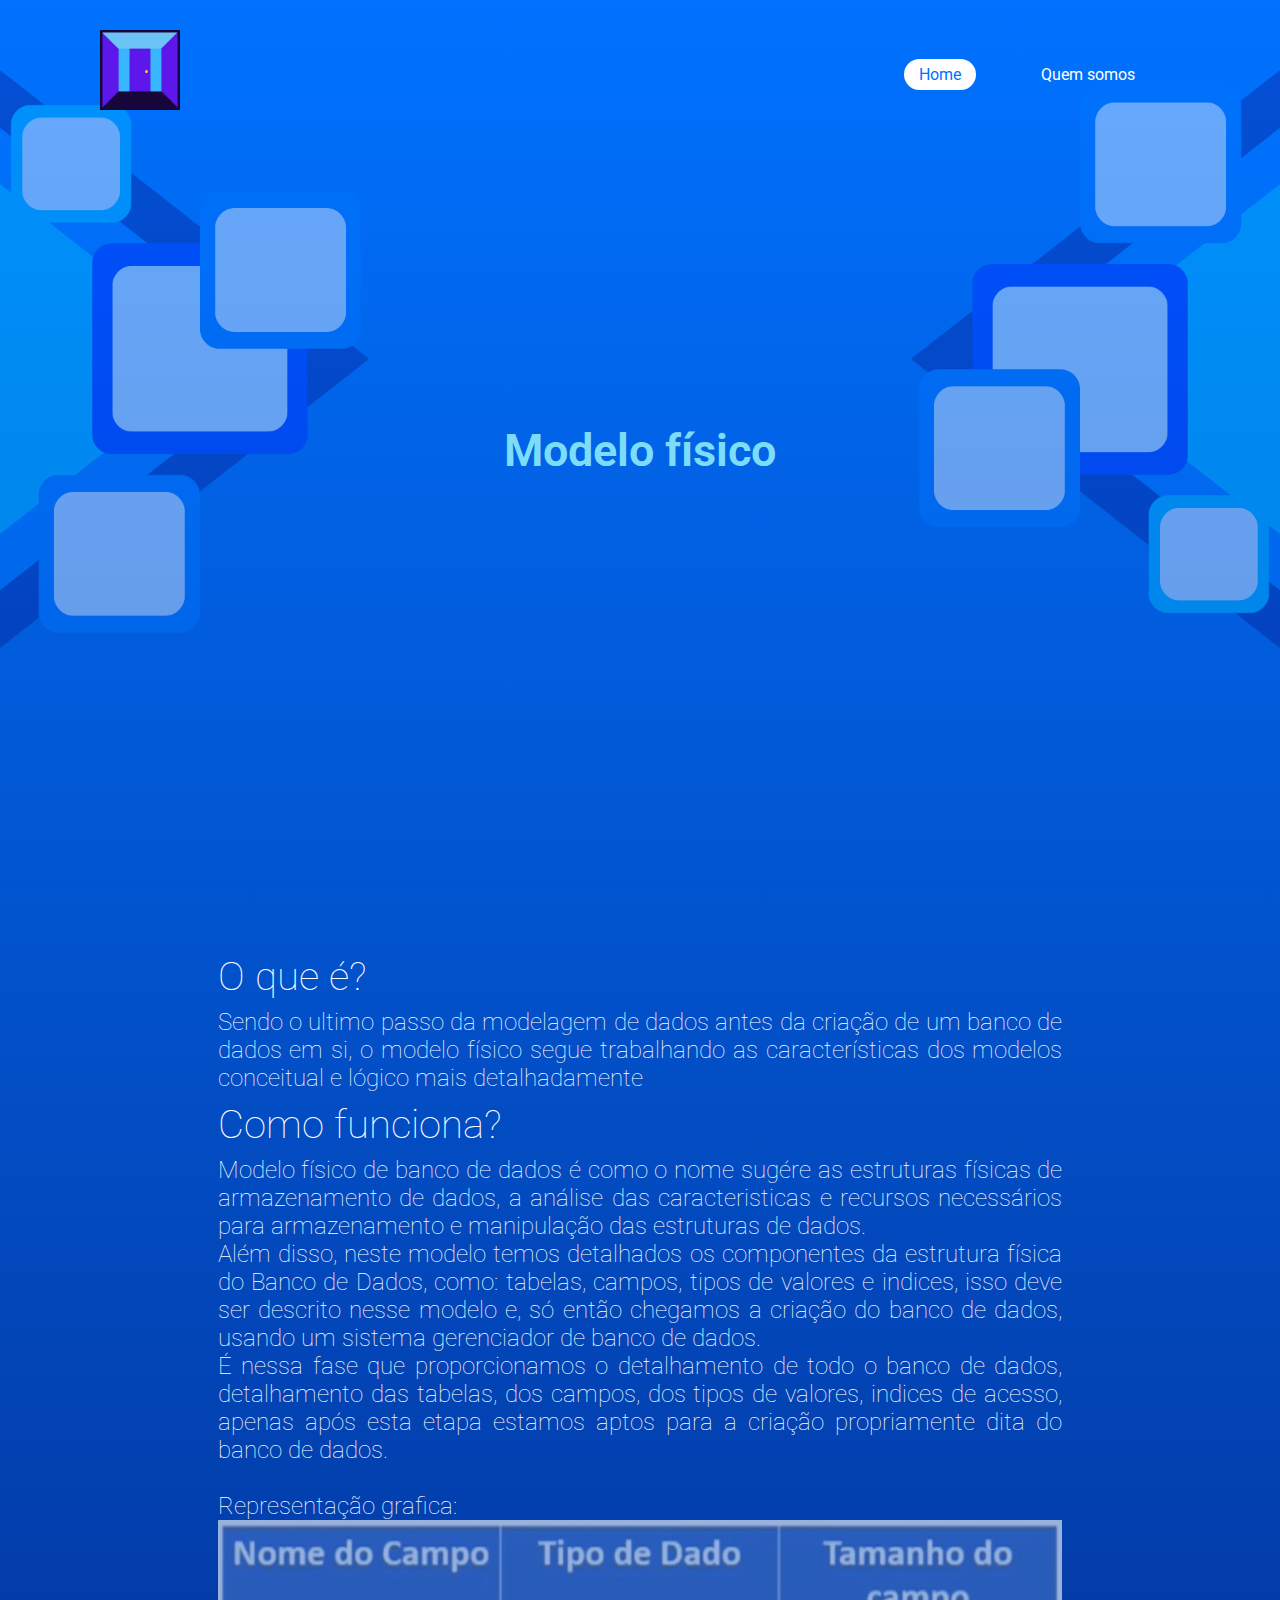
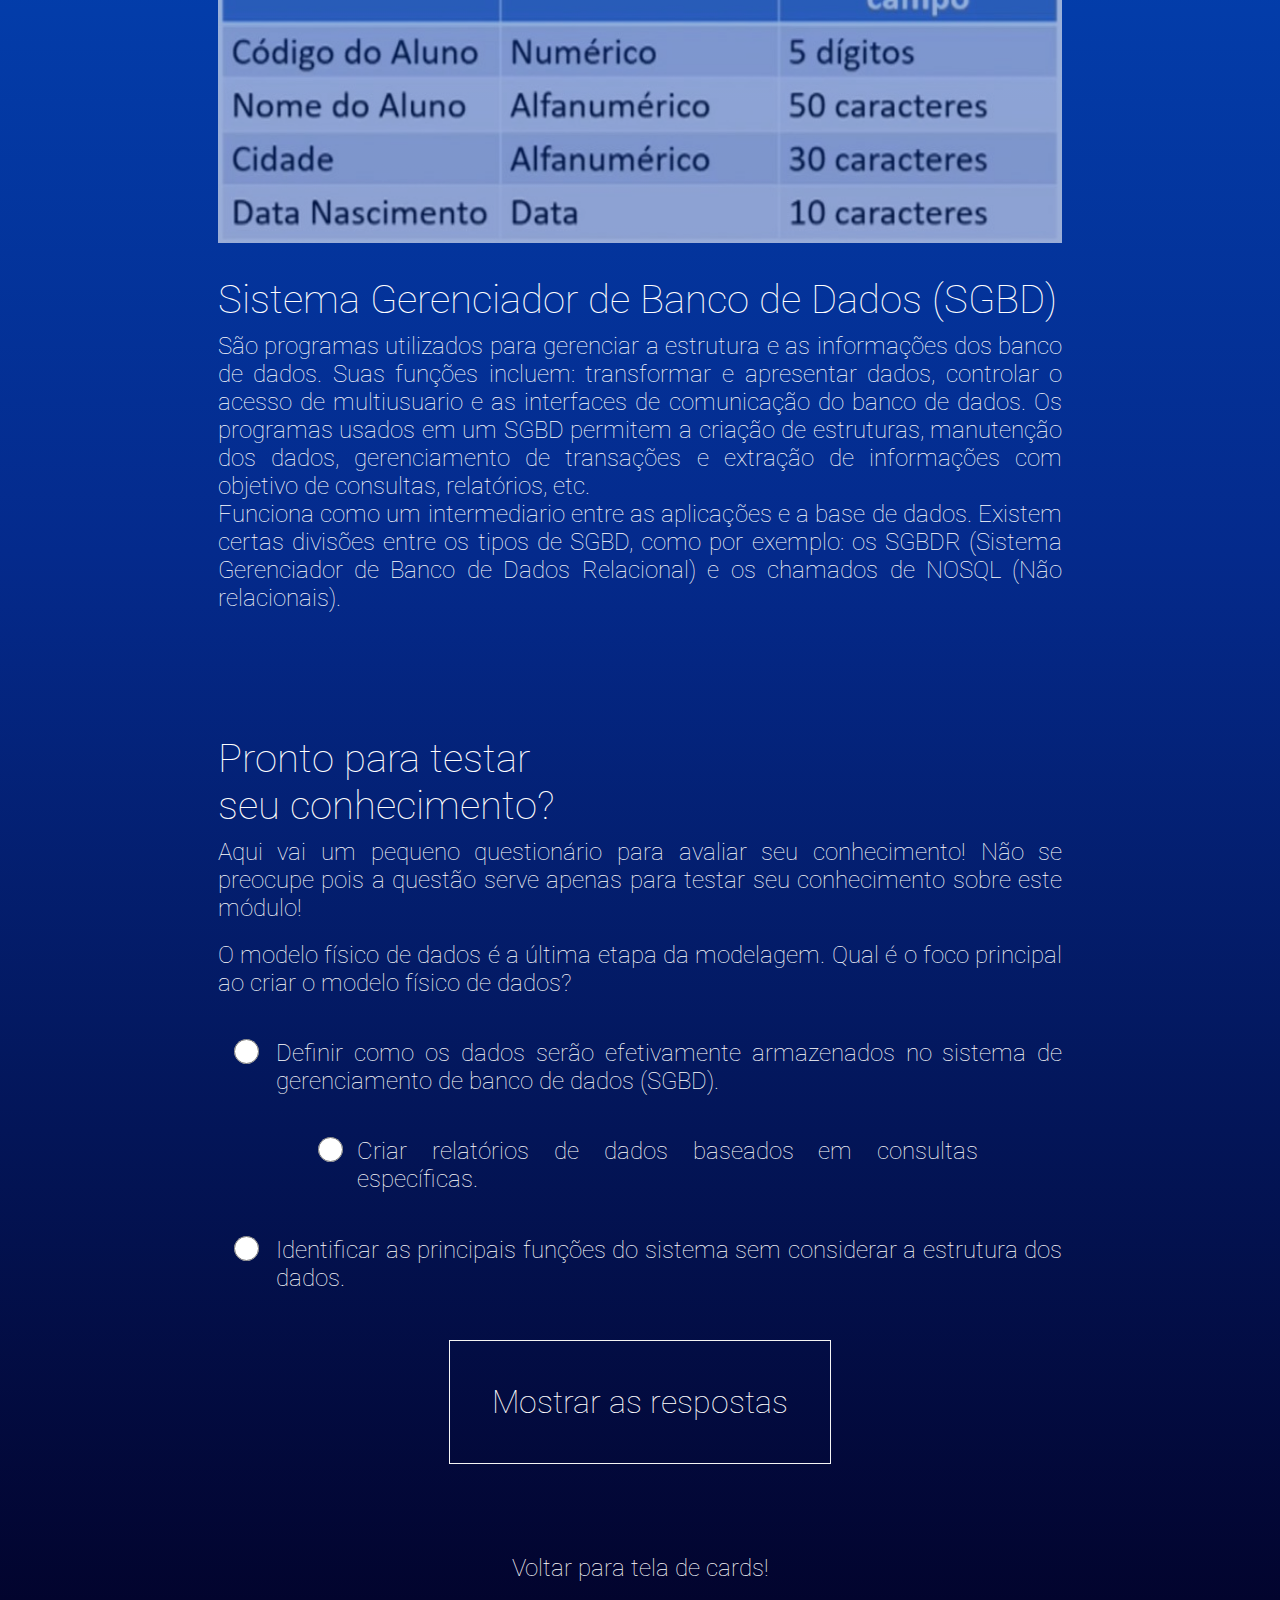
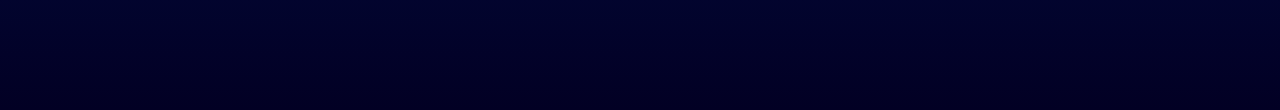
<file: html/physicalModel.html>
<!DOCTYPE html>
<html lang="en">
<head>
    <meta charset="UTF-8">
    <meta name="viewport" content="width=device-width, initial-scale=1.0">
    <link rel="stylesheet" href="../style/index.css" />
    <link rel="icon" type="image/png" href="../assets/Logo.jpg">
    <title>Physical Model</title>
</head>
<body class="principal-container-physicalModel">

    <header class="header">
        <a href="../index.html" class="logo"><img src="../assets/Logo.jpg" width="80vh" height="80vh"></a>
        <ul class="ul">
            <li class="li"><a href="../index.html" class="a" id="active">Home</a>
            <li class="li"><a href="./aboutUs.html" class="a">Quem somos</a></li>
        </ul>
    </header>

    <section class="section-physicalModel">
        <img src="../assets/Modelos.png" class="img-physicalModel" />
        <div class="title-physicalModel">
          Modelo físico
        </div>
      </section>

    <div class="container-physicalModel">
        <div class="text-container-physicalModel">
            <br>
            <p class="subtitle-text-physicalModel">O que é?</p>
            <p class="text-physicalModel">
                Sendo o ultimo passo da modelagem de dados antes 
                da criação de um banco de dados em si, o modelo físico
                segue trabalhando as características dos modelos
                conceitual e lógico mais detalhadamente 
                <br>
            </p>
            <p class="subtitle-text-physicalModel">Como funciona?</p>
            <p class="text-physicalModel">
                Modelo físico de banco de dados é como o nome sugére
                as estruturas físicas de armazenamento de dados, a 
                análise das caracteristicas e recursos necessários
                para armazenamento e manipulação das estruturas de 
                dados.
                <br>
                Além disso, neste modelo temos detalhados os 
                componentes da estrutura física do Banco de Dados,
                como: tabelas, campos, tipos de valores e indices,
                isso deve ser descrito nesse modelo e, só então
                chegamos a criação do banco de dados, usando um
                sistema gerenciador de banco de dados.
                <br>
                É nessa fase que proporcionamos o detalhamento
                de todo o banco de dados, detalhamento das tabelas,
                dos campos, dos tipos de valores, indices de acesso,
                apenas após esta etapa estamos aptos para a criação
                propriamente dita do banco de dados.
                <br>
                <br>
                Representação grafica:
                <br>
                <img src="../assets/modelofisico.jpg" class="text-img">
            </p>
            <br>
            <p class="subtitle-text-physicalModel">Sistema Gerenciador de Banco de Dados (SGBD)</p>
            <p class="text-physicalModel">
                São programas utilizados para gerenciar a estrutura
                e as informações dos banco de dados. Suas funções
                incluem: transformar e apresentar dados, controlar
                 o acesso de multiusuario e as interfaces de comunicação
                 do banco de dados. Os programas usados em um SGBD
                  permitem a criação de estruturas, manutenção dos
                  dados, gerenciamento de transações e extração de
                  informações com objetivo de consultas, relatórios,
                   etc.
                   <br>
                   Funciona como um intermediario entre as aplicações 
                   e a base de dados. Existem certas divisões entre os
                   tipos de SGBD, como por exemplo: os SGBDR (Sistema
                    Gerenciador de Banco de Dados Relacional) e os
                    chamados de NOSQL (Não relacionais).
                <br>
            </p>
        </div>

                  <div class="text-container-introductionToDataModeling">
          <p class="subtitle-text-introductionToDataModeling">
            Pronto para testar<br />
            seu conhecimento?
          </p>
          <p class="text-introductionToDataModeling">
            Aqui vai um pequeno questionário para avaliar seu conhecimento! Não
            se preocupe pois a questão serve apenas para testar seu conhecimento
            sobre este módulo!
          </p>
          <br />
          <p class="text-introductionToDataModeling">O modelo físico de dados é a última etapa da modelagem. Qual é o foco principal ao criar o modelo físico de dados?</p>

          <form class="form-introductionToDataModeling">

            <div class="radioItem-introductionToDataModeling">
              <input type="radio" id="question1-A" name="question1" value="question1-A" class="radioButton-introductionToDataModeling"/>
              <label for="question1-A">
                <p class="text-introductionToDataModeling">
                  Definir como os dados serão efetivamente armazenados no sistema de gerenciamento de banco de dados (SGBD).
                </p>
              </label>
            </div>

            <div class="radioItem-introductionToDataModeling">
              <input type="radio" id="question1-B" name="question1" value="question1-B" class="radioButton-introductionToDataModeling" />
              <label for="question1-B">
                <p class="text-introductionToDataModeling">
                   Criar relatórios de dados baseados em consultas específicas.
                </p>
              </label>
            </div>

            <div class="radioItem-introductionToDataModeling">
              <input type="radio" id="question1-C" name="question1" value="question1-C" class="radioButton-introductionToDataModeling"/>
              <label for="question1-C">
                <p class="text-introductionToDataModeling">
                  Identificar as principais funções do sistema sem considerar a estrutura dos dados.
                </p>
                <p class="text-introductionToDataModeling" id="correctOption"></p>
              </label>
            </div>
            <input type="button" value="Mostrar as respostas" class="submit" id="submit">
          </form>
        </div>

        <div class="text-physicalModel">
            <a href="../index.html">Voltar para tela de cards!</a>
          </div>
    </div>
</body>
<script src="../javascript/physicalModel.js"></script>
</html>
</file>
<file: style/index.css>
@import "./default.css";
@import "./navbar.css";
@import "./howToModelData.css";
@import "./introductionToDataModeling.css";
@import "./mainStepsToDataModeling.css";
@import "./howToModelData.css";
@import "./conceptualModel.css";
@import "./logicModel.css";
@import "./physicalModel.css";
@import "./howTobuilEfficientDB.css";

.courses {
    height: 100%;
    width: 100%;
    display: grid;
    grid-template-columns: repeat(auto-fill, minmax(380px, 1fr));
    justify-items: center;
}

.course-card {
    height: 230px;
    width: 350px;
    border: solid black 2px;
    background-size: cover;
    background-position: center;
    display: flex;
    flex-direction: column;
    justify-content: end;
    margin: 1rem;
    border-radius: 4px;
    transition: 0.6s;
}

.course-card:hover {
    cursor: pointer;
    filter: brightness(1.1);
    transform: scale(1.05);
}

.course-title {
    background-color: rgba(0, 0, 0, 0.45);
    text-align: center;
    padding: 0.5rem;
}

.courses-section-title {
    font-weight: 300;
    font-size: 2.5rem;
    margin-top: 0.75rem;
    text-align: center;
}

.how-to-model-data {
    background-image: url("../assets/modeling-data.jpeg");
}

.main-function-model-data {
    background-image: url("../assets/principais_etapas.png");
}

.how-to-build {
    background-image: url("../assets/physic_model.webp");
}

.notation-data {
    background-image: url("../assets/notation-data.webp");
}

.physic_model {
    background-image: url("../assets/physic_model.jpeg");
}

.logic_model {
    background-image: url("../assets//modelologico.jpg");
}

.conceitual_model {
    background-image: url("../assets/modeloconceitual.jpg");
}

.model-data {
    background-image: url("../assets/ModelagemDeDados.png");
}

@media (max-width: 760px) {
    .course-card {
    width: 250px;
    height: 130;
    }

    .course-title {
        font-size: 16px;
    }

    .courses {
    grid-template-columns: repeat(auto-fill, minmax(270px, 1fr));
}
}

@media (max-width: 540px) {
    .course-card {
    width: 200px;
    height: 150px;
    }

    .courses {
    grid-template-columns: repeat(auto-fill, minmax(215px, 1fr));
}
}

@media (max-width: 430px) {
    .course-card {
    width: 160px;
    height: 120px;
    }

    .course-title {
        font-size: 12px;
    }

    .courses {
    grid-template-columns: repeat(auto-fill, minmax(170px, 1fr));
}
}

@media (max-width: 350px) {
    .course-card {
    width: 140px;
    height: 100px;
    }

    .courses {
    grid-template-columns: repeat(auto-fill, minmax(150px, 1fr));
}
}
</file>
<file: style/aboutUs.css>
@import "./default.css";
@import "./navbar.css";

.content {
    display: flex;
    flex-direction: column;
    align-items: center;
    padding: 0.75rem;
}

.member-picture {
    width: 180px;
    height: 180px;
    border-radius: 60px;
    margin-right: 1.5rem;
}

.team-member {
    background-color: rgb(15, 30, 50);
    margin: 0.25rem;
    display: flex;
    align-items: center;
    border-radius: 5px;
    padding: 1.75rem;
}

.team {
    width: 100%;
    display: flex;
    justify-items: center;
    flex-direction: column;
}

.team-section-title {
    padding: 0.75rem;
}

div > h3 {
    font-size: 40px;
    font-weight: 500;
}

.project-description {
    border: solid rgb(15, 30, 50) 2px;
    padding: 0.5rem;
    text-align: center;
    width: 80%;
    font-size: 20px;
}

@media (max-width: 680px) {
    .member-picture {
        width: 130px;
        height: 130px;
    }

    .team-member > div > p {
        font-size: 13px
    }
    
    div > h3 {
    font-size: 30px;
    }
}

@media (max-width: 450px) {
    .team-member > div > p {
        font-size: 11px
    }
    div > h3 {
    font-size: 20px;
    }
    .project-description {
    font-size: 16px;
}
}

@media (max-width: 380px) {
    .team-member > div > p {
        font-size: 9px;
    }
    .team-member {
        padding: 0.75rem;
    }
}

@media (max-width: 320px) {
div > h3 {
    font-size: 16px;
    }

    .project-description {
    border: solid rgb(15, 30, 50) 2px;
    padding: 0.5rem;
    text-align: center;
    width: 80%;
    font-size: 13px;
}   
}
</file>
